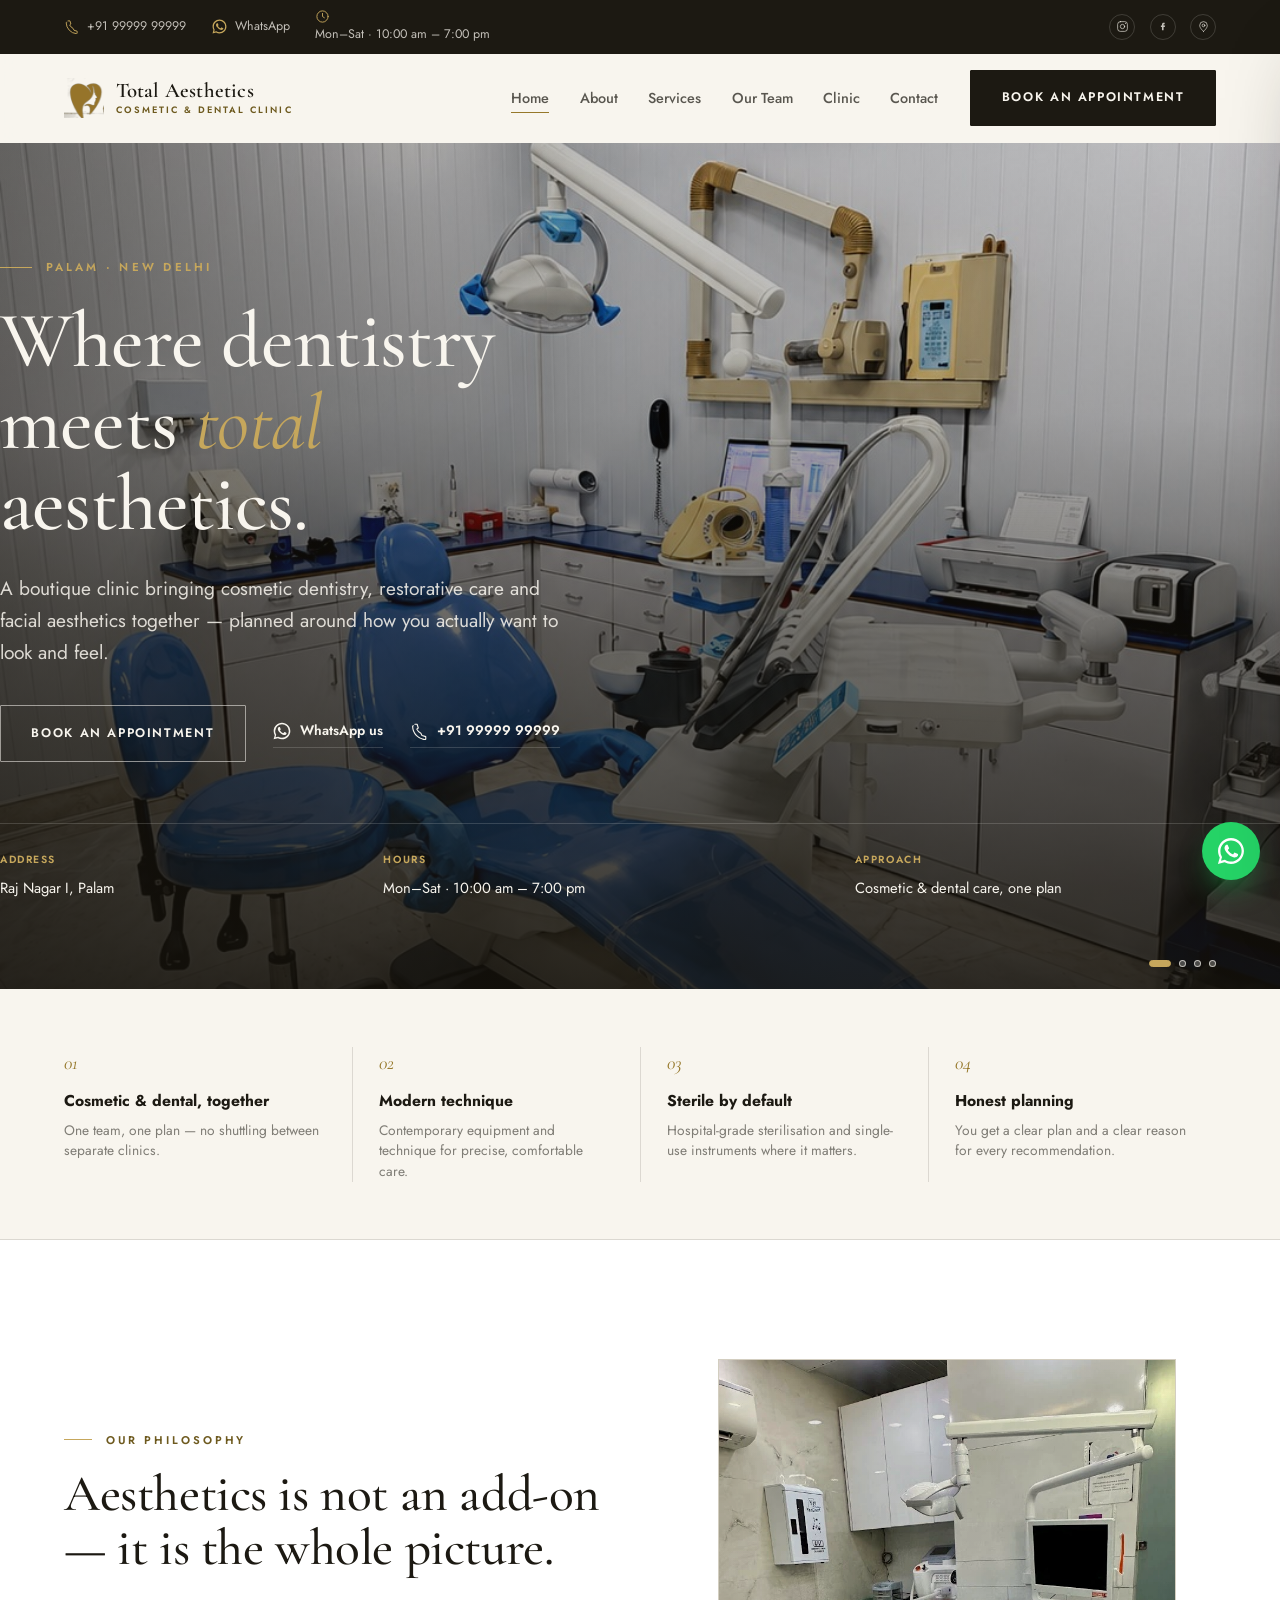
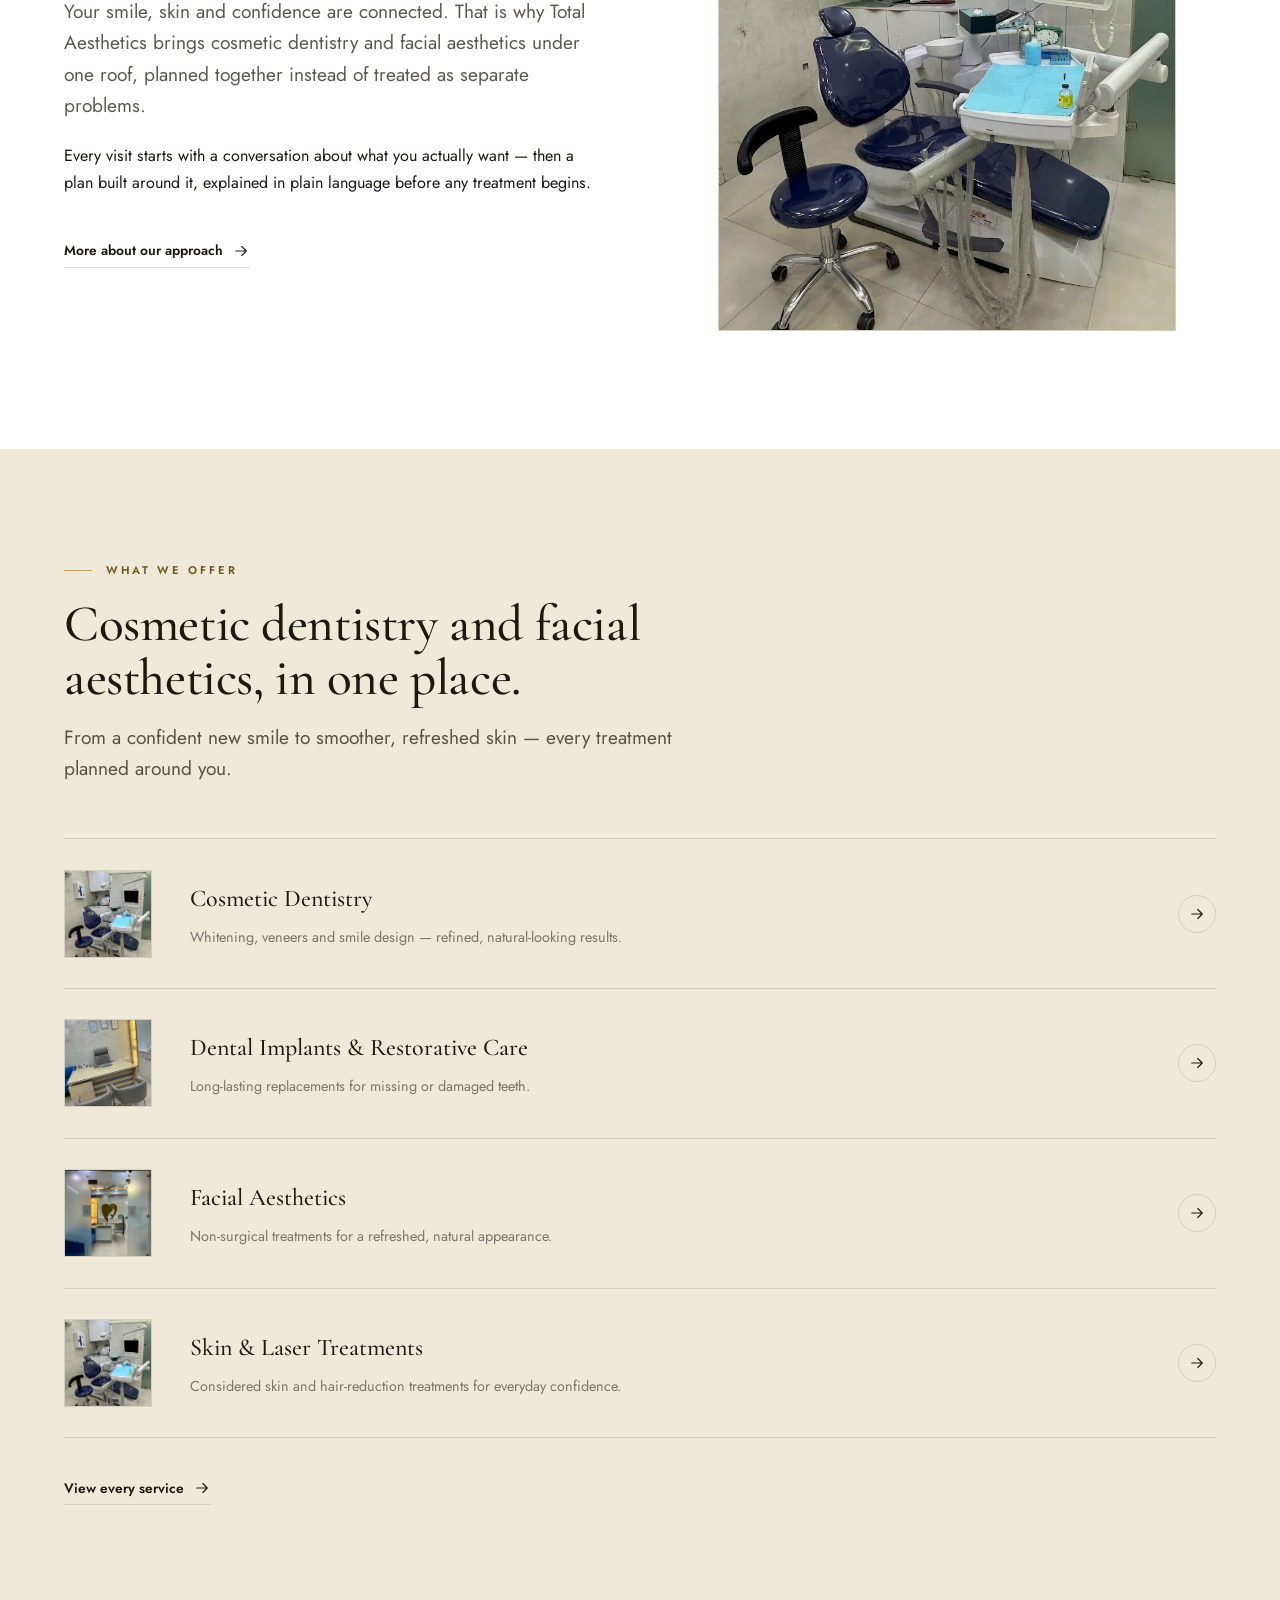
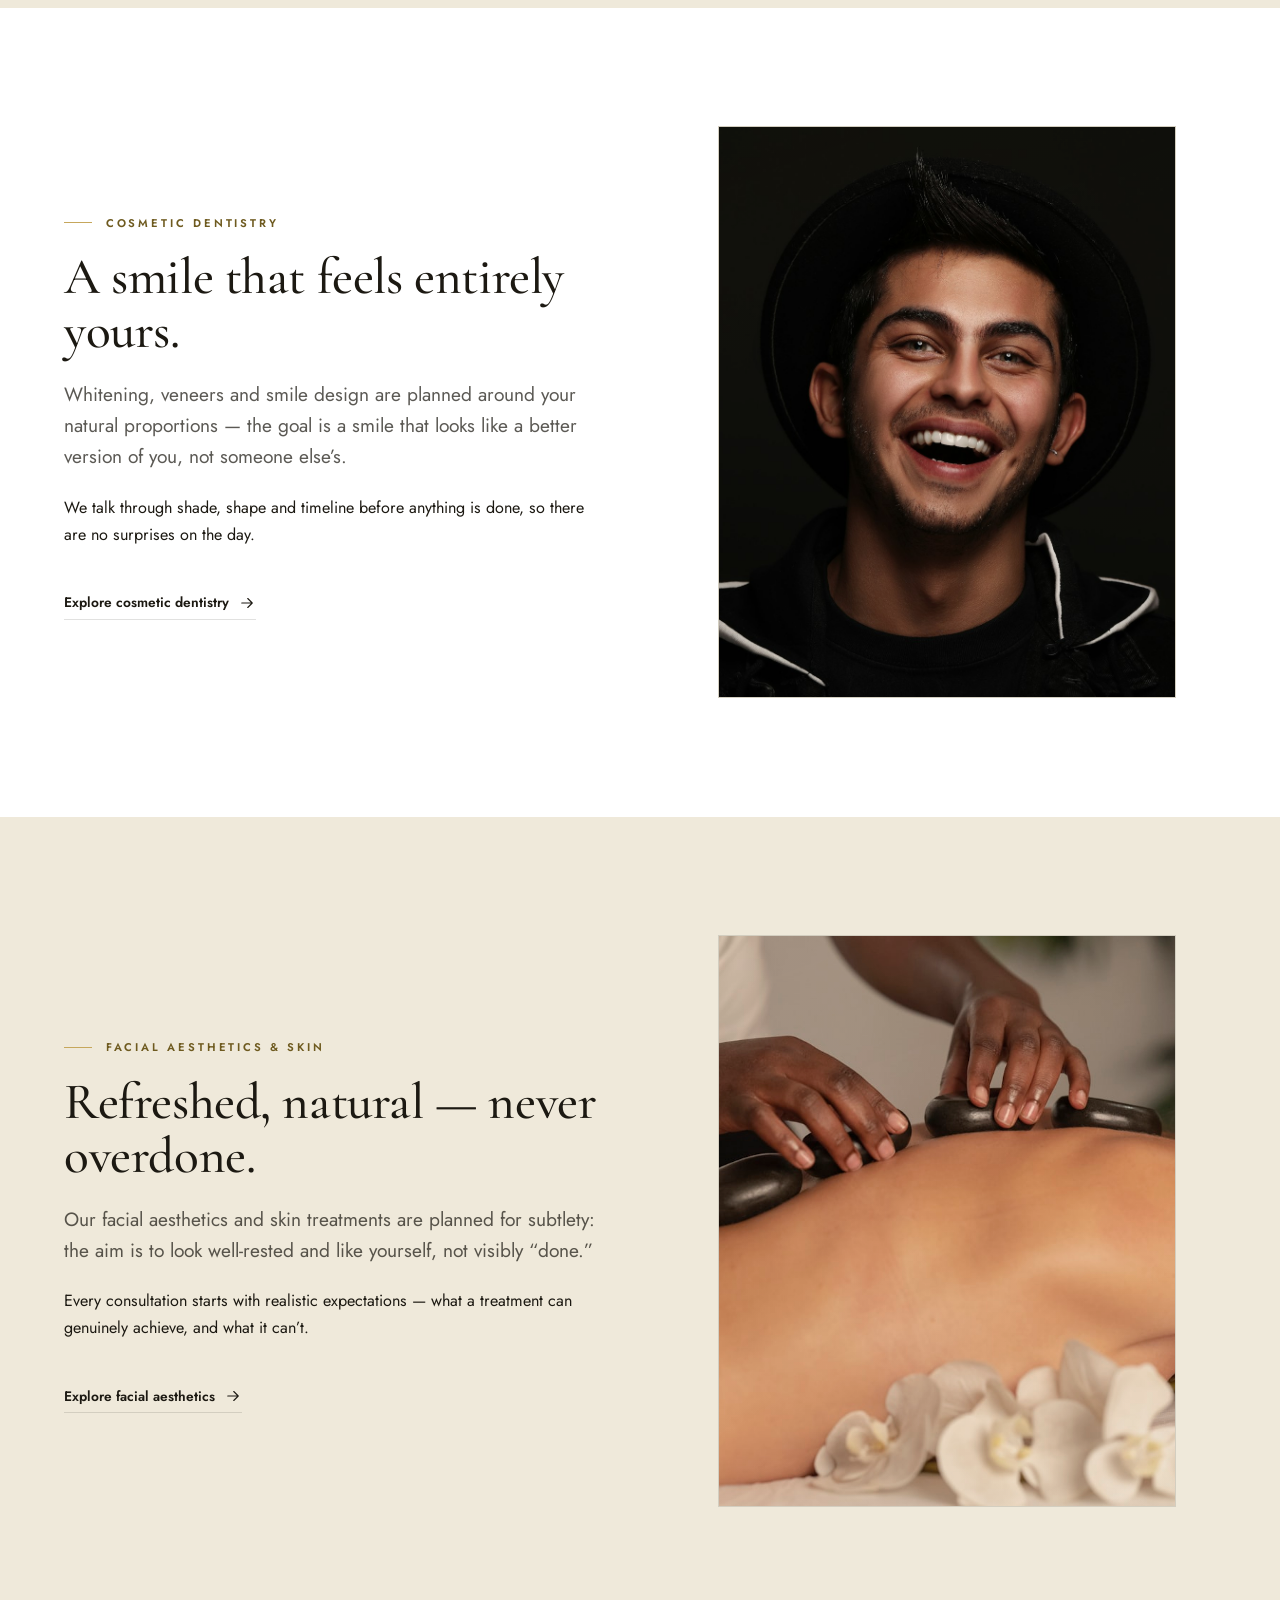
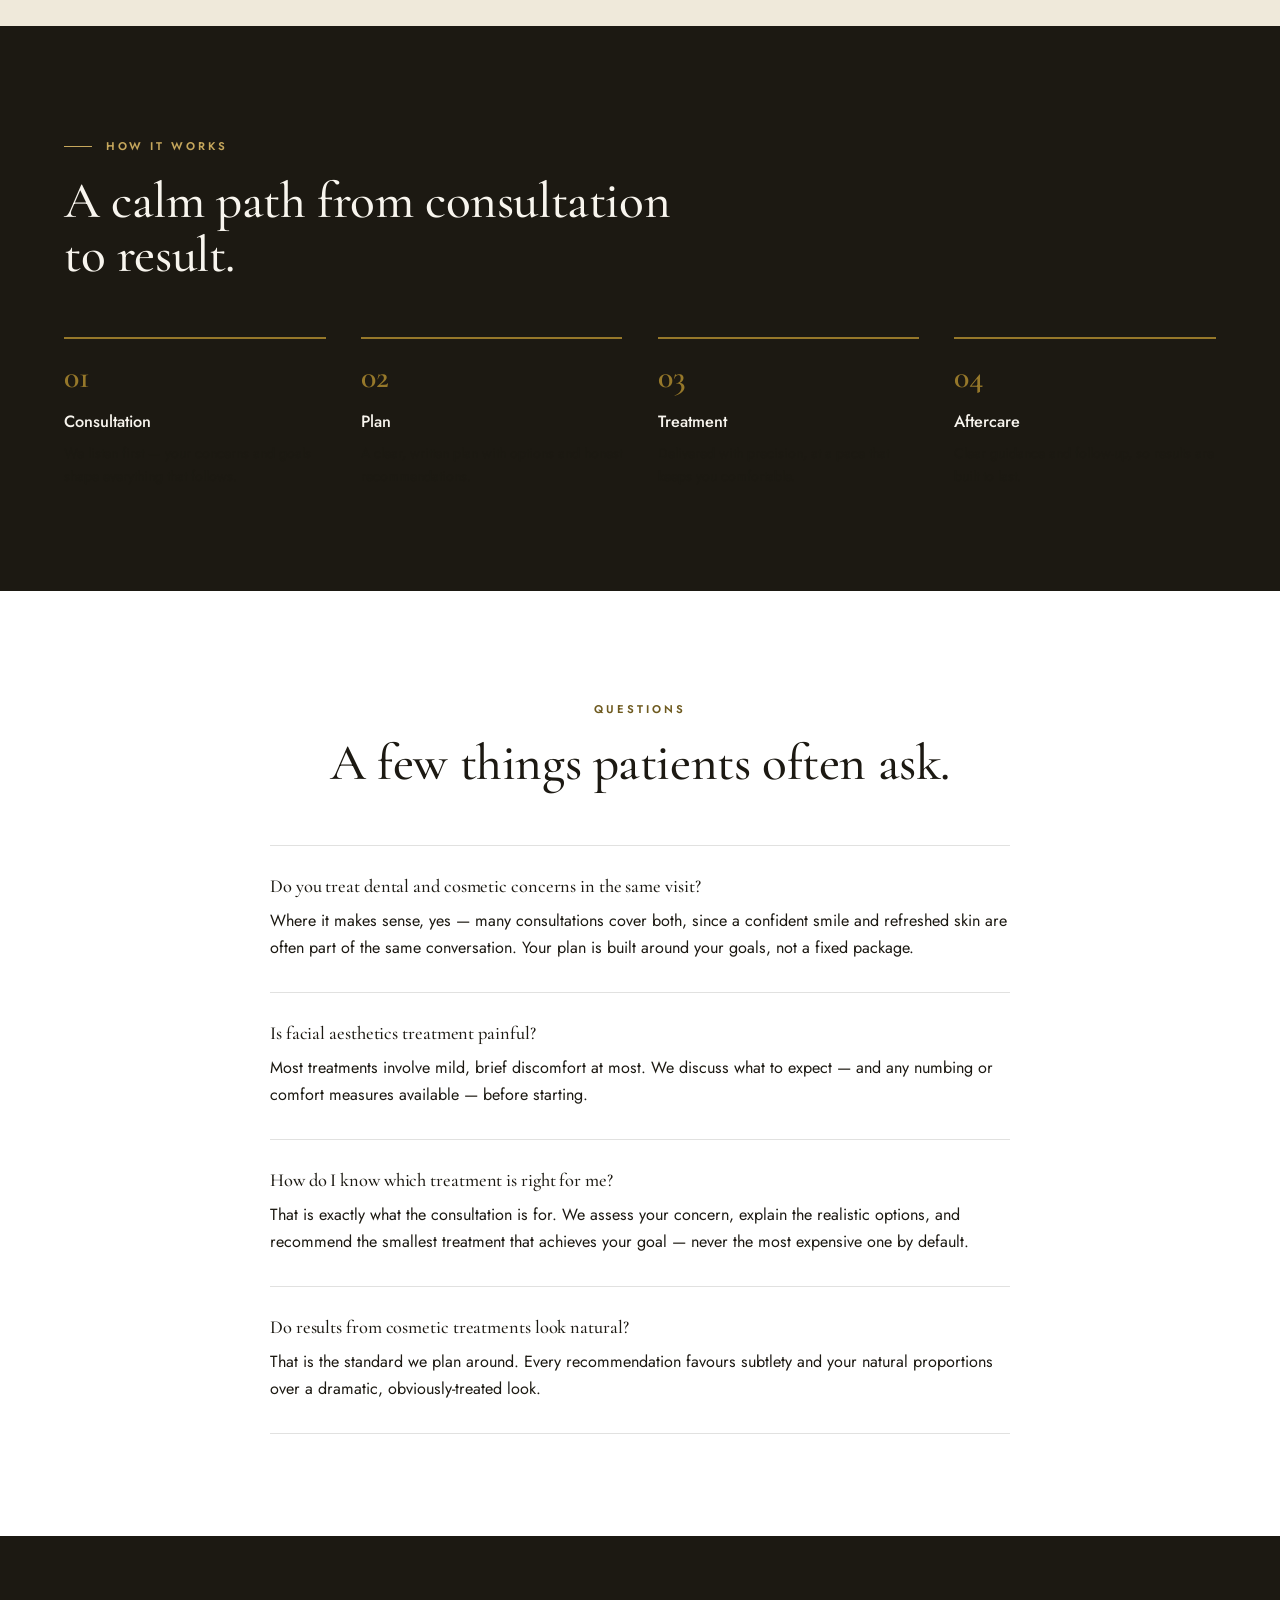
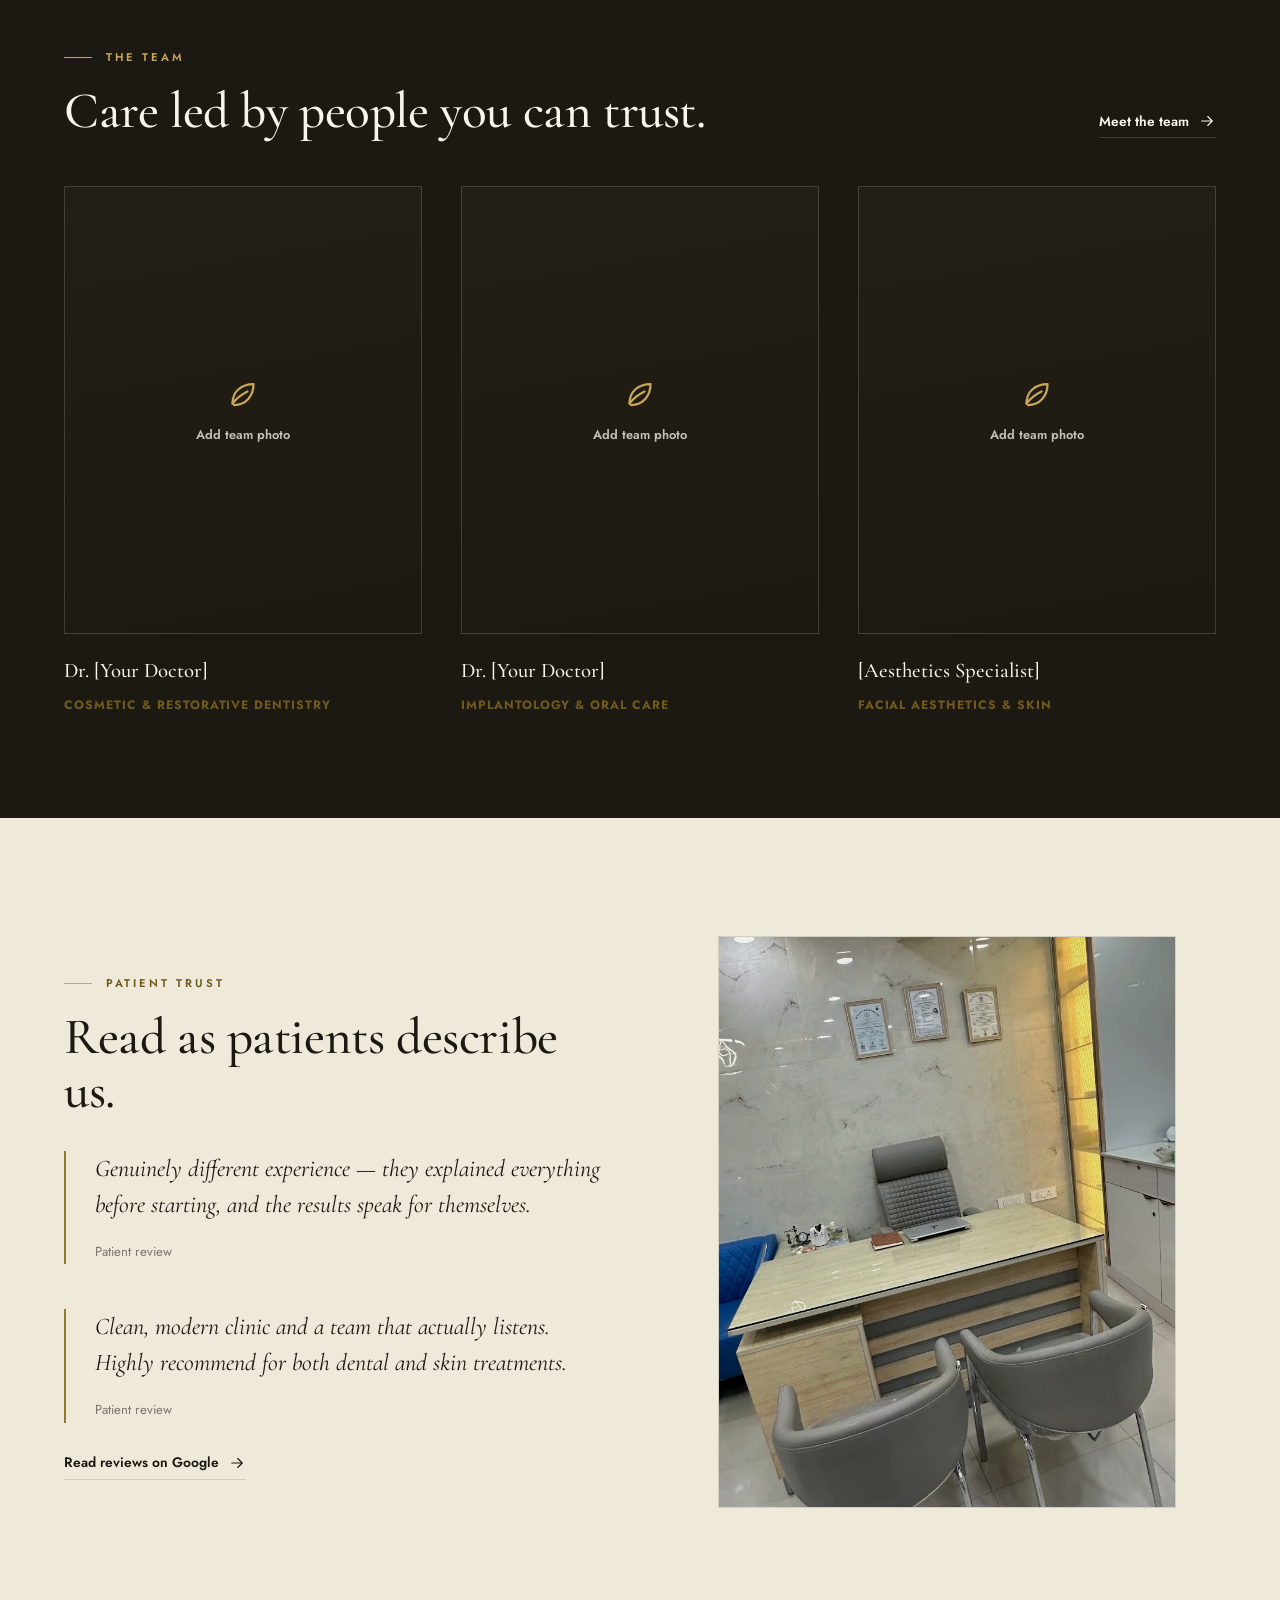
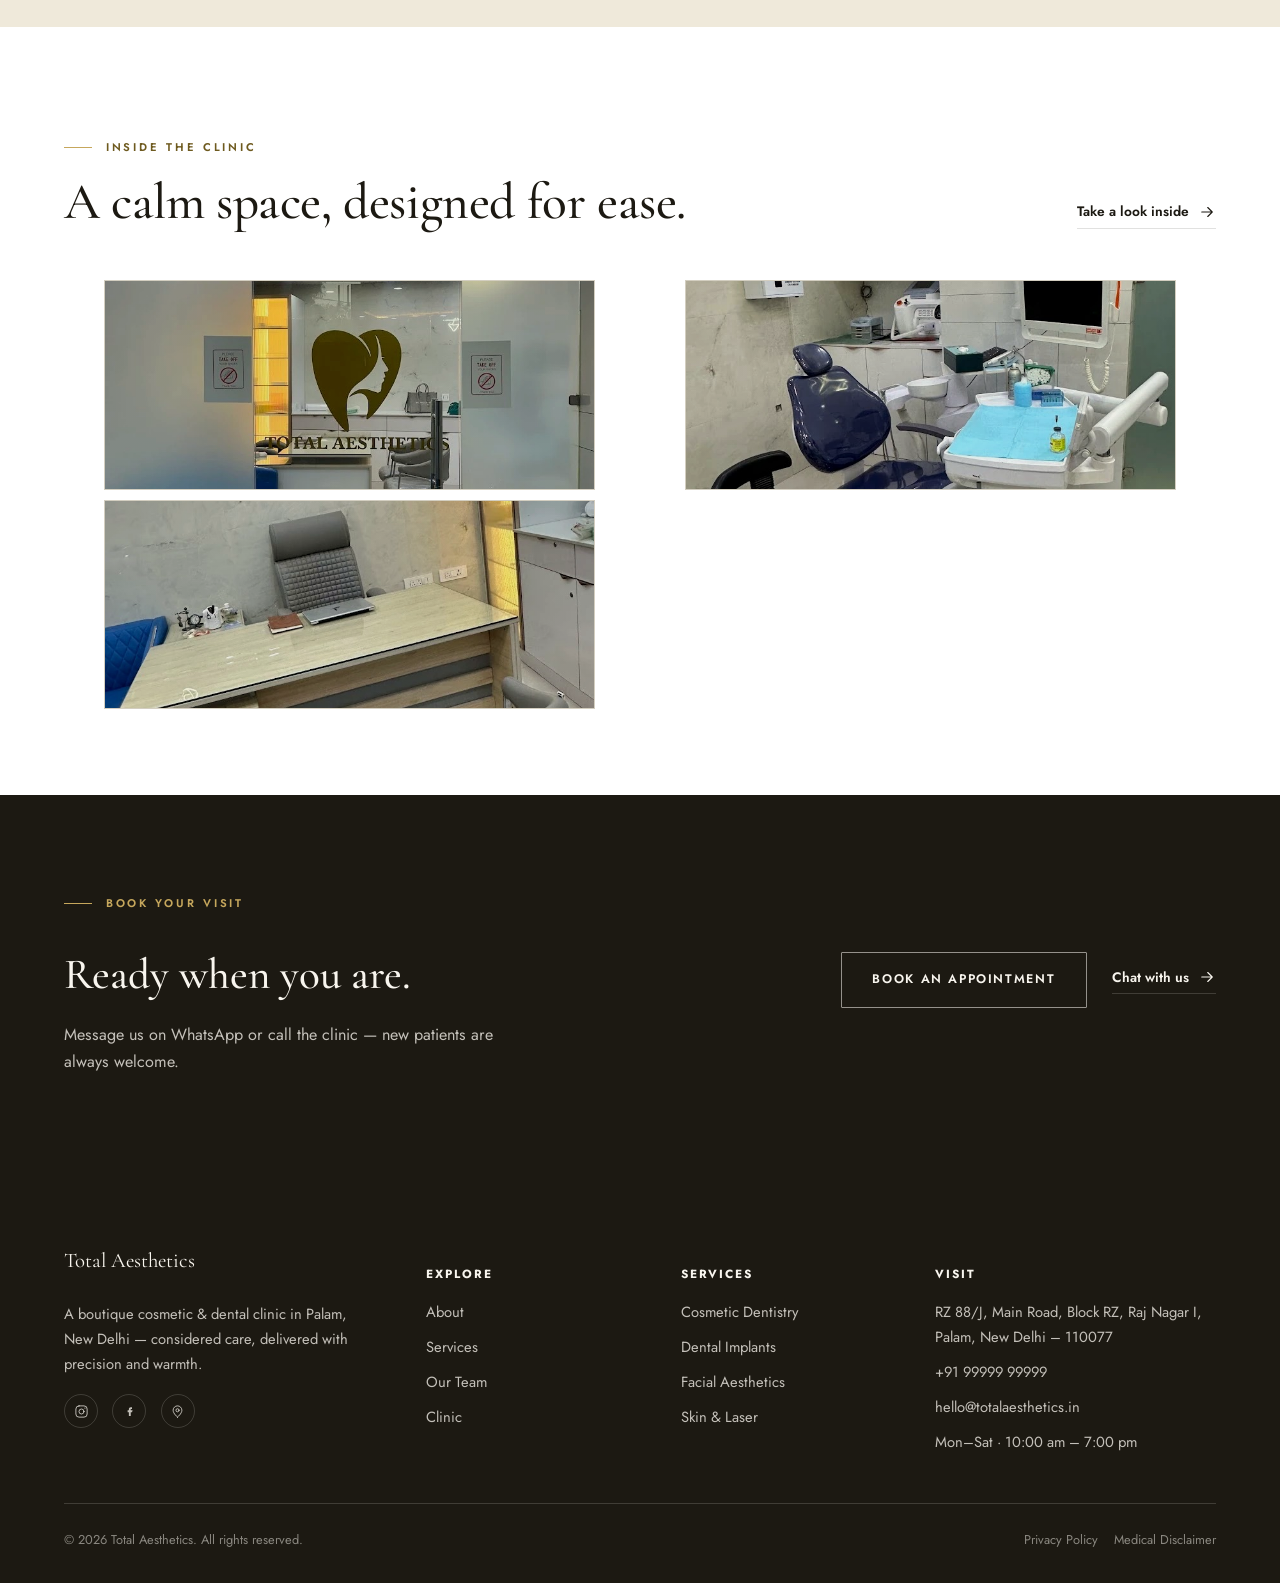
<file: index.html>
<!DOCTYPE html>
<html lang="en">
<head>
<meta charset="UTF-8">
<meta name="viewport" content="width=device-width, initial-scale=1">
<title>Cosmetic &amp; Dental Clinic in Palam, New Delhi — Total Aesthetics</title>
<meta name="description" content="Total Aesthetics — a boutique cosmetic and dental clinic in Palam, New Delhi, bringing smile and skin care together.">
<link rel="preconnect" href="https://fonts.googleapis.com"><link rel="preconnect" href="https://fonts.gstatic.com" crossorigin>
<link href="https://fonts.googleapis.com/css2?family=Cormorant+Garamond:ital,wght@0,400;0,500;0,600;1,400;1,500&family=Jost:wght@400;500;600;700&display=swap" rel="stylesheet">
<link rel="stylesheet" href="assets/css/site.css">
<link rel="icon" href="assets/img/favicon.png">

</head>
<body>
<a class="skip-link" href="#main">Skip to content</a>

<div class="topbar"><div class="wrap topbar__row">
<div class="topbar__info">
<a href="tel:+919999999999"><svg class="ic" viewBox="0 0 24 24" width="18" height="18" fill="none" stroke="currentColor" stroke-width="1.5" stroke-linecap="round" stroke-linejoin="round" aria-hidden="true"><path d="M6.5 3h3l1.5 5-2 1.5a12 12 0 0 0 5.5 5.5L16 18l5 1.5v3a1 1 0 0 1-1.1 1A18 18 0 0 1 3.5 6.1 1 1 0 0 1 4.5 5"/></svg><span>+91 99999 99999</span></a>
<a href="https://wa.me/919999999999?text=Hello%20Total%20Aesthetics%2C%20how%20can%20I%20help%20you%3F" target="_blank" rel="noopener"><svg class="ic" viewBox="0 0 24 24" width="18" height="18" fill="currentColor" aria-hidden="true"><path d="M17.47 14.38c-.29-.14-1.7-.84-1.96-.94-.26-.1-.45-.14-.64.15-.19.29-.74.94-.91 1.13-.17.19-.34.21-.62.07-.29-.14-1.21-.45-2.3-1.42-.85-.76-1.42-1.7-1.59-1.98-.17-.29-.02-.44.13-.58.13-.13.29-.34.43-.51.14-.17.19-.29.29-.48.1-.19.05-.36-.02-.51-.07-.14-.64-1.55-.88-2.12-.23-.55-.47-.48-.64-.48h-.55c-.19 0-.5.07-.76.36-.26.29-1 .98-1 2.38 0 1.4 1.02 2.76 1.17 2.95.14.19 2.01 3.08 4.88 4.32.68.29 1.21.47 1.63.6.68.22 1.31.19 1.8.12.55-.08 1.7-.69 1.94-1.36.24-.67.24-1.24.17-1.36-.07-.12-.26-.19-.55-.33z"/><path d="M12 .9C5.87.9.9 5.87.9 12c0 1.95.51 3.86 1.48 5.55L.8 23.1l5.68-1.49A11.06 11.06 0 0 0 12 23.1c6.13 0 11.1-4.97 11.1-11.1S18.13.9 12 .9zm0 20.2c-1.72 0-3.4-.46-4.87-1.34l-.35-.21-3.37.89.9-3.29-.23-.35A9.06 9.06 0 0 1 2.9 12 9.1 9.1 0 1 1 12 21.1z"/></svg><span>WhatsApp</span></a>
<span><svg class="ic" viewBox="0 0 24 24" width="18" height="18" fill="none" stroke="currentColor" stroke-width="1.5" stroke-linecap="round" stroke-linejoin="round" aria-hidden="true"><circle cx="12" cy="12" r="9"/><path d="M12 7v5l3 2"/></svg><span>Mon–Sat · 10:00 am – 7:00 pm</span></span>
</div>
<div class="topbar__soc">
<a href="https://www.instagram.com/totalaesthetics" target="_blank" rel="noopener" aria-label="Instagram"><svg class="ic" viewBox="0 0 24 24" width="15" height="15" fill="none" stroke="currentColor" stroke-width="1.5" stroke-linecap="round" stroke-linejoin="round" aria-hidden="true"><rect x="3" y="3" width="18" height="18" rx="5"/><circle cx="12" cy="12" r="4"/><circle cx="17.5" cy="6.5" r="1" fill="currentColor" stroke="none"/></svg></a>
<a href="https://www.facebook.com/totalaesthetics" target="_blank" rel="noopener" aria-label="Facebook"><svg class="ic" viewBox="0 0 24 24" width="15" height="15" fill="currentColor" aria-hidden="true"><path d="M14 8h2V5h-2c-1.7 0-3 1.3-3 3v2H9v3h2v6h3v-6h2l1-3h-3V8.5c0-.3.2-.5.5-.5z"/></svg></a>
<a href="https://www.google.com/maps/search/Total+Aesthetics+Palam+New+Delhi" target="_blank" rel="noopener" aria-label="Directions"><svg class="ic" viewBox="0 0 24 24" width="18" height="18" fill="none" stroke="currentColor" stroke-width="1.5" stroke-linecap="round" stroke-linejoin="round" aria-hidden="true"><path d="M12 21s7-5.5 7-11a7 7 0 1 0-14 0c0 5.5 7 11 7 11z"/><circle cx="12" cy="10" r="2.5"/></svg></a>
</div>
</div></div>

<header class="site-header" data-header>
<div class="wrap nav">
<a class="brand" href="index.html">
<img class="brand__mark" src="assets/img/mark_icon.png" alt="">
<span class="brand__word"><span class="brand__name">Total Aesthetics</span><span class="brand__tag">Cosmetic &amp; Dental Clinic</span></span>
</a>
<ul class="nav__menu"><li><a href="index.html" aria-current="page">Home</a></li><li><a href="about.html">About</a></li><li><a href="services.html">Services</a></li><li><a href="team.html">Our Team</a></li><li><a href="clinic.html">Clinic</a></li><li><a href="contact.html">Contact</a></li></ul>
<a class="btn nav__cta" href="https://wa.me/919999999999?text=Hello%20Total%20Aesthetics%2C%20I%20would%20like%20to%20book%20an%20appointment." target="_blank" rel="noopener">Book an Appointment</a>
<button class="nav__toggle" data-nav-toggle aria-label="Open menu" aria-expanded="false"><svg viewBox="0 0 24 24" width="18" height="18" fill="none" stroke="currentColor" stroke-width="1.6" aria-hidden="true"><path d="M3 6h18M3 12h18M3 18h18"/></svg></button>
</div>
</header>

<div class="nav-scrim" data-nav-scrim></div>
<nav class="mobile-nav" data-mobile-nav aria-label="Mobile">
<button class="mobile-nav__close" data-nav-close aria-label="Close menu"><svg viewBox="0 0 24 24" width="20" height="20" fill="none" stroke="currentColor" stroke-width="1.6" aria-hidden="true"><path d="M6 6l12 12M18 6L6 18"/></svg></button>
<ul><li><a href="index.html">Home</a></li><li><a href="about.html">About</a></li><li><a href="services.html">Services</a></li><li><a href="team.html">Our Team</a></li><li><a href="clinic.html">Clinic</a></li><li><a href="contact.html">Contact</a></li></ul>
<a class="btn" style="width:100%;justify-content:center" href="https://wa.me/919999999999?text=Hello%20Total%20Aesthetics%2C%20I%20would%20like%20to%20book%20an%20appointment." target="_blank" rel="noopener">Book an Appointment</a>
</nav>

<main id="main">
<section class="hero" data-hero-slideshow>
<div class="hero__slides">
<div class="hero__slide is-active"><img src="assets/img/treatment-room-blue.jpg" alt="Treatment room at Total Aesthetics"></div>
<div class="hero__slide"><img src="assets/img/treatment-room-services.jpg" alt="Treatment room at Total Aesthetics"></div>
<div class="hero__slide"><img src="assets/img/entrance.jpg" alt="Total Aesthetics reception, Palam"></div>
<div class="hero__slide"><img src="assets/img/consultation.jpg" alt="Consultation room at Total Aesthetics"></div>
</div>
<div class="hero__scrim"></div>
<div class="wrap hero__inner">
<div data-reveal>
<span class="hero__eyebrow">Palam &middot; New Delhi</span>
<h1 class="hero__title">Where dentistry meets <em>total</em> aesthetics.</h1>
<p class="hero__lead">A boutique clinic bringing cosmetic dentistry, restorative care and facial aesthetics together — planned around how you actually want to look and feel.</p>
<div class="hero__actions">
<a class="btn btn--cream" href="https://wa.me/919999999999?text=Hello%20Total%20Aesthetics%2C%20I%20would%20like%20to%20book%20an%20appointment." target="_blank" rel="noopener">Book an Appointment</a>
<a class="text-link text-link--light" href="https://wa.me/919999999999?text=Hello%20Total%20Aesthetics%2C%20how%20can%20I%20help%20you%3F" target="_blank" rel="noopener"><svg class="ic" viewBox="0 0 24 24" width="18" height="18" fill="currentColor" aria-hidden="true"><path d="M17.47 14.38c-.29-.14-1.7-.84-1.96-.94-.26-.1-.45-.14-.64.15-.19.29-.74.94-.91 1.13-.17.19-.34.21-.62.07-.29-.14-1.21-.45-2.3-1.42-.85-.76-1.42-1.7-1.59-1.98-.17-.29-.02-.44.13-.58.13-.13.29-.34.43-.51.14-.17.19-.29.29-.48.1-.19.05-.36-.02-.51-.07-.14-.64-1.55-.88-2.12-.23-.55-.47-.48-.64-.48h-.55c-.19 0-.5.07-.76.36-.26.29-1 .98-1 2.38 0 1.4 1.02 2.76 1.17 2.95.14.19 2.01 3.08 4.88 4.32.68.29 1.21.47 1.63.6.68.22 1.31.19 1.8.12.55-.08 1.7-.69 1.94-1.36.24-.67.24-1.24.17-1.36-.07-.12-.26-.19-.55-.33z"/><path d="M12 .9C5.87.9.9 5.87.9 12c0 1.95.51 3.86 1.48 5.55L.8 23.1l5.68-1.49A11.06 11.06 0 0 0 12 23.1c6.13 0 11.1-4.97 11.1-11.1S18.13.9 12 .9zm0 20.2c-1.72 0-3.4-.46-4.87-1.34l-.35-.21-3.37.89.9-3.29-.23-.35A9.06 9.06 0 0 1 2.9 12 9.1 9.1 0 1 1 12 21.1z"/></svg><span>WhatsApp us</span></a>
<a class="text-link text-link--light" href="tel:+919999999999"><svg class="ic" viewBox="0 0 24 24" width="18" height="18" fill="none" stroke="currentColor" stroke-width="1.5" stroke-linecap="round" stroke-linejoin="round" aria-hidden="true"><path d="M6.5 3h3l1.5 5-2 1.5a12 12 0 0 0 5.5 5.5L16 18l5 1.5v3a1 1 0 0 1-1.1 1A18 18 0 0 1 3.5 6.1 1 1 0 0 1 4.5 5"/></svg><span>+91 99999 99999</span></a>
</div>
<dl class="hero__ticket">
<div><dt>Address</dt><dd>Raj Nagar I, Palam</dd></div>
<div><dt>Hours</dt><dd>Mon–Sat · 10:00 am – 7:00 pm</dd></div>
<div><dt>Approach</dt><dd>Cosmetic &amp; dental care, one plan</dd></div>
</dl>
</div>
</div>
<div class="hero__dots" data-hero-dots></div>
</section><section class="factstrip"><div class="wrap factstrip__row stagger" data-reveal>
<div class="fact"><span class="fact__no">01</span><h3>Cosmetic &amp; dental, together</h3><p>One team, one plan — no shuttling between separate clinics.</p></div>
<div class="fact"><span class="fact__no">02</span><h3>Modern technique</h3><p>Contemporary equipment and technique for precise, comfortable care.</p></div>
<div class="fact"><span class="fact__no">03</span><h3>Sterile by default</h3><p>Hospital-grade sterilisation and single-use instruments where it matters.</p></div>
<div class="fact"><span class="fact__no">04</span><h3>Honest planning</h3><p>You get a clear plan and a clear reason for every recommendation.</p></div>
</div></section><section class="section bg-card"><div class="wrap split">
<div data-reveal>
<span class="eyebrow">Our philosophy</span>
<h2 class="display-2">Aesthetics is not an add-on — it is the whole picture.</h2>
<p class="lead" style="margin-top:1.3rem">Your smile, skin and confidence are connected. That is why Total Aesthetics brings cosmetic dentistry and facial aesthetics under one roof, planned together instead of treated as separate problems.</p>
<p class="muted" style="margin-top:1rem">Every visit starts with a conversation about what you actually want — then a plan built around it, explained in plain language before any treatment begins.</p>
<a class="text-link" style="margin-top:1.6rem" href="about.html">More about our approach<svg class="ic" viewBox="0 0 24 24" width="18" height="18" fill="none" stroke="currentColor" stroke-width="1.5" stroke-linecap="round" stroke-linejoin="round" aria-hidden="true"><path d="M5 12h14M13 6l6 6-6 6"/></svg></a>
</div>
<div class="split__media" data-reveal>
<figure class="frame frame--tall"><img src="assets/img/treatment-room.jpg" alt="Treatment room at Total Aesthetics"></figure>
</div>
</div></section><section class="section bg-band"><div class="wrap">
<div class="section-head" data-reveal><span class="eyebrow  ">What we offer</span><h2 class="display-2">Cosmetic dentistry and facial aesthetics, in one place.</h2><p class="lead" style="margin-top:1rem">From a confident new smile to smoother, refreshed skin — every treatment planned around you.</p></div>
<ul class="tlist" data-reveal>
<li><a href="services.html#cosmetic-dentistry"><span class="tlist__thumb"><img src="assets/img/treatment-room.jpg" alt=""></span><span class="tlist__body"><h3>Cosmetic Dentistry</h3><p>Whitening, veneers and smile design — refined, natural-looking results.</p></span><span class="tlist__arrow"><svg class="ic" viewBox="0 0 24 24" width="18" height="18" fill="none" stroke="currentColor" stroke-width="1.5" stroke-linecap="round" stroke-linejoin="round" aria-hidden="true"><path d="M5 12h14M13 6l6 6-6 6"/></svg></span></a></li>
<li><a href="services.html#implants"><span class="tlist__thumb"><img src="assets/img/consultation.jpg" alt=""></span><span class="tlist__body"><h3>Dental Implants &amp; Restorative Care</h3><p>Long-lasting replacements for missing or damaged teeth.</p></span><span class="tlist__arrow"><svg class="ic" viewBox="0 0 24 24" width="18" height="18" fill="none" stroke="currentColor" stroke-width="1.5" stroke-linecap="round" stroke-linejoin="round" aria-hidden="true"><path d="M5 12h14M13 6l6 6-6 6"/></svg></span></a></li>
<li><a href="services.html#facial-aesthetics"><span class="tlist__thumb"><img src="assets/img/entrance.jpg" alt=""></span><span class="tlist__body"><h3>Facial Aesthetics</h3><p>Non-surgical treatments for a refreshed, natural appearance.</p></span><span class="tlist__arrow"><svg class="ic" viewBox="0 0 24 24" width="18" height="18" fill="none" stroke="currentColor" stroke-width="1.5" stroke-linecap="round" stroke-linejoin="round" aria-hidden="true"><path d="M5 12h14M13 6l6 6-6 6"/></svg></span></a></li>
<li><a href="services.html#skin"><span class="tlist__thumb"><img src="assets/img/treatment-room.jpg" alt=""></span><span class="tlist__body"><h3>Skin &amp; Laser Treatments</h3><p>Considered skin and hair-reduction treatments for everyday confidence.</p></span><span class="tlist__arrow"><svg class="ic" viewBox="0 0 24 24" width="18" height="18" fill="none" stroke="currentColor" stroke-width="1.5" stroke-linecap="round" stroke-linejoin="round" aria-hidden="true"><path d="M5 12h14M13 6l6 6-6 6"/></svg></span></a></li>
</ul>
<p style="margin-top:2.2rem" data-reveal><a class="text-link" href="services.html">View every service<svg class="ic" viewBox="0 0 24 24" width="18" height="18" fill="none" stroke="currentColor" stroke-width="1.5" stroke-linecap="round" stroke-linejoin="round" aria-hidden="true"><path d="M5 12h14M13 6l6 6-6 6"/></svg></a></p>
</div></section><section class="section bg-card"><div class="wrap split split--rev">
<div class="split__media" data-reveal><figure class="frame frame--tall"><img src="assets/img/smile-confidence.jpg" alt="A confident smile"></figure></div>
<div data-reveal>
<span class="eyebrow">Cosmetic dentistry</span>
<h2 class="display-2">A smile that feels entirely yours.</h2>
<p class="lead" style="margin-top:1.3rem">Whitening, veneers and smile design are planned around your natural proportions — the goal is a smile that looks like a better version of you, not someone else’s.</p>
<p class="muted" style="margin-top:1rem">We talk through shade, shape and timeline before anything is done, so there are no surprises on the day.</p>
<a class="text-link" style="margin-top:1.6rem" href="services.html#cosmetic-dentistry">Explore cosmetic dentistry<svg class="ic" viewBox="0 0 24 24" width="18" height="18" fill="none" stroke="currentColor" stroke-width="1.5" stroke-linecap="round" stroke-linejoin="round" aria-hidden="true"><path d="M5 12h14M13 6l6 6-6 6"/></svg></a>
</div>
</div></section><section class="section bg-band"><div class="wrap split">
<div data-reveal>
<span class="eyebrow">Facial aesthetics &amp; skin</span>
<h2 class="display-2">Refreshed, natural — never overdone.</h2>
<p class="lead" style="margin-top:1.3rem">Our facial aesthetics and skin treatments are planned for subtlety: the aim is to look well-rested and like yourself, not visibly &ldquo;done.&rdquo;</p>
<p class="muted" style="margin-top:1rem">Every consultation starts with realistic expectations — what a treatment can genuinely achieve, and what it can’t.</p>
<a class="text-link" style="margin-top:1.6rem" href="services.html#facial-aesthetics">Explore facial aesthetics<svg class="ic" viewBox="0 0 24 24" width="18" height="18" fill="none" stroke="currentColor" stroke-width="1.5" stroke-linecap="round" stroke-linejoin="round" aria-hidden="true"><path d="M5 12h14M13 6l6 6-6 6"/></svg></a>
</div>
<div class="split__media" data-reveal><figure class="frame frame--tall"><img src="assets/img/spa-wellness.jpg" alt="A calming aesthetic treatment"></figure></div>
</div></section><section class="section bg-ink"><div class="wrap">
<div class="section-head" data-reveal><span class="eyebrow  eyebrow--light">How it works</span><h2 class="display-2">A calm path from consultation to result.</h2></div>
<div class="steps stagger" data-reveal>
<div class="step"><span class="step__no">01</span><h3>Consultation</h3><p>We listen first — your concerns and goals shape everything that follows.</p></div>
<div class="step"><span class="step__no">02</span><h3>Plan</h3><p>A clear, written plan with options and honest recommendations.</p></div>
<div class="step"><span class="step__no">03</span><h3>Treatment</h3><p>Delivered with precision, at a pace that keeps you comfortable.</p></div>
<div class="step"><span class="step__no">04</span><h3>Aftercare</h3><p>Clear guidance and follow-up, so results are built to last.</p></div>
</div>
</div></section><section class="section bg-card"><div class="wrap">
<div class="section-head is-center" data-reveal><span class="eyebrow eyebrow--center ">Questions</span><h2 class="display-2">A few things patients often ask.</h2></div>
<div style="max-width:74ch;margin-inline:auto" data-reveal><div class="ledger__item" style="border-top:1px solid var(--line);padding:clamp(1.4rem,3vw,1.9rem) 0"><h3 class="display-3" style="font-size:1.15rem">Do you treat dental and cosmetic concerns in the same visit?</h3><p class="muted" style="margin-top:.6rem">Where it makes sense, yes — many consultations cover both, since a confident smile and refreshed skin are often part of the same conversation. Your plan is built around your goals, not a fixed package.</p></div><div class="ledger__item" style="border-top:1px solid var(--line);padding:clamp(1.4rem,3vw,1.9rem) 0"><h3 class="display-3" style="font-size:1.15rem">Is facial aesthetics treatment painful?</h3><p class="muted" style="margin-top:.6rem">Most treatments involve mild, brief discomfort at most. We discuss what to expect — and any numbing or comfort measures available — before starting.</p></div><div class="ledger__item" style="border-top:1px solid var(--line);padding:clamp(1.4rem,3vw,1.9rem) 0"><h3 class="display-3" style="font-size:1.15rem">How do I know which treatment is right for me?</h3><p class="muted" style="margin-top:.6rem">That is exactly what the consultation is for. We assess your concern, explain the realistic options, and recommend the smallest treatment that achieves your goal — never the most expensive one by default.</p></div><div class="ledger__item" style="border-top:1px solid var(--line);padding:clamp(1.4rem,3vw,1.9rem) 0"><h3 class="display-3" style="font-size:1.15rem">Do results from cosmetic treatments look natural?</h3><p class="muted" style="margin-top:.6rem">That is the standard we plan around. Every recommendation favours subtlety and your natural proportions over a dramatic, obviously-treated look.</p></div><div style="border-top:1px solid var(--line)"></div></div>
</div></section><section class="section bg-ink"><div class="wrap">
<div style="display:flex;align-items:flex-end;justify-content:space-between;gap:2rem;flex-wrap:wrap;margin-bottom:clamp(2rem,4vw,3rem)" data-reveal>
<div><span class="eyebrow eyebrow--light">The team</span><h2 class="display-2" style="color:var(--cream)">Care led by people you can trust.</h2></div>
<a class="text-link text-link--light" href="team.html">Meet the team<svg class="ic" viewBox="0 0 24 24" width="18" height="18" fill="none" stroke="currentColor" stroke-width="1.5" stroke-linecap="round" stroke-linejoin="round" aria-hidden="true"><path d="M5 12h14M13 6l6 6-6 6"/></svg></a>
</div>
<div class="team-grid stagger on-dark" data-reveal>
<article class="person"><a class="person__photo" href="team.html"><span class="person__ph"><svg class="ic" viewBox="0 0 24 24" width="34" height="34" fill="none" stroke="currentColor" stroke-width="1.5" stroke-linecap="round" stroke-linejoin="round" aria-hidden="true"><path d="M5 19c0-8 6-13 14-13 0 8-5 14-13 14"/><path d="M5 19c3-4 6-6 10-8"/></svg><span>Add team photo</span></span></a><div class="person__body"><h3 class="person__name">Dr. [Your Doctor]</h3><p class="person__role">Cosmetic &amp; Restorative Dentistry</p></div></article>
<article class="person"><a class="person__photo" href="team.html"><span class="person__ph"><svg class="ic" viewBox="0 0 24 24" width="34" height="34" fill="none" stroke="currentColor" stroke-width="1.5" stroke-linecap="round" stroke-linejoin="round" aria-hidden="true"><path d="M5 19c0-8 6-13 14-13 0 8-5 14-13 14"/><path d="M5 19c3-4 6-6 10-8"/></svg><span>Add team photo</span></span></a><div class="person__body"><h3 class="person__name">Dr. [Your Doctor]</h3><p class="person__role">Implantology &amp; Oral Care</p></div></article>
<article class="person"><a class="person__photo" href="team.html"><span class="person__ph"><svg class="ic" viewBox="0 0 24 24" width="34" height="34" fill="none" stroke="currentColor" stroke-width="1.5" stroke-linecap="round" stroke-linejoin="round" aria-hidden="true"><path d="M5 19c0-8 6-13 14-13 0 8-5 14-13 14"/><path d="M5 19c3-4 6-6 10-8"/></svg><span>Add team photo</span></span></a><div class="person__body"><h3 class="person__name">[Aesthetics Specialist]</h3><p class="person__role">Facial Aesthetics &amp; Skin</p></div></article>
</div>
</div></section><section class="section bg-band"><div class="wrap split split--rev">
<div class="split__media" data-reveal><figure class="frame frame--tall"><img src="assets/img/consultation.jpg" alt="Consultation room at Total Aesthetics"></figure></div>
<div data-reveal>
<span class="eyebrow">Patient trust</span>
<h2 class="display-2">Read as patients describe us.</h2>
<div style="margin-top:2rem">
<div class="quote"><blockquote>Genuinely different experience — they explained everything before starting, and the results speak for themselves.</blockquote><cite>Patient review</cite></div>
<div class="quote"><blockquote>Clean, modern clinic and a team that actually listens. Highly recommend for both dental and skin treatments.</blockquote><cite>Patient review</cite></div>
</div>
<a class="text-link" style="margin-top:1.8rem" href="https://www.google.com/maps/search/Total+Aesthetics+Palam+New+Delhi" target="_blank" rel="noopener">Read reviews on Google<svg class="ic" viewBox="0 0 24 24" width="18" height="18" fill="none" stroke="currentColor" stroke-width="1.5" stroke-linecap="round" stroke-linejoin="round" aria-hidden="true"><path d="M5 12h14M13 6l6 6-6 6"/></svg></a>
</div>
</div></section><section class="section bg-card"><div class="wrap">
<div style="display:flex;align-items:flex-end;justify-content:space-between;gap:2rem;flex-wrap:wrap;margin-bottom:clamp(1.6rem,3vw,2.2rem)" data-reveal>
<div><span class="eyebrow">Inside the clinic</span><h2 class="display-2">A calm space, designed for ease.</h2></div>
<a class="text-link" href="clinic.html">Take a look inside<svg class="ic" viewBox="0 0 24 24" width="18" height="18" fill="none" stroke="currentColor" stroke-width="1.5" stroke-linecap="round" stroke-linejoin="round" aria-hidden="true"><path d="M5 12h14M13 6l6 6-6 6"/></svg></a>
</div>
<div class="gallery" data-reveal style="grid-auto-rows:100px">
<figure class="frame g2"><img src="assets/img/entrance.jpg" alt="Reception"></figure>
<figure class="frame g3"><img src="assets/img/treatment-room.jpg" alt="Treatment room"></figure>
<figure class="frame g3"><img src="assets/img/consultation.jpg" alt="Consultation room"></figure>
</div>
</div></section><section class="ctaband"><div class="wrap ctaband__row" data-reveal>
<div><span class="eyebrow eyebrow--light">Book your visit</span><h2>Ready when you are.</h2><p>Message us on WhatsApp or call the clinic — new patients are always welcome.</p></div>
<div class="ctaband__btns"><a class="btn btn--cream" href="https://wa.me/919999999999?text=Hello%20Total%20Aesthetics%2C%20I%20would%20like%20to%20book%20an%20appointment." target="_blank" rel="noopener">Book an Appointment</a><a class="text-link text-link--light" href="https://wa.me/919999999999?text=Hello%20Total%20Aesthetics%2C%20how%20can%20I%20help%20you%3F" target="_blank" rel="noopener">Chat with us<svg class="ic" viewBox="0 0 24 24" width="18" height="18" fill="none" stroke="currentColor" stroke-width="1.5" stroke-linecap="round" stroke-linejoin="round" aria-hidden="true"><path d="M5 12h14M13 6l6 6-6 6"/></svg></a></div>
</div></section>
</main>

<footer class="site-footer">
<div class="wrap footer-grid">
<div>
<p class="footer-brand__name">Total Aesthetics</p>
<p class="footer-brand__stmt">A boutique cosmetic &amp; dental clinic in Palam, New Delhi — considered care, delivered with precision and warmth.</p>
<div class="footer-soc">
<a href="https://www.instagram.com/totalaesthetics" target="_blank" rel="noopener" aria-label="Instagram"><svg class="ic" viewBox="0 0 24 24" width="15" height="15" fill="none" stroke="currentColor" stroke-width="1.5" stroke-linecap="round" stroke-linejoin="round" aria-hidden="true"><rect x="3" y="3" width="18" height="18" rx="5"/><circle cx="12" cy="12" r="4"/><circle cx="17.5" cy="6.5" r="1" fill="currentColor" stroke="none"/></svg></a>
<a href="https://www.facebook.com/totalaesthetics" target="_blank" rel="noopener" aria-label="Facebook"><svg class="ic" viewBox="0 0 24 24" width="15" height="15" fill="currentColor" aria-hidden="true"><path d="M14 8h2V5h-2c-1.7 0-3 1.3-3 3v2H9v3h2v6h3v-6h2l1-3h-3V8.5c0-.3.2-.5.5-.5z"/></svg></a>
<a href="https://www.google.com/maps/search/Total+Aesthetics+Palam+New+Delhi" target="_blank" rel="noopener" aria-label="Directions"><svg class="ic" viewBox="0 0 24 24" width="18" height="18" fill="none" stroke="currentColor" stroke-width="1.5" stroke-linecap="round" stroke-linejoin="round" aria-hidden="true"><path d="M12 21s7-5.5 7-11a7 7 0 1 0-14 0c0 5.5 7 11 7 11z"/><circle cx="12" cy="10" r="2.5"/></svg></a>
</div>
</div>
<div class="footer-col"><h5>Explore</h5><ul>
<li><a href="about.html">About</a></li><li><a href="services.html">Services</a></li>
<li><a href="team.html">Our Team</a></li><li><a href="clinic.html">Clinic</a></li></ul></div>
<div class="footer-col"><h5>Services</h5><ul>
<li><a href="services.html#cosmetic-dentistry">Cosmetic Dentistry</a></li><li><a href="services.html#implants">Dental Implants</a></li>
<li><a href="services.html#facial-aesthetics">Facial Aesthetics</a></li><li><a href="services.html#skin">Skin &amp; Laser</a></li></ul></div>
<div class="footer-col"><h5>Visit</h5><ul>
<li>RZ 88/J, Main Road, Block RZ, Raj Nagar I, Palam, New Delhi – 110077</li><li><a href="tel:+919999999999">+91 99999 99999</a></li>
<li><a href="mailto:hello@totalaesthetics.in">hello@totalaesthetics.in</a></li><li>Mon–Sat · 10:00 am – 7:00 pm</li></ul></div>
</div>
<div class="wrap footer-bottom">
<span>&copy; 2026 Total Aesthetics. All rights reserved.</span>
<span><a href="privacy.html">Privacy Policy</a><a href="disclaimer.html">Medical Disclaimer</a></span>
</div>
</footer>

<a class="wa-fab" href="https://wa.me/919999999999?text=Hello%20Total%20Aesthetics%2C%20how%20can%20I%20help%20you%3F" target="_blank" rel="noopener" aria-label="Chat on WhatsApp"><svg class="ic" viewBox="0 0 24 24" width="18" height="18" fill="currentColor" aria-hidden="true"><path d="M17.47 14.38c-.29-.14-1.7-.84-1.96-.94-.26-.1-.45-.14-.64.15-.19.29-.74.94-.91 1.13-.17.19-.34.21-.62.07-.29-.14-1.21-.45-2.3-1.42-.85-.76-1.42-1.7-1.59-1.98-.17-.29-.02-.44.13-.58.13-.13.29-.34.43-.51.14-.17.19-.29.29-.48.1-.19.05-.36-.02-.51-.07-.14-.64-1.55-.88-2.12-.23-.55-.47-.48-.64-.48h-.55c-.19 0-.5.07-.76.36-.26.29-1 .98-1 2.38 0 1.4 1.02 2.76 1.17 2.95.14.19 2.01 3.08 4.88 4.32.68.29 1.21.47 1.63.6.68.22 1.31.19 1.8.12.55-.08 1.7-.69 1.94-1.36.24-.67.24-1.24.17-1.36-.07-.12-.26-.19-.55-.33z"/><path d="M12 .9C5.87.9.9 5.87.9 12c0 1.95.51 3.86 1.48 5.55L.8 23.1l5.68-1.49A11.06 11.06 0 0 0 12 23.1c6.13 0 11.1-4.97 11.1-11.1S18.13.9 12 .9zm0 20.2c-1.72 0-3.4-.46-4.87-1.34l-.35-.21-3.37.89.9-3.29-.23-.35A9.06 9.06 0 0 1 2.9 12 9.1 9.1 0 1 1 12 21.1z"/></svg></a>
<nav class="mobar" aria-label="Quick contact"><div class="mobar__row">
<a href="tel:+919999999999"><svg class="ic" viewBox="0 0 24 24" width="18" height="18" fill="none" stroke="currentColor" stroke-width="1.5" stroke-linecap="round" stroke-linejoin="round" aria-hidden="true"><path d="M6.5 3h3l1.5 5-2 1.5a12 12 0 0 0 5.5 5.5L16 18l5 1.5v3a1 1 0 0 1-1.1 1A18 18 0 0 1 3.5 6.1 1 1 0 0 1 4.5 5"/></svg><span>Call</span></a>
<a href="https://wa.me/919999999999?text=Hello%20Total%20Aesthetics%2C%20how%20can%20I%20help%20you%3F" target="_blank" rel="noopener"><svg class="ic" viewBox="0 0 24 24" width="18" height="18" fill="currentColor" aria-hidden="true"><path d="M17.47 14.38c-.29-.14-1.7-.84-1.96-.94-.26-.1-.45-.14-.64.15-.19.29-.74.94-.91 1.13-.17.19-.34.21-.62.07-.29-.14-1.21-.45-2.3-1.42-.85-.76-1.42-1.7-1.59-1.98-.17-.29-.02-.44.13-.58.13-.13.29-.34.43-.51.14-.17.19-.29.29-.48.1-.19.05-.36-.02-.51-.07-.14-.64-1.55-.88-2.12-.23-.55-.47-.48-.64-.48h-.55c-.19 0-.5.07-.76.36-.26.29-1 .98-1 2.38 0 1.4 1.02 2.76 1.17 2.95.14.19 2.01 3.08 4.88 4.32.68.29 1.21.47 1.63.6.68.22 1.31.19 1.8.12.55-.08 1.7-.69 1.94-1.36.24-.67.24-1.24.17-1.36-.07-.12-.26-.19-.55-.33z"/><path d="M12 .9C5.87.9.9 5.87.9 12c0 1.95.51 3.86 1.48 5.55L.8 23.1l5.68-1.49A11.06 11.06 0 0 0 12 23.1c6.13 0 11.1-4.97 11.1-11.1S18.13.9 12 .9zm0 20.2c-1.72 0-3.4-.46-4.87-1.34l-.35-.21-3.37.89.9-3.29-.23-.35A9.06 9.06 0 0 1 2.9 12 9.1 9.1 0 1 1 12 21.1z"/></svg><span>Chat</span></a>
<a class="is-primary" href="https://wa.me/919999999999?text=Hello%20Total%20Aesthetics%2C%20I%20would%20like%20to%20book%20an%20appointment." target="_blank" rel="noopener"><svg class="ic" viewBox="0 0 24 24" width="18" height="18" fill="none" stroke="currentColor" stroke-width="1.5" stroke-linecap="round" stroke-linejoin="round" aria-hidden="true"><path d="M5 12h14M13 6l6 6-6 6"/></svg><span>Book</span></a>
</div></nav>

<script src="assets/js/site.js"></script>
</body>
</html>
</file>
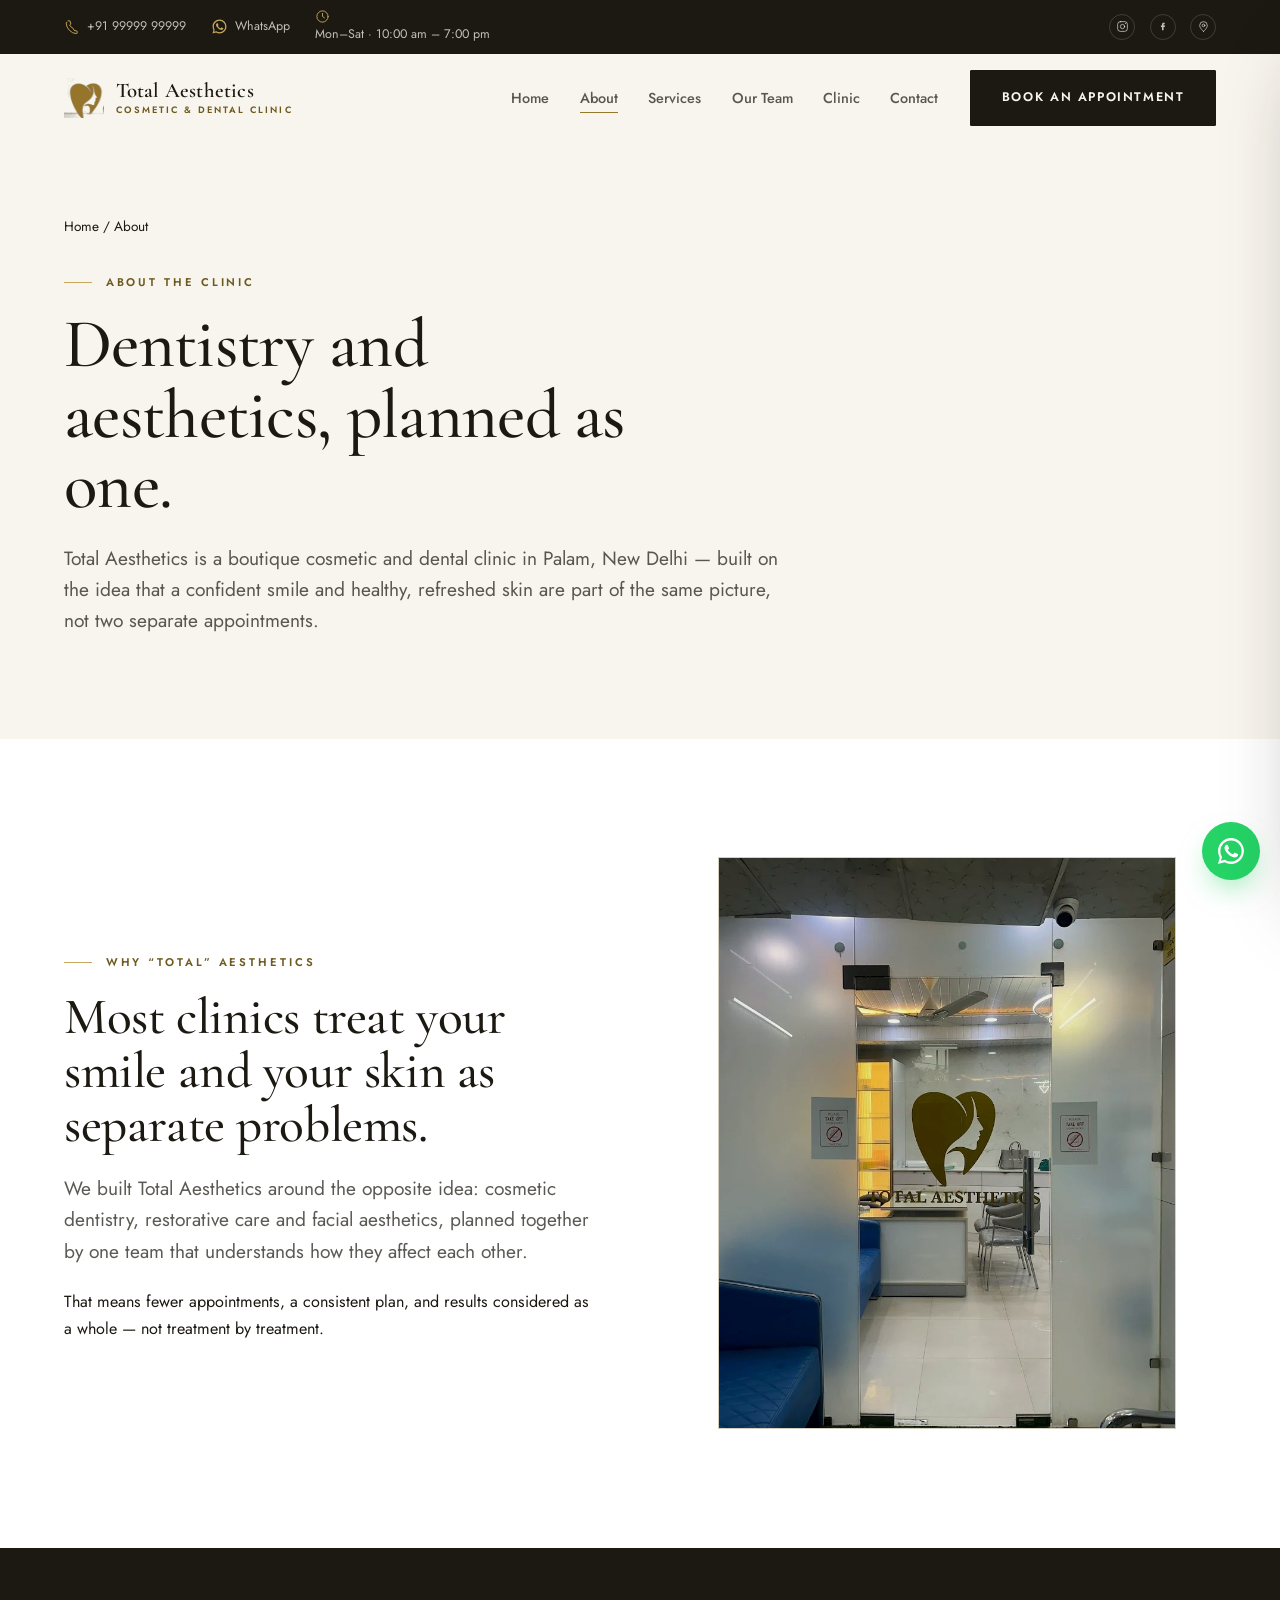
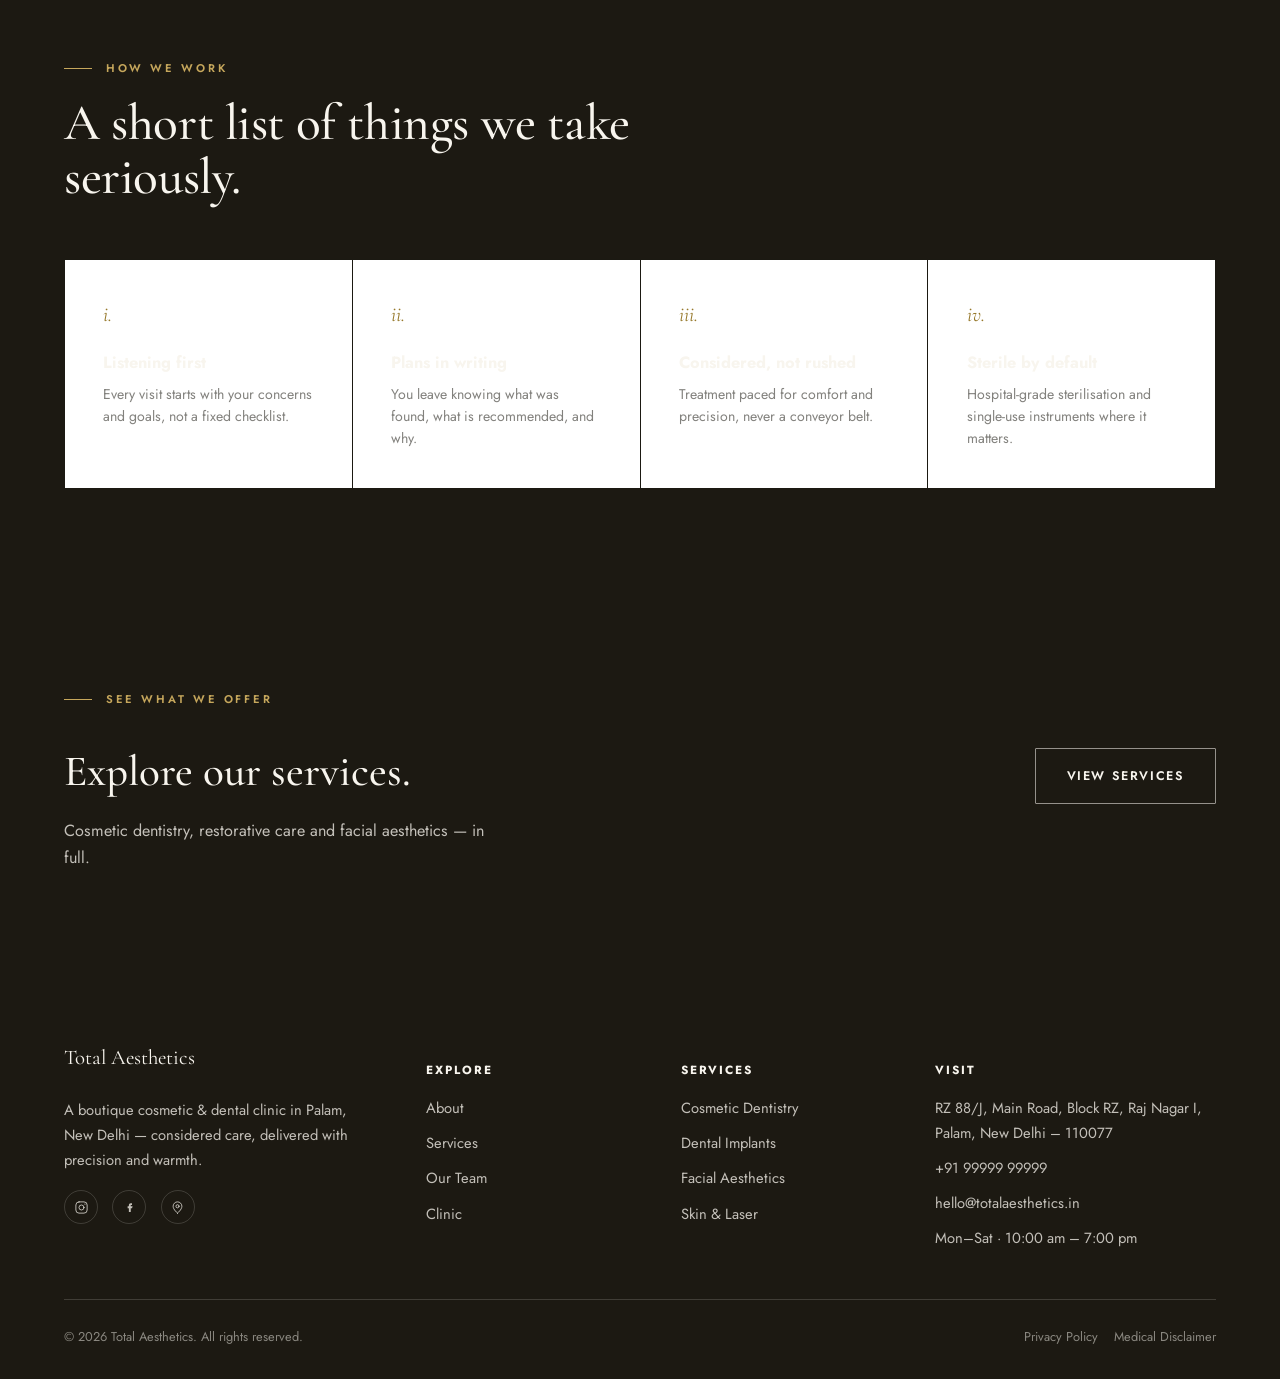
<file: about.html>
<!DOCTYPE html>
<html lang="en">
<head>
<meta charset="UTF-8">
<meta name="viewport" content="width=device-width, initial-scale=1">
<title>About — Total Aesthetics</title>
<meta name="description" content="The philosophy behind Total Aesthetics, Palam, New Delhi.">
<link rel="preconnect" href="https://fonts.googleapis.com"><link rel="preconnect" href="https://fonts.gstatic.com" crossorigin>
<link href="https://fonts.googleapis.com/css2?family=Cormorant+Garamond:ital,wght@0,400;0,500;0,600;1,400;1,500&family=Jost:wght@400;500;600;700&display=swap" rel="stylesheet">
<link rel="stylesheet" href="assets/css/site.css">
<link rel="icon" href="assets/img/favicon.png">

</head>
<body>
<a class="skip-link" href="#main">Skip to content</a>

<div class="topbar"><div class="wrap topbar__row">
<div class="topbar__info">
<a href="tel:+919999999999"><svg class="ic" viewBox="0 0 24 24" width="18" height="18" fill="none" stroke="currentColor" stroke-width="1.5" stroke-linecap="round" stroke-linejoin="round" aria-hidden="true"><path d="M6.5 3h3l1.5 5-2 1.5a12 12 0 0 0 5.5 5.5L16 18l5 1.5v3a1 1 0 0 1-1.1 1A18 18 0 0 1 3.5 6.1 1 1 0 0 1 4.5 5"/></svg><span>+91 99999 99999</span></a>
<a href="https://wa.me/919999999999?text=Hello%20Total%20Aesthetics%2C%20how%20can%20I%20help%20you%3F" target="_blank" rel="noopener"><svg class="ic" viewBox="0 0 24 24" width="18" height="18" fill="currentColor" aria-hidden="true"><path d="M17.47 14.38c-.29-.14-1.7-.84-1.96-.94-.26-.1-.45-.14-.64.15-.19.29-.74.94-.91 1.13-.17.19-.34.21-.62.07-.29-.14-1.21-.45-2.3-1.42-.85-.76-1.42-1.7-1.59-1.98-.17-.29-.02-.44.13-.58.13-.13.29-.34.43-.51.14-.17.19-.29.29-.48.1-.19.05-.36-.02-.51-.07-.14-.64-1.55-.88-2.12-.23-.55-.47-.48-.64-.48h-.55c-.19 0-.5.07-.76.36-.26.29-1 .98-1 2.38 0 1.4 1.02 2.76 1.17 2.95.14.19 2.01 3.08 4.88 4.32.68.29 1.21.47 1.63.6.68.22 1.31.19 1.8.12.55-.08 1.7-.69 1.94-1.36.24-.67.24-1.24.17-1.36-.07-.12-.26-.19-.55-.33z"/><path d="M12 .9C5.87.9.9 5.87.9 12c0 1.95.51 3.86 1.48 5.55L.8 23.1l5.68-1.49A11.06 11.06 0 0 0 12 23.1c6.13 0 11.1-4.97 11.1-11.1S18.13.9 12 .9zm0 20.2c-1.72 0-3.4-.46-4.87-1.34l-.35-.21-3.37.89.9-3.29-.23-.35A9.06 9.06 0 0 1 2.9 12 9.1 9.1 0 1 1 12 21.1z"/></svg><span>WhatsApp</span></a>
<span><svg class="ic" viewBox="0 0 24 24" width="18" height="18" fill="none" stroke="currentColor" stroke-width="1.5" stroke-linecap="round" stroke-linejoin="round" aria-hidden="true"><circle cx="12" cy="12" r="9"/><path d="M12 7v5l3 2"/></svg><span>Mon–Sat · 10:00 am – 7:00 pm</span></span>
</div>
<div class="topbar__soc">
<a href="https://www.instagram.com/totalaesthetics" target="_blank" rel="noopener" aria-label="Instagram"><svg class="ic" viewBox="0 0 24 24" width="15" height="15" fill="none" stroke="currentColor" stroke-width="1.5" stroke-linecap="round" stroke-linejoin="round" aria-hidden="true"><rect x="3" y="3" width="18" height="18" rx="5"/><circle cx="12" cy="12" r="4"/><circle cx="17.5" cy="6.5" r="1" fill="currentColor" stroke="none"/></svg></a>
<a href="https://www.facebook.com/totalaesthetics" target="_blank" rel="noopener" aria-label="Facebook"><svg class="ic" viewBox="0 0 24 24" width="15" height="15" fill="currentColor" aria-hidden="true"><path d="M14 8h2V5h-2c-1.7 0-3 1.3-3 3v2H9v3h2v6h3v-6h2l1-3h-3V8.5c0-.3.2-.5.5-.5z"/></svg></a>
<a href="https://www.google.com/maps/search/Total+Aesthetics+Palam+New+Delhi" target="_blank" rel="noopener" aria-label="Directions"><svg class="ic" viewBox="0 0 24 24" width="18" height="18" fill="none" stroke="currentColor" stroke-width="1.5" stroke-linecap="round" stroke-linejoin="round" aria-hidden="true"><path d="M12 21s7-5.5 7-11a7 7 0 1 0-14 0c0 5.5 7 11 7 11z"/><circle cx="12" cy="10" r="2.5"/></svg></a>
</div>
</div></div>

<header class="site-header" data-header>
<div class="wrap nav">
<a class="brand" href="index.html">
<img class="brand__mark" src="assets/img/mark_icon.png" alt="">
<span class="brand__word"><span class="brand__name">Total Aesthetics</span><span class="brand__tag">Cosmetic &amp; Dental Clinic</span></span>
</a>
<ul class="nav__menu"><li><a href="index.html">Home</a></li><li><a href="about.html" aria-current="page">About</a></li><li><a href="services.html">Services</a></li><li><a href="team.html">Our Team</a></li><li><a href="clinic.html">Clinic</a></li><li><a href="contact.html">Contact</a></li></ul>
<a class="btn nav__cta" href="https://wa.me/919999999999?text=Hello%20Total%20Aesthetics%2C%20I%20would%20like%20to%20book%20an%20appointment." target="_blank" rel="noopener">Book an Appointment</a>
<button class="nav__toggle" data-nav-toggle aria-label="Open menu" aria-expanded="false"><svg viewBox="0 0 24 24" width="18" height="18" fill="none" stroke="currentColor" stroke-width="1.6" aria-hidden="true"><path d="M3 6h18M3 12h18M3 18h18"/></svg></button>
</div>
</header>

<div class="nav-scrim" data-nav-scrim></div>
<nav class="mobile-nav" data-mobile-nav aria-label="Mobile">
<button class="mobile-nav__close" data-nav-close aria-label="Close menu"><svg viewBox="0 0 24 24" width="20" height="20" fill="none" stroke="currentColor" stroke-width="1.6" aria-hidden="true"><path d="M6 6l12 12M18 6L6 18"/></svg></button>
<ul><li><a href="index.html">Home</a></li><li><a href="about.html">About</a></li><li><a href="services.html">Services</a></li><li><a href="team.html">Our Team</a></li><li><a href="clinic.html">Clinic</a></li><li><a href="contact.html">Contact</a></li></ul>
<a class="btn" style="width:100%;justify-content:center" href="https://wa.me/919999999999?text=Hello%20Total%20Aesthetics%2C%20I%20would%20like%20to%20book%20an%20appointment." target="_blank" rel="noopener">Book an Appointment</a>
</nav>

<main id="main">
<section class="section" style="padding-top:clamp(3rem,6vw,4.5rem)"><div class="wrap">
<nav aria-label="Breadcrumb" class="muted" style="font-size:.85rem;margin-bottom:1.6rem"><a href="index.html">Home</a> / About</nav>
<span class="eyebrow">About the clinic</span>
<h1 class="display-1" style="max-width:17ch">Dentistry and aesthetics, planned as one.</h1>
<p class="lead" style="margin-top:1.4rem;max-width:60ch">Total Aesthetics is a boutique cosmetic and dental clinic in Palam, New Delhi — built on the idea that a confident smile and healthy, refreshed skin are part of the same picture, not two separate appointments.</p>
</div></section><section class="section bg-card"><div class="wrap split split--rev">
<div class="split__media" data-reveal><figure class="frame frame--tall"><img src="assets/img/entrance.jpg" alt="Total Aesthetics reception"></figure></div>
<div data-reveal>
<span class="eyebrow">Why &ldquo;total&rdquo; aesthetics</span>
<h2 class="display-2">Most clinics treat your smile and your skin as separate problems.</h2>
<p class="lead" style="margin-top:1.3rem">We built Total Aesthetics around the opposite idea: cosmetic dentistry, restorative care and facial aesthetics, planned together by one team that understands how they affect each other.</p>
<p class="muted" style="margin-top:1rem">That means fewer appointments, a consistent plan, and results considered as a whole — not treatment by treatment.</p>
</div>
</div></section><section class="section bg-ink"><div class="wrap">
<div class="section-head" data-reveal><span class="eyebrow  eyebrow--light">How we work</span><h2 class="display-2">A short list of things we take seriously.</h2></div>
<div class="feat-grid stagger" data-reveal>
<div class="feat"><span class="feat__no">i.</span><h3>Listening first</h3><p>Every visit starts with your concerns and goals, not a fixed checklist.</p></div>
<div class="feat"><span class="feat__no">ii.</span><h3>Plans in writing</h3><p>You leave knowing what was found, what is recommended, and why.</p></div>
<div class="feat"><span class="feat__no">iii.</span><h3>Considered, not rushed</h3><p>Treatment paced for comfort and precision, never a conveyor belt.</p></div>
<div class="feat"><span class="feat__no">iv.</span><h3>Sterile by default</h3><p>Hospital-grade sterilisation and single-use instruments where it matters.</p></div>
</div>
</div></section><section class="ctaband"><div class="wrap ctaband__row" data-reveal>
<div><span class="eyebrow eyebrow--light">See what we offer</span><h2>Explore our services.</h2><p>Cosmetic dentistry, restorative care and facial aesthetics — in full.</p></div>
<div class="ctaband__btns"><a class="btn btn--cream" href="services.html">View Services</a></div>
</div></section>
</main>

<footer class="site-footer">
<div class="wrap footer-grid">
<div>
<p class="footer-brand__name">Total Aesthetics</p>
<p class="footer-brand__stmt">A boutique cosmetic &amp; dental clinic in Palam, New Delhi — considered care, delivered with precision and warmth.</p>
<div class="footer-soc">
<a href="https://www.instagram.com/totalaesthetics" target="_blank" rel="noopener" aria-label="Instagram"><svg class="ic" viewBox="0 0 24 24" width="15" height="15" fill="none" stroke="currentColor" stroke-width="1.5" stroke-linecap="round" stroke-linejoin="round" aria-hidden="true"><rect x="3" y="3" width="18" height="18" rx="5"/><circle cx="12" cy="12" r="4"/><circle cx="17.5" cy="6.5" r="1" fill="currentColor" stroke="none"/></svg></a>
<a href="https://www.facebook.com/totalaesthetics" target="_blank" rel="noopener" aria-label="Facebook"><svg class="ic" viewBox="0 0 24 24" width="15" height="15" fill="currentColor" aria-hidden="true"><path d="M14 8h2V5h-2c-1.7 0-3 1.3-3 3v2H9v3h2v6h3v-6h2l1-3h-3V8.5c0-.3.2-.5.5-.5z"/></svg></a>
<a href="https://www.google.com/maps/search/Total+Aesthetics+Palam+New+Delhi" target="_blank" rel="noopener" aria-label="Directions"><svg class="ic" viewBox="0 0 24 24" width="18" height="18" fill="none" stroke="currentColor" stroke-width="1.5" stroke-linecap="round" stroke-linejoin="round" aria-hidden="true"><path d="M12 21s7-5.5 7-11a7 7 0 1 0-14 0c0 5.5 7 11 7 11z"/><circle cx="12" cy="10" r="2.5"/></svg></a>
</div>
</div>
<div class="footer-col"><h5>Explore</h5><ul>
<li><a href="about.html">About</a></li><li><a href="services.html">Services</a></li>
<li><a href="team.html">Our Team</a></li><li><a href="clinic.html">Clinic</a></li></ul></div>
<div class="footer-col"><h5>Services</h5><ul>
<li><a href="services.html#cosmetic-dentistry">Cosmetic Dentistry</a></li><li><a href="services.html#implants">Dental Implants</a></li>
<li><a href="services.html#facial-aesthetics">Facial Aesthetics</a></li><li><a href="services.html#skin">Skin &amp; Laser</a></li></ul></div>
<div class="footer-col"><h5>Visit</h5><ul>
<li>RZ 88/J, Main Road, Block RZ, Raj Nagar I, Palam, New Delhi – 110077</li><li><a href="tel:+919999999999">+91 99999 99999</a></li>
<li><a href="mailto:hello@totalaesthetics.in">hello@totalaesthetics.in</a></li><li>Mon–Sat · 10:00 am – 7:00 pm</li></ul></div>
</div>
<div class="wrap footer-bottom">
<span>&copy; 2026 Total Aesthetics. All rights reserved.</span>
<span><a href="privacy.html">Privacy Policy</a><a href="disclaimer.html">Medical Disclaimer</a></span>
</div>
</footer>

<a class="wa-fab" href="https://wa.me/919999999999?text=Hello%20Total%20Aesthetics%2C%20how%20can%20I%20help%20you%3F" target="_blank" rel="noopener" aria-label="Chat on WhatsApp"><svg class="ic" viewBox="0 0 24 24" width="18" height="18" fill="currentColor" aria-hidden="true"><path d="M17.47 14.38c-.29-.14-1.7-.84-1.96-.94-.26-.1-.45-.14-.64.15-.19.29-.74.94-.91 1.13-.17.19-.34.21-.62.07-.29-.14-1.21-.45-2.3-1.42-.85-.76-1.42-1.7-1.59-1.98-.17-.29-.02-.44.13-.58.13-.13.29-.34.43-.51.14-.17.19-.29.29-.48.1-.19.05-.36-.02-.51-.07-.14-.64-1.55-.88-2.12-.23-.55-.47-.48-.64-.48h-.55c-.19 0-.5.07-.76.36-.26.29-1 .98-1 2.38 0 1.4 1.02 2.76 1.17 2.95.14.19 2.01 3.08 4.88 4.32.68.29 1.21.47 1.63.6.68.22 1.31.19 1.8.12.55-.08 1.7-.69 1.94-1.36.24-.67.24-1.24.17-1.36-.07-.12-.26-.19-.55-.33z"/><path d="M12 .9C5.87.9.9 5.87.9 12c0 1.95.51 3.86 1.48 5.55L.8 23.1l5.68-1.49A11.06 11.06 0 0 0 12 23.1c6.13 0 11.1-4.97 11.1-11.1S18.13.9 12 .9zm0 20.2c-1.72 0-3.4-.46-4.87-1.34l-.35-.21-3.37.89.9-3.29-.23-.35A9.06 9.06 0 0 1 2.9 12 9.1 9.1 0 1 1 12 21.1z"/></svg></a>
<nav class="mobar" aria-label="Quick contact"><div class="mobar__row">
<a href="tel:+919999999999"><svg class="ic" viewBox="0 0 24 24" width="18" height="18" fill="none" stroke="currentColor" stroke-width="1.5" stroke-linecap="round" stroke-linejoin="round" aria-hidden="true"><path d="M6.5 3h3l1.5 5-2 1.5a12 12 0 0 0 5.5 5.5L16 18l5 1.5v3a1 1 0 0 1-1.1 1A18 18 0 0 1 3.5 6.1 1 1 0 0 1 4.5 5"/></svg><span>Call</span></a>
<a href="https://wa.me/919999999999?text=Hello%20Total%20Aesthetics%2C%20how%20can%20I%20help%20you%3F" target="_blank" rel="noopener"><svg class="ic" viewBox="0 0 24 24" width="18" height="18" fill="currentColor" aria-hidden="true"><path d="M17.47 14.38c-.29-.14-1.7-.84-1.96-.94-.26-.1-.45-.14-.64.15-.19.29-.74.94-.91 1.13-.17.19-.34.21-.62.07-.29-.14-1.21-.45-2.3-1.42-.85-.76-1.42-1.7-1.59-1.98-.17-.29-.02-.44.13-.58.13-.13.29-.34.43-.51.14-.17.19-.29.29-.48.1-.19.05-.36-.02-.51-.07-.14-.64-1.55-.88-2.12-.23-.55-.47-.48-.64-.48h-.55c-.19 0-.5.07-.76.36-.26.29-1 .98-1 2.38 0 1.4 1.02 2.76 1.17 2.95.14.19 2.01 3.08 4.88 4.32.68.29 1.21.47 1.63.6.68.22 1.31.19 1.8.12.55-.08 1.7-.69 1.94-1.36.24-.67.24-1.24.17-1.36-.07-.12-.26-.19-.55-.33z"/><path d="M12 .9C5.87.9.9 5.87.9 12c0 1.95.51 3.86 1.48 5.55L.8 23.1l5.68-1.49A11.06 11.06 0 0 0 12 23.1c6.13 0 11.1-4.97 11.1-11.1S18.13.9 12 .9zm0 20.2c-1.72 0-3.4-.46-4.87-1.34l-.35-.21-3.37.89.9-3.29-.23-.35A9.06 9.06 0 0 1 2.9 12 9.1 9.1 0 1 1 12 21.1z"/></svg><span>Chat</span></a>
<a class="is-primary" href="https://wa.me/919999999999?text=Hello%20Total%20Aesthetics%2C%20I%20would%20like%20to%20book%20an%20appointment." target="_blank" rel="noopener"><svg class="ic" viewBox="0 0 24 24" width="18" height="18" fill="none" stroke="currentColor" stroke-width="1.5" stroke-linecap="round" stroke-linejoin="round" aria-hidden="true"><path d="M5 12h14M13 6l6 6-6 6"/></svg><span>Book</span></a>
</div></nav>

<script src="assets/js/site.js"></script>
</body>
</html>
</file>
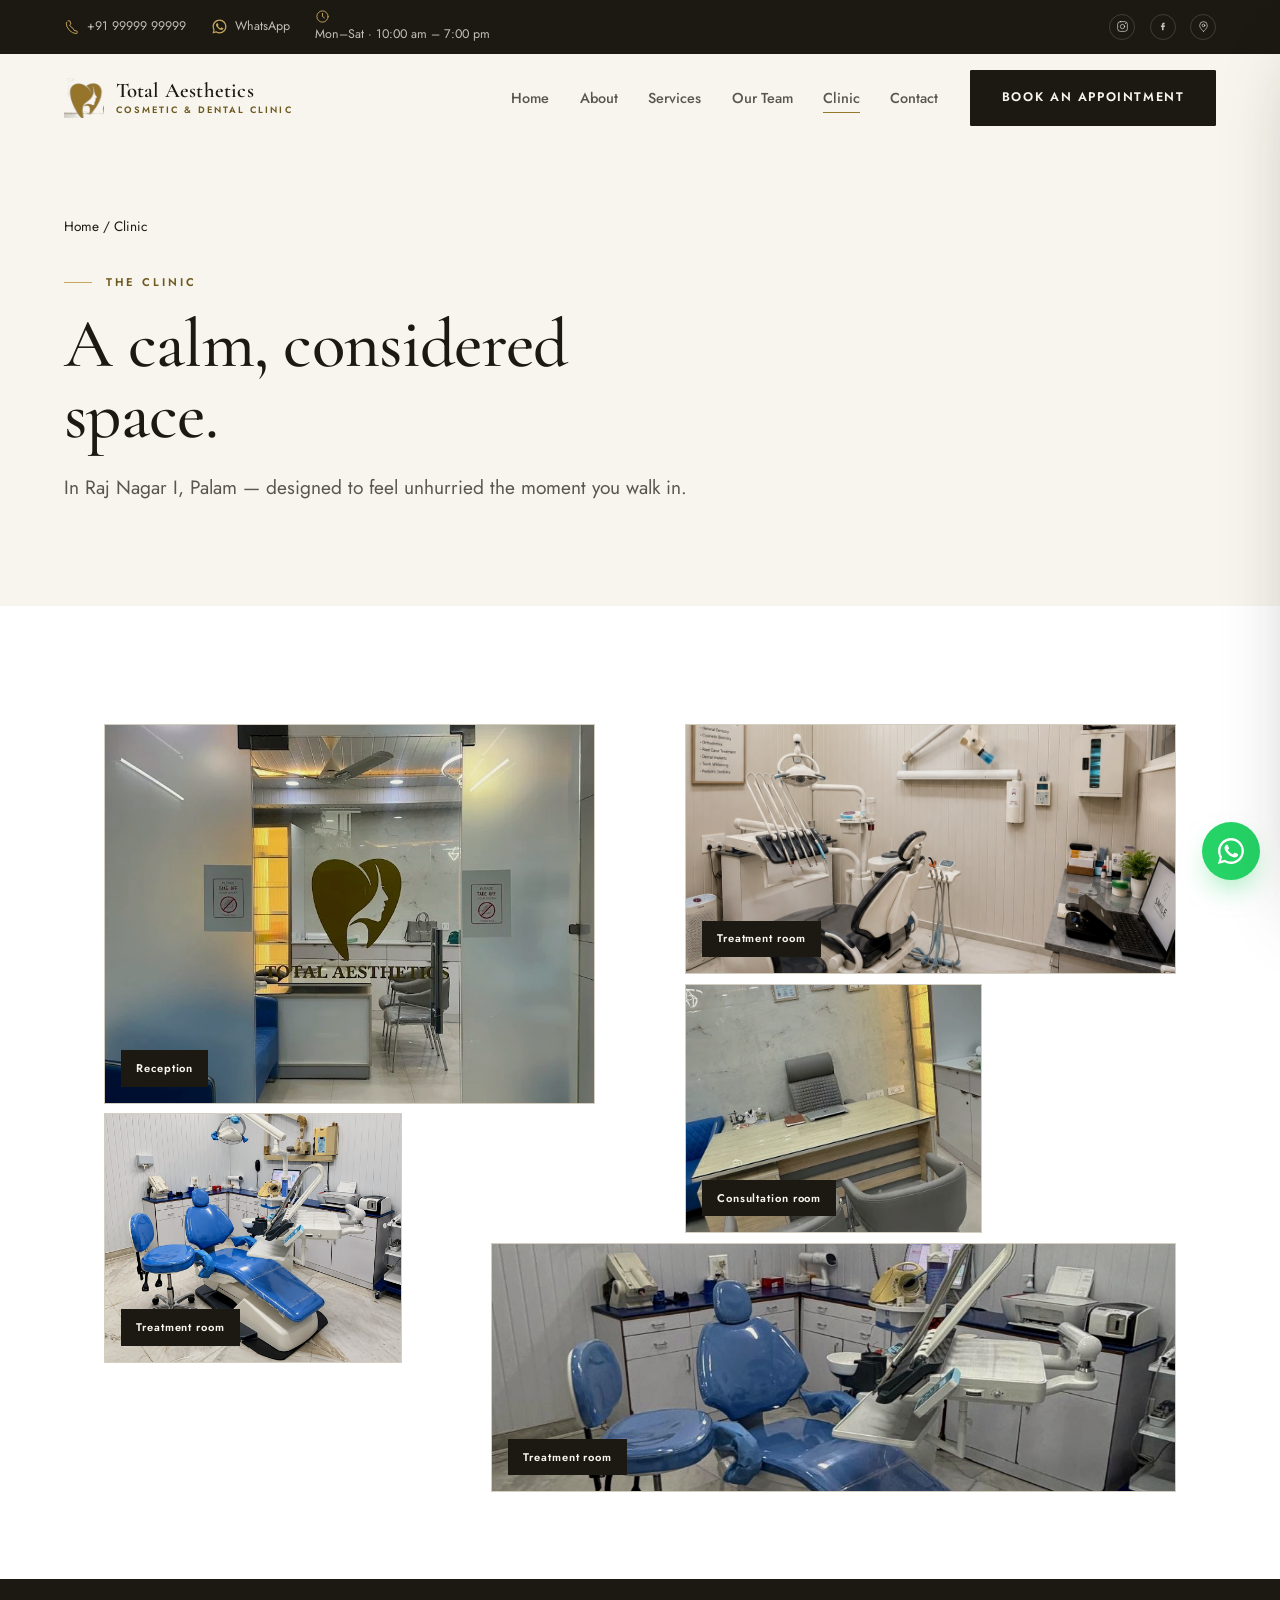
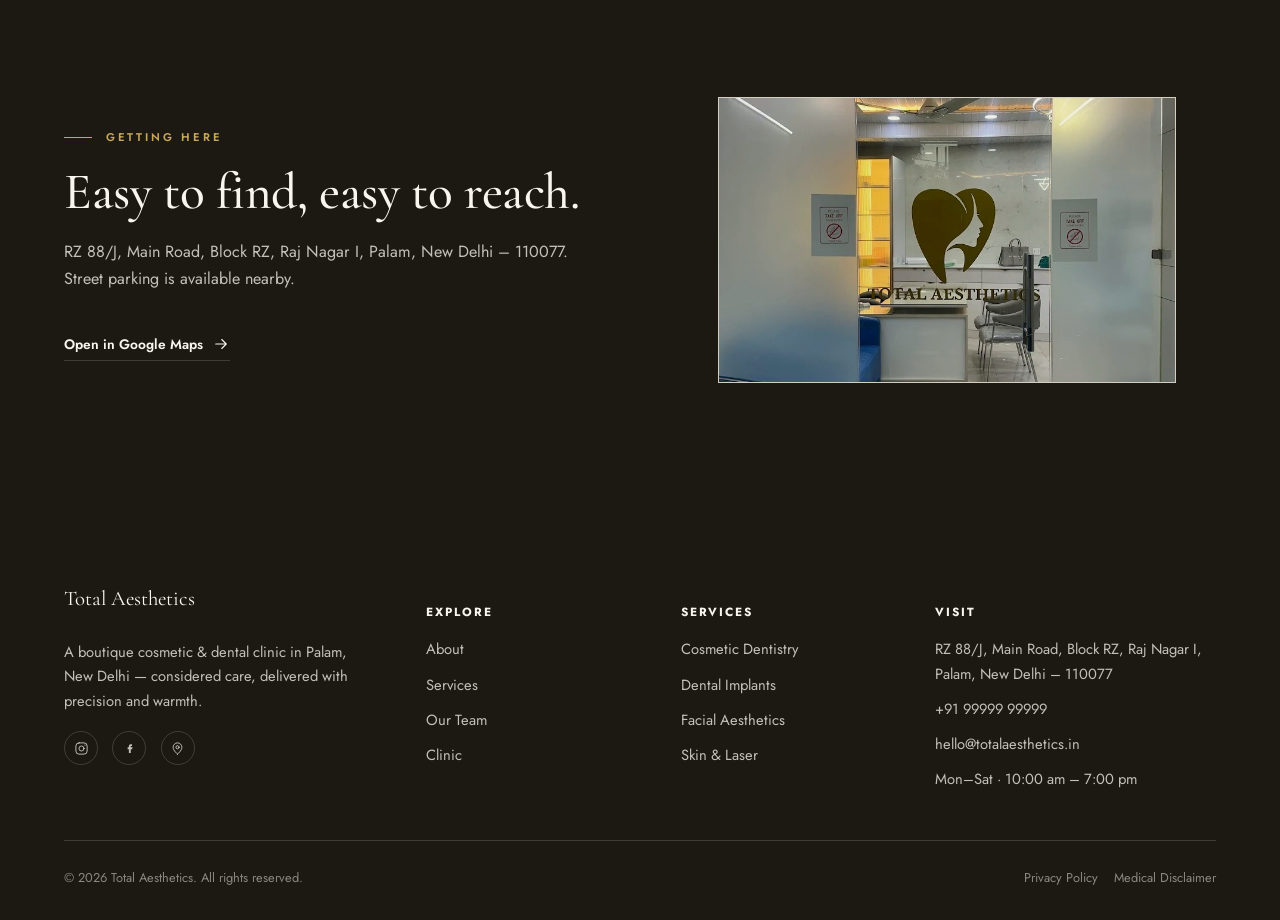
<file: clinic.html>
<!DOCTYPE html>
<html lang="en">
<head>
<meta charset="UTF-8">
<meta name="viewport" content="width=device-width, initial-scale=1">
<title>Clinic — Total Aesthetics</title>
<meta name="description" content="Inside Total Aesthetics, Palam, New Delhi.">
<link rel="preconnect" href="https://fonts.googleapis.com"><link rel="preconnect" href="https://fonts.gstatic.com" crossorigin>
<link href="https://fonts.googleapis.com/css2?family=Cormorant+Garamond:ital,wght@0,400;0,500;0,600;1,400;1,500&family=Jost:wght@400;500;600;700&display=swap" rel="stylesheet">
<link rel="stylesheet" href="assets/css/site.css">
<link rel="icon" href="assets/img/favicon.png">

</head>
<body>
<a class="skip-link" href="#main">Skip to content</a>

<div class="topbar"><div class="wrap topbar__row">
<div class="topbar__info">
<a href="tel:+919999999999"><svg class="ic" viewBox="0 0 24 24" width="18" height="18" fill="none" stroke="currentColor" stroke-width="1.5" stroke-linecap="round" stroke-linejoin="round" aria-hidden="true"><path d="M6.5 3h3l1.5 5-2 1.5a12 12 0 0 0 5.5 5.5L16 18l5 1.5v3a1 1 0 0 1-1.1 1A18 18 0 0 1 3.5 6.1 1 1 0 0 1 4.5 5"/></svg><span>+91 99999 99999</span></a>
<a href="https://wa.me/919999999999?text=Hello%20Total%20Aesthetics%2C%20how%20can%20I%20help%20you%3F" target="_blank" rel="noopener"><svg class="ic" viewBox="0 0 24 24" width="18" height="18" fill="currentColor" aria-hidden="true"><path d="M17.47 14.38c-.29-.14-1.7-.84-1.96-.94-.26-.1-.45-.14-.64.15-.19.29-.74.94-.91 1.13-.17.19-.34.21-.62.07-.29-.14-1.21-.45-2.3-1.42-.85-.76-1.42-1.7-1.59-1.98-.17-.29-.02-.44.13-.58.13-.13.29-.34.43-.51.14-.17.19-.29.29-.48.1-.19.05-.36-.02-.51-.07-.14-.64-1.55-.88-2.12-.23-.55-.47-.48-.64-.48h-.55c-.19 0-.5.07-.76.36-.26.29-1 .98-1 2.38 0 1.4 1.02 2.76 1.17 2.95.14.19 2.01 3.08 4.88 4.32.68.29 1.21.47 1.63.6.68.22 1.31.19 1.8.12.55-.08 1.7-.69 1.94-1.36.24-.67.24-1.24.17-1.36-.07-.12-.26-.19-.55-.33z"/><path d="M12 .9C5.87.9.9 5.87.9 12c0 1.95.51 3.86 1.48 5.55L.8 23.1l5.68-1.49A11.06 11.06 0 0 0 12 23.1c6.13 0 11.1-4.97 11.1-11.1S18.13.9 12 .9zm0 20.2c-1.72 0-3.4-.46-4.87-1.34l-.35-.21-3.37.89.9-3.29-.23-.35A9.06 9.06 0 0 1 2.9 12 9.1 9.1 0 1 1 12 21.1z"/></svg><span>WhatsApp</span></a>
<span><svg class="ic" viewBox="0 0 24 24" width="18" height="18" fill="none" stroke="currentColor" stroke-width="1.5" stroke-linecap="round" stroke-linejoin="round" aria-hidden="true"><circle cx="12" cy="12" r="9"/><path d="M12 7v5l3 2"/></svg><span>Mon–Sat · 10:00 am – 7:00 pm</span></span>
</div>
<div class="topbar__soc">
<a href="https://www.instagram.com/totalaesthetics" target="_blank" rel="noopener" aria-label="Instagram"><svg class="ic" viewBox="0 0 24 24" width="15" height="15" fill="none" stroke="currentColor" stroke-width="1.5" stroke-linecap="round" stroke-linejoin="round" aria-hidden="true"><rect x="3" y="3" width="18" height="18" rx="5"/><circle cx="12" cy="12" r="4"/><circle cx="17.5" cy="6.5" r="1" fill="currentColor" stroke="none"/></svg></a>
<a href="https://www.facebook.com/totalaesthetics" target="_blank" rel="noopener" aria-label="Facebook"><svg class="ic" viewBox="0 0 24 24" width="15" height="15" fill="currentColor" aria-hidden="true"><path d="M14 8h2V5h-2c-1.7 0-3 1.3-3 3v2H9v3h2v6h3v-6h2l1-3h-3V8.5c0-.3.2-.5.5-.5z"/></svg></a>
<a href="https://www.google.com/maps/search/Total+Aesthetics+Palam+New+Delhi" target="_blank" rel="noopener" aria-label="Directions"><svg class="ic" viewBox="0 0 24 24" width="18" height="18" fill="none" stroke="currentColor" stroke-width="1.5" stroke-linecap="round" stroke-linejoin="round" aria-hidden="true"><path d="M12 21s7-5.5 7-11a7 7 0 1 0-14 0c0 5.5 7 11 7 11z"/><circle cx="12" cy="10" r="2.5"/></svg></a>
</div>
</div></div>

<header class="site-header" data-header>
<div class="wrap nav">
<a class="brand" href="index.html">
<img class="brand__mark" src="assets/img/mark_icon.png" alt="">
<span class="brand__word"><span class="brand__name">Total Aesthetics</span><span class="brand__tag">Cosmetic &amp; Dental Clinic</span></span>
</a>
<ul class="nav__menu"><li><a href="index.html">Home</a></li><li><a href="about.html">About</a></li><li><a href="services.html">Services</a></li><li><a href="team.html">Our Team</a></li><li><a href="clinic.html" aria-current="page">Clinic</a></li><li><a href="contact.html">Contact</a></li></ul>
<a class="btn nav__cta" href="https://wa.me/919999999999?text=Hello%20Total%20Aesthetics%2C%20I%20would%20like%20to%20book%20an%20appointment." target="_blank" rel="noopener">Book an Appointment</a>
<button class="nav__toggle" data-nav-toggle aria-label="Open menu" aria-expanded="false"><svg viewBox="0 0 24 24" width="18" height="18" fill="none" stroke="currentColor" stroke-width="1.6" aria-hidden="true"><path d="M3 6h18M3 12h18M3 18h18"/></svg></button>
</div>
</header>

<div class="nav-scrim" data-nav-scrim></div>
<nav class="mobile-nav" data-mobile-nav aria-label="Mobile">
<button class="mobile-nav__close" data-nav-close aria-label="Close menu"><svg viewBox="0 0 24 24" width="20" height="20" fill="none" stroke="currentColor" stroke-width="1.6" aria-hidden="true"><path d="M6 6l12 12M18 6L6 18"/></svg></button>
<ul><li><a href="index.html">Home</a></li><li><a href="about.html">About</a></li><li><a href="services.html">Services</a></li><li><a href="team.html">Our Team</a></li><li><a href="clinic.html">Clinic</a></li><li><a href="contact.html">Contact</a></li></ul>
<a class="btn" style="width:100%;justify-content:center" href="https://wa.me/919999999999?text=Hello%20Total%20Aesthetics%2C%20I%20would%20like%20to%20book%20an%20appointment." target="_blank" rel="noopener">Book an Appointment</a>
</nav>

<main id="main">
<section class="section" style="padding-top:clamp(3rem,6vw,4.5rem)"><div class="wrap">
<nav aria-label="Breadcrumb" class="muted" style="font-size:.85rem;margin-bottom:1.6rem"><a href="index.html">Home</a> / Clinic</nav>
<span class="eyebrow">The clinic</span>
<h1 class="display-1" style="max-width:16ch">A calm, considered space.</h1>
<p class="lead" style="margin-top:1.4rem;max-width:60ch">In Raj Nagar I, Palam — designed to feel unhurried the moment you walk in.</p>
</div></section><section class="section bg-card"><div class="wrap">
<div class="gallery" data-reveal>
<figure class="frame g1"><img src="assets/img/entrance.jpg" alt="Reception"><span class="frame__tag">Reception</span></figure>
<figure class="frame g2"><img src="assets/img/treatment-room-services.jpg" alt="Treatment room"><span class="frame__tag">Treatment room</span></figure>
<figure class="frame g4"><img src="assets/img/consultation.jpg" alt="Consultation room"><span class="frame__tag">Consultation room</span></figure>
<figure class="frame g4"><img src="assets/img/treatment-room-blue.jpg" alt="Treatment room"><span class="frame__tag">Treatment room</span></figure>
<figure class="frame g5"><img src="assets/img/treatment-room-blue-2.jpg" alt="Treatment room"><span class="frame__tag">Treatment room</span></figure>
</div>
</div></section><section class="section bg-ink"><div class="wrap split">
<div data-reveal><span class="eyebrow eyebrow--light">Getting here</span><h2 class="display-2" style="color:var(--cream)">Easy to find, easy to reach.</h2><p class="mut" style="margin-top:1.2rem">RZ 88/J, Main Road, Block RZ, Raj Nagar I, Palam, New Delhi – 110077. Street parking is available nearby.</p><a class="text-link text-link--light" style="margin-top:1.4rem" href="https://www.google.com/maps/search/Total+Aesthetics+Palam+New+Delhi" target="_blank" rel="noopener">Open in Google Maps<svg class="ic" viewBox="0 0 24 24" width="18" height="18" fill="none" stroke="currentColor" stroke-width="1.5" stroke-linecap="round" stroke-linejoin="round" aria-hidden="true"><path d="M5 12h14M13 6l6 6-6 6"/></svg></a></div>
<div class="split__media" data-reveal><figure class="frame frame--wide"><img src="assets/img/entrance.jpg" alt="Total Aesthetics entrance"></figure></div>
</div></section>
</main>

<footer class="site-footer">
<div class="wrap footer-grid">
<div>
<p class="footer-brand__name">Total Aesthetics</p>
<p class="footer-brand__stmt">A boutique cosmetic &amp; dental clinic in Palam, New Delhi — considered care, delivered with precision and warmth.</p>
<div class="footer-soc">
<a href="https://www.instagram.com/totalaesthetics" target="_blank" rel="noopener" aria-label="Instagram"><svg class="ic" viewBox="0 0 24 24" width="15" height="15" fill="none" stroke="currentColor" stroke-width="1.5" stroke-linecap="round" stroke-linejoin="round" aria-hidden="true"><rect x="3" y="3" width="18" height="18" rx="5"/><circle cx="12" cy="12" r="4"/><circle cx="17.5" cy="6.5" r="1" fill="currentColor" stroke="none"/></svg></a>
<a href="https://www.facebook.com/totalaesthetics" target="_blank" rel="noopener" aria-label="Facebook"><svg class="ic" viewBox="0 0 24 24" width="15" height="15" fill="currentColor" aria-hidden="true"><path d="M14 8h2V5h-2c-1.7 0-3 1.3-3 3v2H9v3h2v6h3v-6h2l1-3h-3V8.5c0-.3.2-.5.5-.5z"/></svg></a>
<a href="https://www.google.com/maps/search/Total+Aesthetics+Palam+New+Delhi" target="_blank" rel="noopener" aria-label="Directions"><svg class="ic" viewBox="0 0 24 24" width="18" height="18" fill="none" stroke="currentColor" stroke-width="1.5" stroke-linecap="round" stroke-linejoin="round" aria-hidden="true"><path d="M12 21s7-5.5 7-11a7 7 0 1 0-14 0c0 5.5 7 11 7 11z"/><circle cx="12" cy="10" r="2.5"/></svg></a>
</div>
</div>
<div class="footer-col"><h5>Explore</h5><ul>
<li><a href="about.html">About</a></li><li><a href="services.html">Services</a></li>
<li><a href="team.html">Our Team</a></li><li><a href="clinic.html">Clinic</a></li></ul></div>
<div class="footer-col"><h5>Services</h5><ul>
<li><a href="services.html#cosmetic-dentistry">Cosmetic Dentistry</a></li><li><a href="services.html#implants">Dental Implants</a></li>
<li><a href="services.html#facial-aesthetics">Facial Aesthetics</a></li><li><a href="services.html#skin">Skin &amp; Laser</a></li></ul></div>
<div class="footer-col"><h5>Visit</h5><ul>
<li>RZ 88/J, Main Road, Block RZ, Raj Nagar I, Palam, New Delhi – 110077</li><li><a href="tel:+919999999999">+91 99999 99999</a></li>
<li><a href="mailto:hello@totalaesthetics.in">hello@totalaesthetics.in</a></li><li>Mon–Sat · 10:00 am – 7:00 pm</li></ul></div>
</div>
<div class="wrap footer-bottom">
<span>&copy; 2026 Total Aesthetics. All rights reserved.</span>
<span><a href="privacy.html">Privacy Policy</a><a href="disclaimer.html">Medical Disclaimer</a></span>
</div>
</footer>

<a class="wa-fab" href="https://wa.me/919999999999?text=Hello%20Total%20Aesthetics%2C%20how%20can%20I%20help%20you%3F" target="_blank" rel="noopener" aria-label="Chat on WhatsApp"><svg class="ic" viewBox="0 0 24 24" width="18" height="18" fill="currentColor" aria-hidden="true"><path d="M17.47 14.38c-.29-.14-1.7-.84-1.96-.94-.26-.1-.45-.14-.64.15-.19.29-.74.94-.91 1.13-.17.19-.34.21-.62.07-.29-.14-1.21-.45-2.3-1.42-.85-.76-1.42-1.7-1.59-1.98-.17-.29-.02-.44.13-.58.13-.13.29-.34.43-.51.14-.17.19-.29.29-.48.1-.19.05-.36-.02-.51-.07-.14-.64-1.55-.88-2.12-.23-.55-.47-.48-.64-.48h-.55c-.19 0-.5.07-.76.36-.26.29-1 .98-1 2.38 0 1.4 1.02 2.76 1.17 2.95.14.19 2.01 3.08 4.88 4.32.68.29 1.21.47 1.63.6.68.22 1.31.19 1.8.12.55-.08 1.7-.69 1.94-1.36.24-.67.24-1.24.17-1.36-.07-.12-.26-.19-.55-.33z"/><path d="M12 .9C5.87.9.9 5.87.9 12c0 1.95.51 3.86 1.48 5.55L.8 23.1l5.68-1.49A11.06 11.06 0 0 0 12 23.1c6.13 0 11.1-4.97 11.1-11.1S18.13.9 12 .9zm0 20.2c-1.72 0-3.4-.46-4.87-1.34l-.35-.21-3.37.89.9-3.29-.23-.35A9.06 9.06 0 0 1 2.9 12 9.1 9.1 0 1 1 12 21.1z"/></svg></a>
<nav class="mobar" aria-label="Quick contact"><div class="mobar__row">
<a href="tel:+919999999999"><svg class="ic" viewBox="0 0 24 24" width="18" height="18" fill="none" stroke="currentColor" stroke-width="1.5" stroke-linecap="round" stroke-linejoin="round" aria-hidden="true"><path d="M6.5 3h3l1.5 5-2 1.5a12 12 0 0 0 5.5 5.5L16 18l5 1.5v3a1 1 0 0 1-1.1 1A18 18 0 0 1 3.5 6.1 1 1 0 0 1 4.5 5"/></svg><span>Call</span></a>
<a href="https://wa.me/919999999999?text=Hello%20Total%20Aesthetics%2C%20how%20can%20I%20help%20you%3F" target="_blank" rel="noopener"><svg class="ic" viewBox="0 0 24 24" width="18" height="18" fill="currentColor" aria-hidden="true"><path d="M17.47 14.38c-.29-.14-1.7-.84-1.96-.94-.26-.1-.45-.14-.64.15-.19.29-.74.94-.91 1.13-.17.19-.34.21-.62.07-.29-.14-1.21-.45-2.3-1.42-.85-.76-1.42-1.7-1.59-1.98-.17-.29-.02-.44.13-.58.13-.13.29-.34.43-.51.14-.17.19-.29.29-.48.1-.19.05-.36-.02-.51-.07-.14-.64-1.55-.88-2.12-.23-.55-.47-.48-.64-.48h-.55c-.19 0-.5.07-.76.36-.26.29-1 .98-1 2.38 0 1.4 1.02 2.76 1.17 2.95.14.19 2.01 3.08 4.88 4.32.68.29 1.21.47 1.63.6.68.22 1.31.19 1.8.12.55-.08 1.7-.69 1.94-1.36.24-.67.24-1.24.17-1.36-.07-.12-.26-.19-.55-.33z"/><path d="M12 .9C5.87.9.9 5.87.9 12c0 1.95.51 3.86 1.48 5.55L.8 23.1l5.68-1.49A11.06 11.06 0 0 0 12 23.1c6.13 0 11.1-4.97 11.1-11.1S18.13.9 12 .9zm0 20.2c-1.72 0-3.4-.46-4.87-1.34l-.35-.21-3.37.89.9-3.29-.23-.35A9.06 9.06 0 0 1 2.9 12 9.1 9.1 0 1 1 12 21.1z"/></svg><span>Chat</span></a>
<a class="is-primary" href="https://wa.me/919999999999?text=Hello%20Total%20Aesthetics%2C%20I%20would%20like%20to%20book%20an%20appointment." target="_blank" rel="noopener"><svg class="ic" viewBox="0 0 24 24" width="18" height="18" fill="none" stroke="currentColor" stroke-width="1.5" stroke-linecap="round" stroke-linejoin="round" aria-hidden="true"><path d="M5 12h14M13 6l6 6-6 6"/></svg><span>Book</span></a>
</div></nav>

<script src="assets/js/site.js"></script>
</body>
</html>
</file>
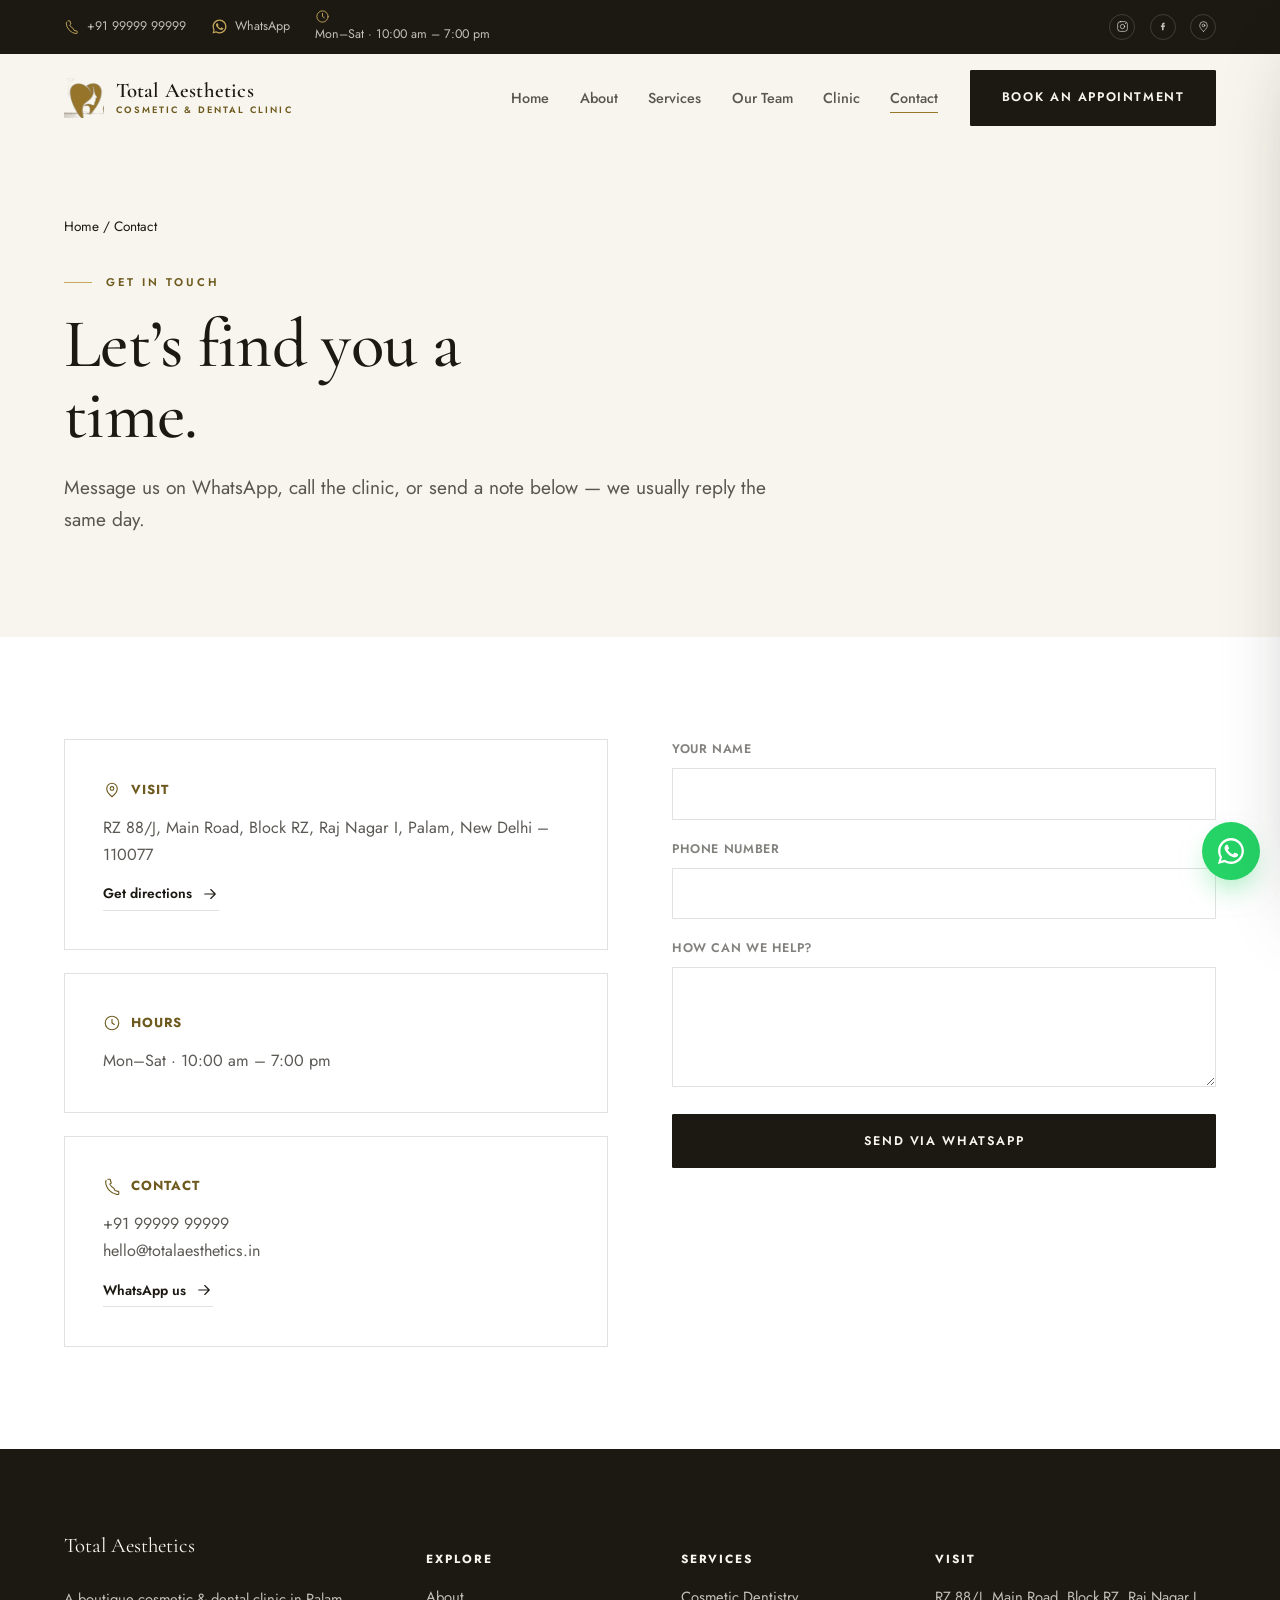
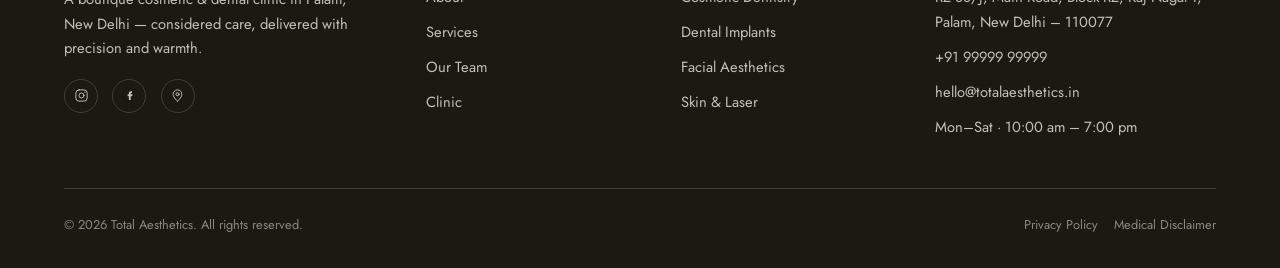
<file: contact.html>
<!DOCTYPE html>
<html lang="en">
<head>
<meta charset="UTF-8">
<meta name="viewport" content="width=device-width, initial-scale=1">
<title>Contact — Total Aesthetics</title>
<meta name="description" content="Contact Total Aesthetics, Palam, New Delhi.">
<link rel="preconnect" href="https://fonts.googleapis.com"><link rel="preconnect" href="https://fonts.gstatic.com" crossorigin>
<link href="https://fonts.googleapis.com/css2?family=Cormorant+Garamond:ital,wght@0,400;0,500;0,600;1,400;1,500&family=Jost:wght@400;500;600;700&display=swap" rel="stylesheet">
<link rel="stylesheet" href="assets/css/site.css">
<link rel="icon" href="assets/img/favicon.png">

</head>
<body>
<a class="skip-link" href="#main">Skip to content</a>

<div class="topbar"><div class="wrap topbar__row">
<div class="topbar__info">
<a href="tel:+919999999999"><svg class="ic" viewBox="0 0 24 24" width="18" height="18" fill="none" stroke="currentColor" stroke-width="1.5" stroke-linecap="round" stroke-linejoin="round" aria-hidden="true"><path d="M6.5 3h3l1.5 5-2 1.5a12 12 0 0 0 5.5 5.5L16 18l5 1.5v3a1 1 0 0 1-1.1 1A18 18 0 0 1 3.5 6.1 1 1 0 0 1 4.5 5"/></svg><span>+91 99999 99999</span></a>
<a href="https://wa.me/919999999999?text=Hello%20Total%20Aesthetics%2C%20how%20can%20I%20help%20you%3F" target="_blank" rel="noopener"><svg class="ic" viewBox="0 0 24 24" width="18" height="18" fill="currentColor" aria-hidden="true"><path d="M17.47 14.38c-.29-.14-1.7-.84-1.96-.94-.26-.1-.45-.14-.64.15-.19.29-.74.94-.91 1.13-.17.19-.34.21-.62.07-.29-.14-1.21-.45-2.3-1.42-.85-.76-1.42-1.7-1.59-1.98-.17-.29-.02-.44.13-.58.13-.13.29-.34.43-.51.14-.17.19-.29.29-.48.1-.19.05-.36-.02-.51-.07-.14-.64-1.55-.88-2.12-.23-.55-.47-.48-.64-.48h-.55c-.19 0-.5.07-.76.36-.26.29-1 .98-1 2.38 0 1.4 1.02 2.76 1.17 2.95.14.19 2.01 3.08 4.88 4.32.68.29 1.21.47 1.63.6.68.22 1.31.19 1.8.12.55-.08 1.7-.69 1.94-1.36.24-.67.24-1.24.17-1.36-.07-.12-.26-.19-.55-.33z"/><path d="M12 .9C5.87.9.9 5.87.9 12c0 1.95.51 3.86 1.48 5.55L.8 23.1l5.68-1.49A11.06 11.06 0 0 0 12 23.1c6.13 0 11.1-4.97 11.1-11.1S18.13.9 12 .9zm0 20.2c-1.72 0-3.4-.46-4.87-1.34l-.35-.21-3.37.89.9-3.29-.23-.35A9.06 9.06 0 0 1 2.9 12 9.1 9.1 0 1 1 12 21.1z"/></svg><span>WhatsApp</span></a>
<span><svg class="ic" viewBox="0 0 24 24" width="18" height="18" fill="none" stroke="currentColor" stroke-width="1.5" stroke-linecap="round" stroke-linejoin="round" aria-hidden="true"><circle cx="12" cy="12" r="9"/><path d="M12 7v5l3 2"/></svg><span>Mon–Sat · 10:00 am – 7:00 pm</span></span>
</div>
<div class="topbar__soc">
<a href="https://www.instagram.com/totalaesthetics" target="_blank" rel="noopener" aria-label="Instagram"><svg class="ic" viewBox="0 0 24 24" width="15" height="15" fill="none" stroke="currentColor" stroke-width="1.5" stroke-linecap="round" stroke-linejoin="round" aria-hidden="true"><rect x="3" y="3" width="18" height="18" rx="5"/><circle cx="12" cy="12" r="4"/><circle cx="17.5" cy="6.5" r="1" fill="currentColor" stroke="none"/></svg></a>
<a href="https://www.facebook.com/totalaesthetics" target="_blank" rel="noopener" aria-label="Facebook"><svg class="ic" viewBox="0 0 24 24" width="15" height="15" fill="currentColor" aria-hidden="true"><path d="M14 8h2V5h-2c-1.7 0-3 1.3-3 3v2H9v3h2v6h3v-6h2l1-3h-3V8.5c0-.3.2-.5.5-.5z"/></svg></a>
<a href="https://www.google.com/maps/search/Total+Aesthetics+Palam+New+Delhi" target="_blank" rel="noopener" aria-label="Directions"><svg class="ic" viewBox="0 0 24 24" width="18" height="18" fill="none" stroke="currentColor" stroke-width="1.5" stroke-linecap="round" stroke-linejoin="round" aria-hidden="true"><path d="M12 21s7-5.5 7-11a7 7 0 1 0-14 0c0 5.5 7 11 7 11z"/><circle cx="12" cy="10" r="2.5"/></svg></a>
</div>
</div></div>

<header class="site-header" data-header>
<div class="wrap nav">
<a class="brand" href="index.html">
<img class="brand__mark" src="assets/img/mark_icon.png" alt="">
<span class="brand__word"><span class="brand__name">Total Aesthetics</span><span class="brand__tag">Cosmetic &amp; Dental Clinic</span></span>
</a>
<ul class="nav__menu"><li><a href="index.html">Home</a></li><li><a href="about.html">About</a></li><li><a href="services.html">Services</a></li><li><a href="team.html">Our Team</a></li><li><a href="clinic.html">Clinic</a></li><li><a href="contact.html" aria-current="page">Contact</a></li></ul>
<a class="btn nav__cta" href="https://wa.me/919999999999?text=Hello%20Total%20Aesthetics%2C%20I%20would%20like%20to%20book%20an%20appointment." target="_blank" rel="noopener">Book an Appointment</a>
<button class="nav__toggle" data-nav-toggle aria-label="Open menu" aria-expanded="false"><svg viewBox="0 0 24 24" width="18" height="18" fill="none" stroke="currentColor" stroke-width="1.6" aria-hidden="true"><path d="M3 6h18M3 12h18M3 18h18"/></svg></button>
</div>
</header>

<div class="nav-scrim" data-nav-scrim></div>
<nav class="mobile-nav" data-mobile-nav aria-label="Mobile">
<button class="mobile-nav__close" data-nav-close aria-label="Close menu"><svg viewBox="0 0 24 24" width="20" height="20" fill="none" stroke="currentColor" stroke-width="1.6" aria-hidden="true"><path d="M6 6l12 12M18 6L6 18"/></svg></button>
<ul><li><a href="index.html">Home</a></li><li><a href="about.html">About</a></li><li><a href="services.html">Services</a></li><li><a href="team.html">Our Team</a></li><li><a href="clinic.html">Clinic</a></li><li><a href="contact.html">Contact</a></li></ul>
<a class="btn" style="width:100%;justify-content:center" href="https://wa.me/919999999999?text=Hello%20Total%20Aesthetics%2C%20I%20would%20like%20to%20book%20an%20appointment." target="_blank" rel="noopener">Book an Appointment</a>
</nav>

<main id="main">
<section class="section" style="padding-top:clamp(3rem,6vw,4.5rem)"><div class="wrap">
<nav aria-label="Breadcrumb" class="muted" style="font-size:.85rem;margin-bottom:1.6rem"><a href="index.html">Home</a> / Contact</nav>
<span class="eyebrow">Get in touch</span>
<h1 class="display-1" style="max-width:16ch">Let&rsquo;s find you a time.</h1>
<p class="lead" style="margin-top:1.4rem;max-width:60ch">Message us on WhatsApp, call the clinic, or send a note below — we usually reply the same day.</p>
</div></section><section class="section bg-card"><div class="wrap contact-grid">
<div data-reveal>
<div class="contact-card"><h3><svg class="ic" viewBox="0 0 24 24" width="18" height="18" fill="none" stroke="currentColor" stroke-width="1.5" stroke-linecap="round" stroke-linejoin="round" aria-hidden="true"><path d="M12 21s7-5.5 7-11a7 7 0 1 0-14 0c0 5.5 7 11 7 11z"/><circle cx="12" cy="10" r="2.5"/></svg>Visit</h3><p>RZ 88/J, Main Road, Block RZ, Raj Nagar I, Palam, New Delhi – 110077</p><a class="text-link" href="https://www.google.com/maps/search/Total+Aesthetics+Palam+New+Delhi" target="_blank" rel="noopener">Get directions<svg class="ic" viewBox="0 0 24 24" width="18" height="18" fill="none" stroke="currentColor" stroke-width="1.5" stroke-linecap="round" stroke-linejoin="round" aria-hidden="true"><path d="M5 12h14M13 6l6 6-6 6"/></svg></a></div>
<div class="contact-card"><h3><svg class="ic" viewBox="0 0 24 24" width="18" height="18" fill="none" stroke="currentColor" stroke-width="1.5" stroke-linecap="round" stroke-linejoin="round" aria-hidden="true"><circle cx="12" cy="12" r="9"/><path d="M12 7v5l3 2"/></svg>Hours</h3><p>Mon–Sat · 10:00 am – 7:00 pm</p></div>
<div class="contact-card"><h3><svg class="ic" viewBox="0 0 24 24" width="18" height="18" fill="none" stroke="currentColor" stroke-width="1.5" stroke-linecap="round" stroke-linejoin="round" aria-hidden="true"><path d="M6.5 3h3l1.5 5-2 1.5a12 12 0 0 0 5.5 5.5L16 18l5 1.5v3a1 1 0 0 1-1.1 1A18 18 0 0 1 3.5 6.1 1 1 0 0 1 4.5 5"/></svg>Contact</h3><p><a href="tel:+919999999999">+91 99999 99999</a><br><a href="mailto:hello@totalaesthetics.in">hello@totalaesthetics.in</a></p><a class="text-link" href="https://wa.me/919999999999?text=Hello%20Total%20Aesthetics%2C%20I%20would%20like%20to%20book%20an%20appointment." target="_blank" rel="noopener">WhatsApp us<svg class="ic" viewBox="0 0 24 24" width="18" height="18" fill="none" stroke="currentColor" stroke-width="1.5" stroke-linecap="round" stroke-linejoin="round" aria-hidden="true"><path d="M5 12h14M13 6l6 6-6 6"/></svg></a></div>
</div>
<div data-reveal>
<form data-wa-form>
<div class="formfield"><label for="cf-name">Your name</label><input id="cf-name" name="name" type="text" required></div>
<div class="formfield"><label for="cf-phone">Phone number</label><input id="cf-phone" name="phone" type="tel"></div>
<div class="formfield"><label for="cf-msg">How can we help?</label><textarea id="cf-msg" name="message" required></textarea></div>
<button class="btn" type="submit" style="width:100%;justify-content:center">Send via WhatsApp</button>
<p class="form__msg"></p>
</form>
</div>
</div></section>
</main>

<footer class="site-footer">
<div class="wrap footer-grid">
<div>
<p class="footer-brand__name">Total Aesthetics</p>
<p class="footer-brand__stmt">A boutique cosmetic &amp; dental clinic in Palam, New Delhi — considered care, delivered with precision and warmth.</p>
<div class="footer-soc">
<a href="https://www.instagram.com/totalaesthetics" target="_blank" rel="noopener" aria-label="Instagram"><svg class="ic" viewBox="0 0 24 24" width="15" height="15" fill="none" stroke="currentColor" stroke-width="1.5" stroke-linecap="round" stroke-linejoin="round" aria-hidden="true"><rect x="3" y="3" width="18" height="18" rx="5"/><circle cx="12" cy="12" r="4"/><circle cx="17.5" cy="6.5" r="1" fill="currentColor" stroke="none"/></svg></a>
<a href="https://www.facebook.com/totalaesthetics" target="_blank" rel="noopener" aria-label="Facebook"><svg class="ic" viewBox="0 0 24 24" width="15" height="15" fill="currentColor" aria-hidden="true"><path d="M14 8h2V5h-2c-1.7 0-3 1.3-3 3v2H9v3h2v6h3v-6h2l1-3h-3V8.5c0-.3.2-.5.5-.5z"/></svg></a>
<a href="https://www.google.com/maps/search/Total+Aesthetics+Palam+New+Delhi" target="_blank" rel="noopener" aria-label="Directions"><svg class="ic" viewBox="0 0 24 24" width="18" height="18" fill="none" stroke="currentColor" stroke-width="1.5" stroke-linecap="round" stroke-linejoin="round" aria-hidden="true"><path d="M12 21s7-5.5 7-11a7 7 0 1 0-14 0c0 5.5 7 11 7 11z"/><circle cx="12" cy="10" r="2.5"/></svg></a>
</div>
</div>
<div class="footer-col"><h5>Explore</h5><ul>
<li><a href="about.html">About</a></li><li><a href="services.html">Services</a></li>
<li><a href="team.html">Our Team</a></li><li><a href="clinic.html">Clinic</a></li></ul></div>
<div class="footer-col"><h5>Services</h5><ul>
<li><a href="services.html#cosmetic-dentistry">Cosmetic Dentistry</a></li><li><a href="services.html#implants">Dental Implants</a></li>
<li><a href="services.html#facial-aesthetics">Facial Aesthetics</a></li><li><a href="services.html#skin">Skin &amp; Laser</a></li></ul></div>
<div class="footer-col"><h5>Visit</h5><ul>
<li>RZ 88/J, Main Road, Block RZ, Raj Nagar I, Palam, New Delhi – 110077</li><li><a href="tel:+919999999999">+91 99999 99999</a></li>
<li><a href="mailto:hello@totalaesthetics.in">hello@totalaesthetics.in</a></li><li>Mon–Sat · 10:00 am – 7:00 pm</li></ul></div>
</div>
<div class="wrap footer-bottom">
<span>&copy; 2026 Total Aesthetics. All rights reserved.</span>
<span><a href="privacy.html">Privacy Policy</a><a href="disclaimer.html">Medical Disclaimer</a></span>
</div>
</footer>

<a class="wa-fab" href="https://wa.me/919999999999?text=Hello%20Total%20Aesthetics%2C%20how%20can%20I%20help%20you%3F" target="_blank" rel="noopener" aria-label="Chat on WhatsApp"><svg class="ic" viewBox="0 0 24 24" width="18" height="18" fill="currentColor" aria-hidden="true"><path d="M17.47 14.38c-.29-.14-1.7-.84-1.96-.94-.26-.1-.45-.14-.64.15-.19.29-.74.94-.91 1.13-.17.19-.34.21-.62.07-.29-.14-1.21-.45-2.3-1.42-.85-.76-1.42-1.7-1.59-1.98-.17-.29-.02-.44.13-.58.13-.13.29-.34.43-.51.14-.17.19-.29.29-.48.1-.19.05-.36-.02-.51-.07-.14-.64-1.55-.88-2.12-.23-.55-.47-.48-.64-.48h-.55c-.19 0-.5.07-.76.36-.26.29-1 .98-1 2.38 0 1.4 1.02 2.76 1.17 2.95.14.19 2.01 3.08 4.88 4.32.68.29 1.21.47 1.63.6.68.22 1.31.19 1.8.12.55-.08 1.7-.69 1.94-1.36.24-.67.24-1.24.17-1.36-.07-.12-.26-.19-.55-.33z"/><path d="M12 .9C5.87.9.9 5.87.9 12c0 1.95.51 3.86 1.48 5.55L.8 23.1l5.68-1.49A11.06 11.06 0 0 0 12 23.1c6.13 0 11.1-4.97 11.1-11.1S18.13.9 12 .9zm0 20.2c-1.72 0-3.4-.46-4.87-1.34l-.35-.21-3.37.89.9-3.29-.23-.35A9.06 9.06 0 0 1 2.9 12 9.1 9.1 0 1 1 12 21.1z"/></svg></a>
<nav class="mobar" aria-label="Quick contact"><div class="mobar__row">
<a href="tel:+919999999999"><svg class="ic" viewBox="0 0 24 24" width="18" height="18" fill="none" stroke="currentColor" stroke-width="1.5" stroke-linecap="round" stroke-linejoin="round" aria-hidden="true"><path d="M6.5 3h3l1.5 5-2 1.5a12 12 0 0 0 5.5 5.5L16 18l5 1.5v3a1 1 0 0 1-1.1 1A18 18 0 0 1 3.5 6.1 1 1 0 0 1 4.5 5"/></svg><span>Call</span></a>
<a href="https://wa.me/919999999999?text=Hello%20Total%20Aesthetics%2C%20how%20can%20I%20help%20you%3F" target="_blank" rel="noopener"><svg class="ic" viewBox="0 0 24 24" width="18" height="18" fill="currentColor" aria-hidden="true"><path d="M17.47 14.38c-.29-.14-1.7-.84-1.96-.94-.26-.1-.45-.14-.64.15-.19.29-.74.94-.91 1.13-.17.19-.34.21-.62.07-.29-.14-1.21-.45-2.3-1.42-.85-.76-1.42-1.7-1.59-1.98-.17-.29-.02-.44.13-.58.13-.13.29-.34.43-.51.14-.17.19-.29.29-.48.1-.19.05-.36-.02-.51-.07-.14-.64-1.55-.88-2.12-.23-.55-.47-.48-.64-.48h-.55c-.19 0-.5.07-.76.36-.26.29-1 .98-1 2.38 0 1.4 1.02 2.76 1.17 2.95.14.19 2.01 3.08 4.88 4.32.68.29 1.21.47 1.63.6.68.22 1.31.19 1.8.12.55-.08 1.7-.69 1.94-1.36.24-.67.24-1.24.17-1.36-.07-.12-.26-.19-.55-.33z"/><path d="M12 .9C5.87.9.9 5.87.9 12c0 1.95.51 3.86 1.48 5.55L.8 23.1l5.68-1.49A11.06 11.06 0 0 0 12 23.1c6.13 0 11.1-4.97 11.1-11.1S18.13.9 12 .9zm0 20.2c-1.72 0-3.4-.46-4.87-1.34l-.35-.21-3.37.89.9-3.29-.23-.35A9.06 9.06 0 0 1 2.9 12 9.1 9.1 0 1 1 12 21.1z"/></svg><span>Chat</span></a>
<a class="is-primary" href="https://wa.me/919999999999?text=Hello%20Total%20Aesthetics%2C%20I%20would%20like%20to%20book%20an%20appointment." target="_blank" rel="noopener"><svg class="ic" viewBox="0 0 24 24" width="18" height="18" fill="none" stroke="currentColor" stroke-width="1.5" stroke-linecap="round" stroke-linejoin="round" aria-hidden="true"><path d="M5 12h14M13 6l6 6-6 6"/></svg><span>Book</span></a>
</div></nav>

<script src="assets/js/site.js"></script>
</body>
</html>
</file>
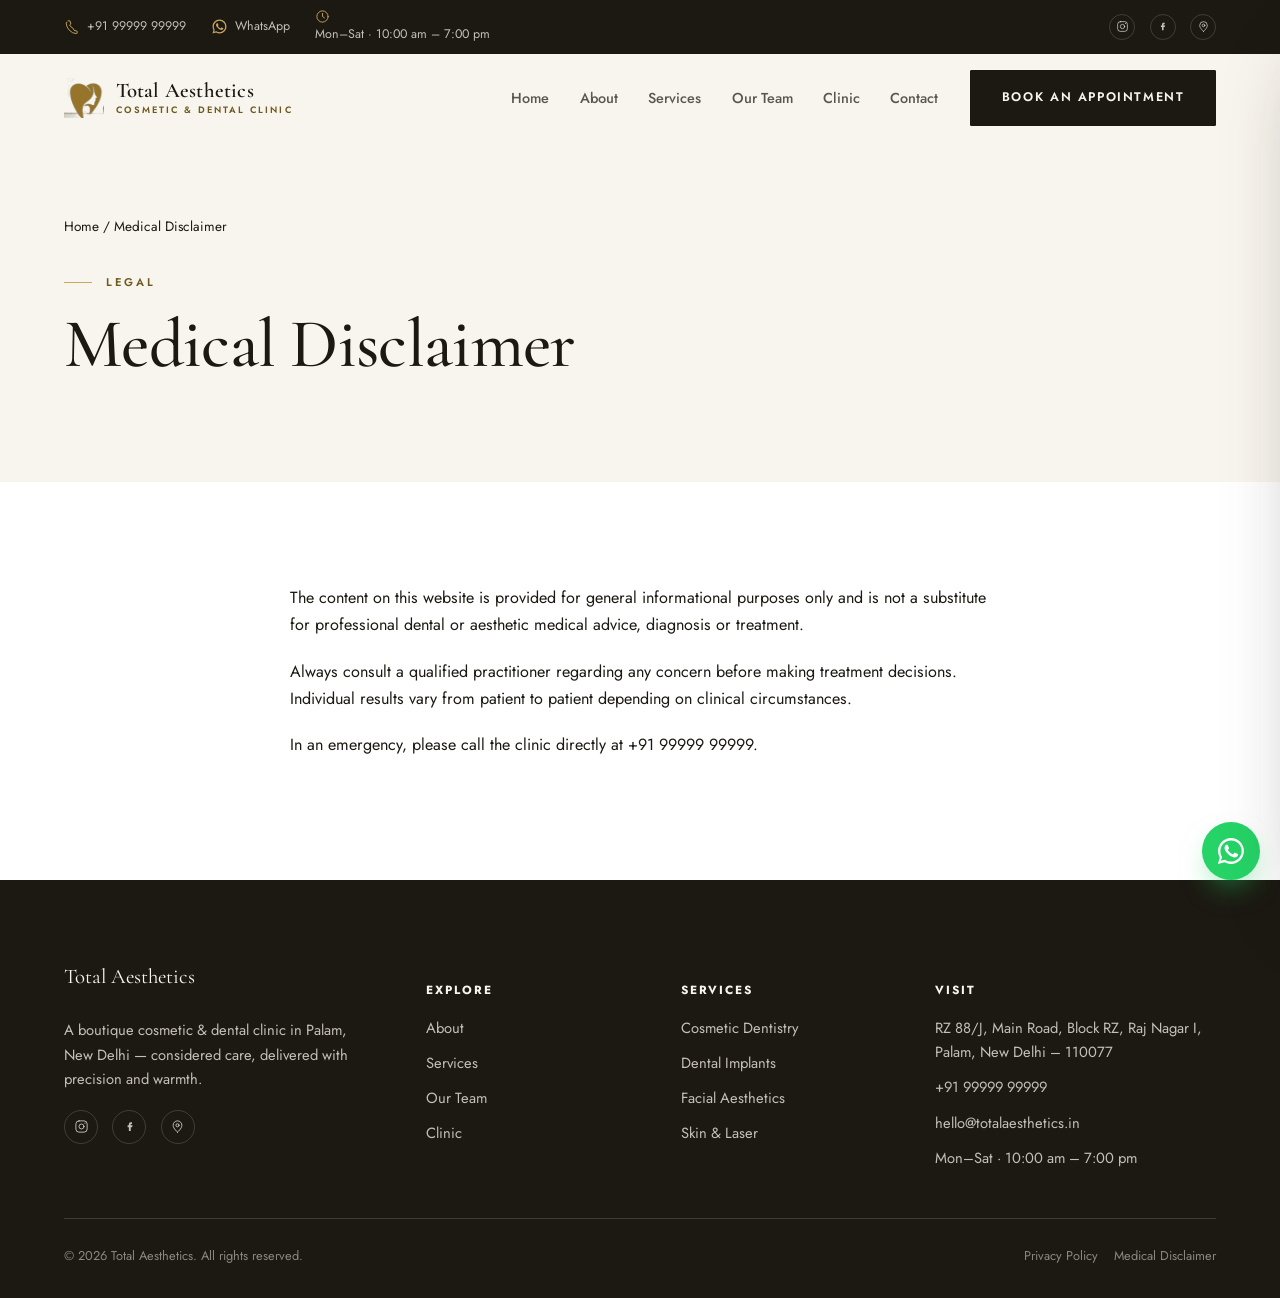
<file: disclaimer.html>
<!DOCTYPE html>
<html lang="en">
<head>
<meta charset="UTF-8">
<meta name="viewport" content="width=device-width, initial-scale=1">
<title>Medical Disclaimer — Total Aesthetics</title>
<meta name="description" content="Medical Disclaimer — Total Aesthetics.">
<link rel="preconnect" href="https://fonts.googleapis.com"><link rel="preconnect" href="https://fonts.gstatic.com" crossorigin>
<link href="https://fonts.googleapis.com/css2?family=Cormorant+Garamond:ital,wght@0,400;0,500;0,600;1,400;1,500&family=Jost:wght@400;500;600;700&display=swap" rel="stylesheet">
<link rel="stylesheet" href="assets/css/site.css">
<link rel="icon" href="assets/img/favicon.png">

</head>
<body>
<a class="skip-link" href="#main">Skip to content</a>

<div class="topbar"><div class="wrap topbar__row">
<div class="topbar__info">
<a href="tel:+919999999999"><svg class="ic" viewBox="0 0 24 24" width="18" height="18" fill="none" stroke="currentColor" stroke-width="1.5" stroke-linecap="round" stroke-linejoin="round" aria-hidden="true"><path d="M6.5 3h3l1.5 5-2 1.5a12 12 0 0 0 5.5 5.5L16 18l5 1.5v3a1 1 0 0 1-1.1 1A18 18 0 0 1 3.5 6.1 1 1 0 0 1 4.5 5"/></svg><span>+91 99999 99999</span></a>
<a href="https://wa.me/919999999999?text=Hello%20Total%20Aesthetics%2C%20how%20can%20I%20help%20you%3F" target="_blank" rel="noopener"><svg class="ic" viewBox="0 0 24 24" width="18" height="18" fill="currentColor" aria-hidden="true"><path d="M17.47 14.38c-.29-.14-1.7-.84-1.96-.94-.26-.1-.45-.14-.64.15-.19.29-.74.94-.91 1.13-.17.19-.34.21-.62.07-.29-.14-1.21-.45-2.3-1.42-.85-.76-1.42-1.7-1.59-1.98-.17-.29-.02-.44.13-.58.13-.13.29-.34.43-.51.14-.17.19-.29.29-.48.1-.19.05-.36-.02-.51-.07-.14-.64-1.55-.88-2.12-.23-.55-.47-.48-.64-.48h-.55c-.19 0-.5.07-.76.36-.26.29-1 .98-1 2.38 0 1.4 1.02 2.76 1.17 2.95.14.19 2.01 3.08 4.88 4.32.68.29 1.21.47 1.63.6.68.22 1.31.19 1.8.12.55-.08 1.7-.69 1.94-1.36.24-.67.24-1.24.17-1.36-.07-.12-.26-.19-.55-.33z"/><path d="M12 .9C5.87.9.9 5.87.9 12c0 1.95.51 3.86 1.48 5.55L.8 23.1l5.68-1.49A11.06 11.06 0 0 0 12 23.1c6.13 0 11.1-4.97 11.1-11.1S18.13.9 12 .9zm0 20.2c-1.72 0-3.4-.46-4.87-1.34l-.35-.21-3.37.89.9-3.29-.23-.35A9.06 9.06 0 0 1 2.9 12 9.1 9.1 0 1 1 12 21.1z"/></svg><span>WhatsApp</span></a>
<span><svg class="ic" viewBox="0 0 24 24" width="18" height="18" fill="none" stroke="currentColor" stroke-width="1.5" stroke-linecap="round" stroke-linejoin="round" aria-hidden="true"><circle cx="12" cy="12" r="9"/><path d="M12 7v5l3 2"/></svg><span>Mon–Sat · 10:00 am – 7:00 pm</span></span>
</div>
<div class="topbar__soc">
<a href="https://www.instagram.com/totalaesthetics" target="_blank" rel="noopener" aria-label="Instagram"><svg class="ic" viewBox="0 0 24 24" width="15" height="15" fill="none" stroke="currentColor" stroke-width="1.5" stroke-linecap="round" stroke-linejoin="round" aria-hidden="true"><rect x="3" y="3" width="18" height="18" rx="5"/><circle cx="12" cy="12" r="4"/><circle cx="17.5" cy="6.5" r="1" fill="currentColor" stroke="none"/></svg></a>
<a href="https://www.facebook.com/totalaesthetics" target="_blank" rel="noopener" aria-label="Facebook"><svg class="ic" viewBox="0 0 24 24" width="15" height="15" fill="currentColor" aria-hidden="true"><path d="M14 8h2V5h-2c-1.7 0-3 1.3-3 3v2H9v3h2v6h3v-6h2l1-3h-3V8.5c0-.3.2-.5.5-.5z"/></svg></a>
<a href="https://www.google.com/maps/search/Total+Aesthetics+Palam+New+Delhi" target="_blank" rel="noopener" aria-label="Directions"><svg class="ic" viewBox="0 0 24 24" width="18" height="18" fill="none" stroke="currentColor" stroke-width="1.5" stroke-linecap="round" stroke-linejoin="round" aria-hidden="true"><path d="M12 21s7-5.5 7-11a7 7 0 1 0-14 0c0 5.5 7 11 7 11z"/><circle cx="12" cy="10" r="2.5"/></svg></a>
</div>
</div></div>

<header class="site-header" data-header>
<div class="wrap nav">
<a class="brand" href="index.html">
<img class="brand__mark" src="assets/img/mark_icon.png" alt="">
<span class="brand__word"><span class="brand__name">Total Aesthetics</span><span class="brand__tag">Cosmetic &amp; Dental Clinic</span></span>
</a>
<ul class="nav__menu"><li><a href="index.html">Home</a></li><li><a href="about.html">About</a></li><li><a href="services.html">Services</a></li><li><a href="team.html">Our Team</a></li><li><a href="clinic.html">Clinic</a></li><li><a href="contact.html">Contact</a></li></ul>
<a class="btn nav__cta" href="https://wa.me/919999999999?text=Hello%20Total%20Aesthetics%2C%20I%20would%20like%20to%20book%20an%20appointment." target="_blank" rel="noopener">Book an Appointment</a>
<button class="nav__toggle" data-nav-toggle aria-label="Open menu" aria-expanded="false"><svg viewBox="0 0 24 24" width="18" height="18" fill="none" stroke="currentColor" stroke-width="1.6" aria-hidden="true"><path d="M3 6h18M3 12h18M3 18h18"/></svg></button>
</div>
</header>

<div class="nav-scrim" data-nav-scrim></div>
<nav class="mobile-nav" data-mobile-nav aria-label="Mobile">
<button class="mobile-nav__close" data-nav-close aria-label="Close menu"><svg viewBox="0 0 24 24" width="20" height="20" fill="none" stroke="currentColor" stroke-width="1.6" aria-hidden="true"><path d="M6 6l12 12M18 6L6 18"/></svg></button>
<ul><li><a href="index.html">Home</a></li><li><a href="about.html">About</a></li><li><a href="services.html">Services</a></li><li><a href="team.html">Our Team</a></li><li><a href="clinic.html">Clinic</a></li><li><a href="contact.html">Contact</a></li></ul>
<a class="btn" style="width:100%;justify-content:center" href="https://wa.me/919999999999?text=Hello%20Total%20Aesthetics%2C%20I%20would%20like%20to%20book%20an%20appointment." target="_blank" rel="noopener">Book an Appointment</a>
</nav>

<main id="main">
<section class="section" style="padding-top:clamp(3rem,6vw,4.5rem)"><div class="wrap">
<nav aria-label="Breadcrumb" class="muted" style="font-size:.85rem;margin-bottom:1.6rem"><a href="index.html">Home</a> / Medical Disclaimer</nav>
<span class="eyebrow">Legal</span>
<h1 class="display-1" style="max-width:18ch">Medical Disclaimer</h1>
</div></section><section class="section bg-card"><div class="wrap" style="max-width:70ch"><p class="muted" style="margin-bottom:1.2rem">The content on this website is provided for general informational purposes only and is not a substitute for professional dental or aesthetic medical advice, diagnosis or treatment.</p><p class="muted" style="margin-bottom:1.2rem">Always consult a qualified practitioner regarding any concern before making treatment decisions. Individual results vary from patient to patient depending on clinical circumstances.</p><p class="muted" style="margin-bottom:1.2rem">In an emergency, please call the clinic directly at +91 99999 99999.</p></div></section>
</main>

<footer class="site-footer">
<div class="wrap footer-grid">
<div>
<p class="footer-brand__name">Total Aesthetics</p>
<p class="footer-brand__stmt">A boutique cosmetic &amp; dental clinic in Palam, New Delhi — considered care, delivered with precision and warmth.</p>
<div class="footer-soc">
<a href="https://www.instagram.com/totalaesthetics" target="_blank" rel="noopener" aria-label="Instagram"><svg class="ic" viewBox="0 0 24 24" width="15" height="15" fill="none" stroke="currentColor" stroke-width="1.5" stroke-linecap="round" stroke-linejoin="round" aria-hidden="true"><rect x="3" y="3" width="18" height="18" rx="5"/><circle cx="12" cy="12" r="4"/><circle cx="17.5" cy="6.5" r="1" fill="currentColor" stroke="none"/></svg></a>
<a href="https://www.facebook.com/totalaesthetics" target="_blank" rel="noopener" aria-label="Facebook"><svg class="ic" viewBox="0 0 24 24" width="15" height="15" fill="currentColor" aria-hidden="true"><path d="M14 8h2V5h-2c-1.7 0-3 1.3-3 3v2H9v3h2v6h3v-6h2l1-3h-3V8.5c0-.3.2-.5.5-.5z"/></svg></a>
<a href="https://www.google.com/maps/search/Total+Aesthetics+Palam+New+Delhi" target="_blank" rel="noopener" aria-label="Directions"><svg class="ic" viewBox="0 0 24 24" width="18" height="18" fill="none" stroke="currentColor" stroke-width="1.5" stroke-linecap="round" stroke-linejoin="round" aria-hidden="true"><path d="M12 21s7-5.5 7-11a7 7 0 1 0-14 0c0 5.5 7 11 7 11z"/><circle cx="12" cy="10" r="2.5"/></svg></a>
</div>
</div>
<div class="footer-col"><h5>Explore</h5><ul>
<li><a href="about.html">About</a></li><li><a href="services.html">Services</a></li>
<li><a href="team.html">Our Team</a></li><li><a href="clinic.html">Clinic</a></li></ul></div>
<div class="footer-col"><h5>Services</h5><ul>
<li><a href="services.html#cosmetic-dentistry">Cosmetic Dentistry</a></li><li><a href="services.html#implants">Dental Implants</a></li>
<li><a href="services.html#facial-aesthetics">Facial Aesthetics</a></li><li><a href="services.html#skin">Skin &amp; Laser</a></li></ul></div>
<div class="footer-col"><h5>Visit</h5><ul>
<li>RZ 88/J, Main Road, Block RZ, Raj Nagar I, Palam, New Delhi – 110077</li><li><a href="tel:+919999999999">+91 99999 99999</a></li>
<li><a href="mailto:hello@totalaesthetics.in">hello@totalaesthetics.in</a></li><li>Mon–Sat · 10:00 am – 7:00 pm</li></ul></div>
</div>
<div class="wrap footer-bottom">
<span>&copy; 2026 Total Aesthetics. All rights reserved.</span>
<span><a href="privacy.html">Privacy Policy</a><a href="disclaimer.html">Medical Disclaimer</a></span>
</div>
</footer>

<a class="wa-fab" href="https://wa.me/919999999999?text=Hello%20Total%20Aesthetics%2C%20how%20can%20I%20help%20you%3F" target="_blank" rel="noopener" aria-label="Chat on WhatsApp"><svg class="ic" viewBox="0 0 24 24" width="18" height="18" fill="currentColor" aria-hidden="true"><path d="M17.47 14.38c-.29-.14-1.7-.84-1.96-.94-.26-.1-.45-.14-.64.15-.19.29-.74.94-.91 1.13-.17.19-.34.21-.62.07-.29-.14-1.21-.45-2.3-1.42-.85-.76-1.42-1.7-1.59-1.98-.17-.29-.02-.44.13-.58.13-.13.29-.34.43-.51.14-.17.19-.29.29-.48.1-.19.05-.36-.02-.51-.07-.14-.64-1.55-.88-2.12-.23-.55-.47-.48-.64-.48h-.55c-.19 0-.5.07-.76.36-.26.29-1 .98-1 2.38 0 1.4 1.02 2.76 1.17 2.95.14.19 2.01 3.08 4.88 4.32.68.29 1.21.47 1.63.6.68.22 1.31.19 1.8.12.55-.08 1.7-.69 1.94-1.36.24-.67.24-1.24.17-1.36-.07-.12-.26-.19-.55-.33z"/><path d="M12 .9C5.87.9.9 5.87.9 12c0 1.95.51 3.86 1.48 5.55L.8 23.1l5.68-1.49A11.06 11.06 0 0 0 12 23.1c6.13 0 11.1-4.97 11.1-11.1S18.13.9 12 .9zm0 20.2c-1.72 0-3.4-.46-4.87-1.34l-.35-.21-3.37.89.9-3.29-.23-.35A9.06 9.06 0 0 1 2.9 12 9.1 9.1 0 1 1 12 21.1z"/></svg></a>
<nav class="mobar" aria-label="Quick contact"><div class="mobar__row">
<a href="tel:+919999999999"><svg class="ic" viewBox="0 0 24 24" width="18" height="18" fill="none" stroke="currentColor" stroke-width="1.5" stroke-linecap="round" stroke-linejoin="round" aria-hidden="true"><path d="M6.5 3h3l1.5 5-2 1.5a12 12 0 0 0 5.5 5.5L16 18l5 1.5v3a1 1 0 0 1-1.1 1A18 18 0 0 1 3.5 6.1 1 1 0 0 1 4.5 5"/></svg><span>Call</span></a>
<a href="https://wa.me/919999999999?text=Hello%20Total%20Aesthetics%2C%20how%20can%20I%20help%20you%3F" target="_blank" rel="noopener"><svg class="ic" viewBox="0 0 24 24" width="18" height="18" fill="currentColor" aria-hidden="true"><path d="M17.47 14.38c-.29-.14-1.7-.84-1.96-.94-.26-.1-.45-.14-.64.15-.19.29-.74.94-.91 1.13-.17.19-.34.21-.62.07-.29-.14-1.21-.45-2.3-1.42-.85-.76-1.42-1.7-1.59-1.98-.17-.29-.02-.44.13-.58.13-.13.29-.34.43-.51.14-.17.19-.29.29-.48.1-.19.05-.36-.02-.51-.07-.14-.64-1.55-.88-2.12-.23-.55-.47-.48-.64-.48h-.55c-.19 0-.5.07-.76.36-.26.29-1 .98-1 2.38 0 1.4 1.02 2.76 1.17 2.95.14.19 2.01 3.08 4.88 4.32.68.29 1.21.47 1.63.6.68.22 1.31.19 1.8.12.55-.08 1.7-.69 1.94-1.36.24-.67.24-1.24.17-1.36-.07-.12-.26-.19-.55-.33z"/><path d="M12 .9C5.87.9.9 5.87.9 12c0 1.95.51 3.86 1.48 5.55L.8 23.1l5.68-1.49A11.06 11.06 0 0 0 12 23.1c6.13 0 11.1-4.97 11.1-11.1S18.13.9 12 .9zm0 20.2c-1.72 0-3.4-.46-4.87-1.34l-.35-.21-3.37.89.9-3.29-.23-.35A9.06 9.06 0 0 1 2.9 12 9.1 9.1 0 1 1 12 21.1z"/></svg><span>Chat</span></a>
<a class="is-primary" href="https://wa.me/919999999999?text=Hello%20Total%20Aesthetics%2C%20I%20would%20like%20to%20book%20an%20appointment." target="_blank" rel="noopener"><svg class="ic" viewBox="0 0 24 24" width="18" height="18" fill="none" stroke="currentColor" stroke-width="1.5" stroke-linecap="round" stroke-linejoin="round" aria-hidden="true"><path d="M5 12h14M13 6l6 6-6 6"/></svg><span>Book</span></a>
</div></nav>

<script src="assets/js/site.js"></script>
</body>
</html>
</file>
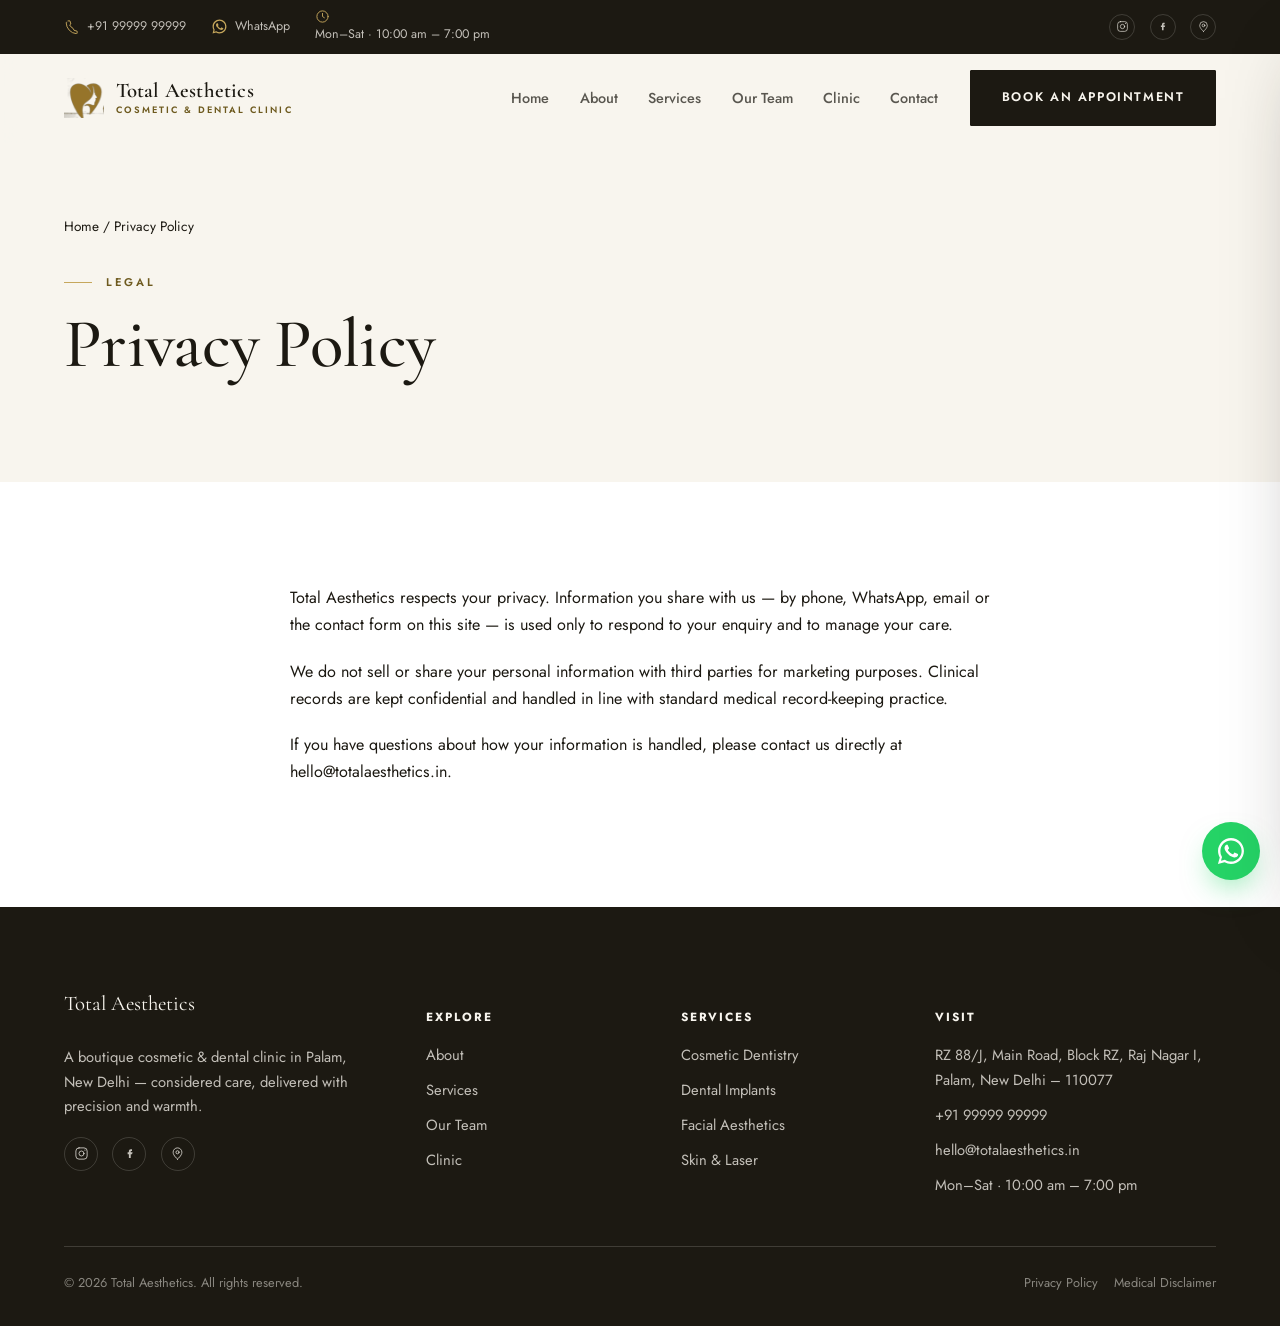
<file: privacy.html>
<!DOCTYPE html>
<html lang="en">
<head>
<meta charset="UTF-8">
<meta name="viewport" content="width=device-width, initial-scale=1">
<title>Privacy Policy — Total Aesthetics</title>
<meta name="description" content="Privacy Policy — Total Aesthetics.">
<link rel="preconnect" href="https://fonts.googleapis.com"><link rel="preconnect" href="https://fonts.gstatic.com" crossorigin>
<link href="https://fonts.googleapis.com/css2?family=Cormorant+Garamond:ital,wght@0,400;0,500;0,600;1,400;1,500&family=Jost:wght@400;500;600;700&display=swap" rel="stylesheet">
<link rel="stylesheet" href="assets/css/site.css">
<link rel="icon" href="assets/img/favicon.png">

</head>
<body>
<a class="skip-link" href="#main">Skip to content</a>

<div class="topbar"><div class="wrap topbar__row">
<div class="topbar__info">
<a href="tel:+919999999999"><svg class="ic" viewBox="0 0 24 24" width="18" height="18" fill="none" stroke="currentColor" stroke-width="1.5" stroke-linecap="round" stroke-linejoin="round" aria-hidden="true"><path d="M6.5 3h3l1.5 5-2 1.5a12 12 0 0 0 5.5 5.5L16 18l5 1.5v3a1 1 0 0 1-1.1 1A18 18 0 0 1 3.5 6.1 1 1 0 0 1 4.5 5"/></svg><span>+91 99999 99999</span></a>
<a href="https://wa.me/919999999999?text=Hello%20Total%20Aesthetics%2C%20how%20can%20I%20help%20you%3F" target="_blank" rel="noopener"><svg class="ic" viewBox="0 0 24 24" width="18" height="18" fill="currentColor" aria-hidden="true"><path d="M17.47 14.38c-.29-.14-1.7-.84-1.96-.94-.26-.1-.45-.14-.64.15-.19.29-.74.94-.91 1.13-.17.19-.34.21-.62.07-.29-.14-1.21-.45-2.3-1.42-.85-.76-1.42-1.7-1.59-1.98-.17-.29-.02-.44.13-.58.13-.13.29-.34.43-.51.14-.17.19-.29.29-.48.1-.19.05-.36-.02-.51-.07-.14-.64-1.55-.88-2.12-.23-.55-.47-.48-.64-.48h-.55c-.19 0-.5.07-.76.36-.26.29-1 .98-1 2.38 0 1.4 1.02 2.76 1.17 2.95.14.19 2.01 3.08 4.88 4.32.68.29 1.21.47 1.63.6.68.22 1.31.19 1.8.12.55-.08 1.7-.69 1.94-1.36.24-.67.24-1.24.17-1.36-.07-.12-.26-.19-.55-.33z"/><path d="M12 .9C5.87.9.9 5.87.9 12c0 1.95.51 3.86 1.48 5.55L.8 23.1l5.68-1.49A11.06 11.06 0 0 0 12 23.1c6.13 0 11.1-4.97 11.1-11.1S18.13.9 12 .9zm0 20.2c-1.72 0-3.4-.46-4.87-1.34l-.35-.21-3.37.89.9-3.29-.23-.35A9.06 9.06 0 0 1 2.9 12 9.1 9.1 0 1 1 12 21.1z"/></svg><span>WhatsApp</span></a>
<span><svg class="ic" viewBox="0 0 24 24" width="18" height="18" fill="none" stroke="currentColor" stroke-width="1.5" stroke-linecap="round" stroke-linejoin="round" aria-hidden="true"><circle cx="12" cy="12" r="9"/><path d="M12 7v5l3 2"/></svg><span>Mon–Sat · 10:00 am – 7:00 pm</span></span>
</div>
<div class="topbar__soc">
<a href="https://www.instagram.com/totalaesthetics" target="_blank" rel="noopener" aria-label="Instagram"><svg class="ic" viewBox="0 0 24 24" width="15" height="15" fill="none" stroke="currentColor" stroke-width="1.5" stroke-linecap="round" stroke-linejoin="round" aria-hidden="true"><rect x="3" y="3" width="18" height="18" rx="5"/><circle cx="12" cy="12" r="4"/><circle cx="17.5" cy="6.5" r="1" fill="currentColor" stroke="none"/></svg></a>
<a href="https://www.facebook.com/totalaesthetics" target="_blank" rel="noopener" aria-label="Facebook"><svg class="ic" viewBox="0 0 24 24" width="15" height="15" fill="currentColor" aria-hidden="true"><path d="M14 8h2V5h-2c-1.7 0-3 1.3-3 3v2H9v3h2v6h3v-6h2l1-3h-3V8.5c0-.3.2-.5.5-.5z"/></svg></a>
<a href="https://www.google.com/maps/search/Total+Aesthetics+Palam+New+Delhi" target="_blank" rel="noopener" aria-label="Directions"><svg class="ic" viewBox="0 0 24 24" width="18" height="18" fill="none" stroke="currentColor" stroke-width="1.5" stroke-linecap="round" stroke-linejoin="round" aria-hidden="true"><path d="M12 21s7-5.5 7-11a7 7 0 1 0-14 0c0 5.5 7 11 7 11z"/><circle cx="12" cy="10" r="2.5"/></svg></a>
</div>
</div></div>

<header class="site-header" data-header>
<div class="wrap nav">
<a class="brand" href="index.html">
<img class="brand__mark" src="assets/img/mark_icon.png" alt="">
<span class="brand__word"><span class="brand__name">Total Aesthetics</span><span class="brand__tag">Cosmetic &amp; Dental Clinic</span></span>
</a>
<ul class="nav__menu"><li><a href="index.html">Home</a></li><li><a href="about.html">About</a></li><li><a href="services.html">Services</a></li><li><a href="team.html">Our Team</a></li><li><a href="clinic.html">Clinic</a></li><li><a href="contact.html">Contact</a></li></ul>
<a class="btn nav__cta" href="https://wa.me/919999999999?text=Hello%20Total%20Aesthetics%2C%20I%20would%20like%20to%20book%20an%20appointment." target="_blank" rel="noopener">Book an Appointment</a>
<button class="nav__toggle" data-nav-toggle aria-label="Open menu" aria-expanded="false"><svg viewBox="0 0 24 24" width="18" height="18" fill="none" stroke="currentColor" stroke-width="1.6" aria-hidden="true"><path d="M3 6h18M3 12h18M3 18h18"/></svg></button>
</div>
</header>

<div class="nav-scrim" data-nav-scrim></div>
<nav class="mobile-nav" data-mobile-nav aria-label="Mobile">
<button class="mobile-nav__close" data-nav-close aria-label="Close menu"><svg viewBox="0 0 24 24" width="20" height="20" fill="none" stroke="currentColor" stroke-width="1.6" aria-hidden="true"><path d="M6 6l12 12M18 6L6 18"/></svg></button>
<ul><li><a href="index.html">Home</a></li><li><a href="about.html">About</a></li><li><a href="services.html">Services</a></li><li><a href="team.html">Our Team</a></li><li><a href="clinic.html">Clinic</a></li><li><a href="contact.html">Contact</a></li></ul>
<a class="btn" style="width:100%;justify-content:center" href="https://wa.me/919999999999?text=Hello%20Total%20Aesthetics%2C%20I%20would%20like%20to%20book%20an%20appointment." target="_blank" rel="noopener">Book an Appointment</a>
</nav>

<main id="main">
<section class="section" style="padding-top:clamp(3rem,6vw,4.5rem)"><div class="wrap">
<nav aria-label="Breadcrumb" class="muted" style="font-size:.85rem;margin-bottom:1.6rem"><a href="index.html">Home</a> / Privacy Policy</nav>
<span class="eyebrow">Legal</span>
<h1 class="display-1" style="max-width:18ch">Privacy Policy</h1>
</div></section><section class="section bg-card"><div class="wrap" style="max-width:70ch"><p class="muted" style="margin-bottom:1.2rem">Total Aesthetics respects your privacy. Information you share with us — by phone, WhatsApp, email or the contact form on this site — is used only to respond to your enquiry and to manage your care.</p><p class="muted" style="margin-bottom:1.2rem">We do not sell or share your personal information with third parties for marketing purposes. Clinical records are kept confidential and handled in line with standard medical record-keeping practice.</p><p class="muted" style="margin-bottom:1.2rem">If you have questions about how your information is handled, please contact us directly at hello@totalaesthetics.in.</p></div></section>
</main>

<footer class="site-footer">
<div class="wrap footer-grid">
<div>
<p class="footer-brand__name">Total Aesthetics</p>
<p class="footer-brand__stmt">A boutique cosmetic &amp; dental clinic in Palam, New Delhi — considered care, delivered with precision and warmth.</p>
<div class="footer-soc">
<a href="https://www.instagram.com/totalaesthetics" target="_blank" rel="noopener" aria-label="Instagram"><svg class="ic" viewBox="0 0 24 24" width="15" height="15" fill="none" stroke="currentColor" stroke-width="1.5" stroke-linecap="round" stroke-linejoin="round" aria-hidden="true"><rect x="3" y="3" width="18" height="18" rx="5"/><circle cx="12" cy="12" r="4"/><circle cx="17.5" cy="6.5" r="1" fill="currentColor" stroke="none"/></svg></a>
<a href="https://www.facebook.com/totalaesthetics" target="_blank" rel="noopener" aria-label="Facebook"><svg class="ic" viewBox="0 0 24 24" width="15" height="15" fill="currentColor" aria-hidden="true"><path d="M14 8h2V5h-2c-1.7 0-3 1.3-3 3v2H9v3h2v6h3v-6h2l1-3h-3V8.5c0-.3.2-.5.5-.5z"/></svg></a>
<a href="https://www.google.com/maps/search/Total+Aesthetics+Palam+New+Delhi" target="_blank" rel="noopener" aria-label="Directions"><svg class="ic" viewBox="0 0 24 24" width="18" height="18" fill="none" stroke="currentColor" stroke-width="1.5" stroke-linecap="round" stroke-linejoin="round" aria-hidden="true"><path d="M12 21s7-5.5 7-11a7 7 0 1 0-14 0c0 5.5 7 11 7 11z"/><circle cx="12" cy="10" r="2.5"/></svg></a>
</div>
</div>
<div class="footer-col"><h5>Explore</h5><ul>
<li><a href="about.html">About</a></li><li><a href="services.html">Services</a></li>
<li><a href="team.html">Our Team</a></li><li><a href="clinic.html">Clinic</a></li></ul></div>
<div class="footer-col"><h5>Services</h5><ul>
<li><a href="services.html#cosmetic-dentistry">Cosmetic Dentistry</a></li><li><a href="services.html#implants">Dental Implants</a></li>
<li><a href="services.html#facial-aesthetics">Facial Aesthetics</a></li><li><a href="services.html#skin">Skin &amp; Laser</a></li></ul></div>
<div class="footer-col"><h5>Visit</h5><ul>
<li>RZ 88/J, Main Road, Block RZ, Raj Nagar I, Palam, New Delhi – 110077</li><li><a href="tel:+919999999999">+91 99999 99999</a></li>
<li><a href="mailto:hello@totalaesthetics.in">hello@totalaesthetics.in</a></li><li>Mon–Sat · 10:00 am – 7:00 pm</li></ul></div>
</div>
<div class="wrap footer-bottom">
<span>&copy; 2026 Total Aesthetics. All rights reserved.</span>
<span><a href="privacy.html">Privacy Policy</a><a href="disclaimer.html">Medical Disclaimer</a></span>
</div>
</footer>

<a class="wa-fab" href="https://wa.me/919999999999?text=Hello%20Total%20Aesthetics%2C%20how%20can%20I%20help%20you%3F" target="_blank" rel="noopener" aria-label="Chat on WhatsApp"><svg class="ic" viewBox="0 0 24 24" width="18" height="18" fill="currentColor" aria-hidden="true"><path d="M17.47 14.38c-.29-.14-1.7-.84-1.96-.94-.26-.1-.45-.14-.64.15-.19.29-.74.94-.91 1.13-.17.19-.34.21-.62.07-.29-.14-1.21-.45-2.3-1.42-.85-.76-1.42-1.7-1.59-1.98-.17-.29-.02-.44.13-.58.13-.13.29-.34.43-.51.14-.17.19-.29.29-.48.1-.19.05-.36-.02-.51-.07-.14-.64-1.55-.88-2.12-.23-.55-.47-.48-.64-.48h-.55c-.19 0-.5.07-.76.36-.26.29-1 .98-1 2.38 0 1.4 1.02 2.76 1.17 2.95.14.19 2.01 3.08 4.88 4.32.68.29 1.21.47 1.63.6.68.22 1.31.19 1.8.12.55-.08 1.7-.69 1.94-1.36.24-.67.24-1.24.17-1.36-.07-.12-.26-.19-.55-.33z"/><path d="M12 .9C5.87.9.9 5.87.9 12c0 1.95.51 3.86 1.48 5.55L.8 23.1l5.68-1.49A11.06 11.06 0 0 0 12 23.1c6.13 0 11.1-4.97 11.1-11.1S18.13.9 12 .9zm0 20.2c-1.72 0-3.4-.46-4.87-1.34l-.35-.21-3.37.89.9-3.29-.23-.35A9.06 9.06 0 0 1 2.9 12 9.1 9.1 0 1 1 12 21.1z"/></svg></a>
<nav class="mobar" aria-label="Quick contact"><div class="mobar__row">
<a href="tel:+919999999999"><svg class="ic" viewBox="0 0 24 24" width="18" height="18" fill="none" stroke="currentColor" stroke-width="1.5" stroke-linecap="round" stroke-linejoin="round" aria-hidden="true"><path d="M6.5 3h3l1.5 5-2 1.5a12 12 0 0 0 5.5 5.5L16 18l5 1.5v3a1 1 0 0 1-1.1 1A18 18 0 0 1 3.5 6.1 1 1 0 0 1 4.5 5"/></svg><span>Call</span></a>
<a href="https://wa.me/919999999999?text=Hello%20Total%20Aesthetics%2C%20how%20can%20I%20help%20you%3F" target="_blank" rel="noopener"><svg class="ic" viewBox="0 0 24 24" width="18" height="18" fill="currentColor" aria-hidden="true"><path d="M17.47 14.38c-.29-.14-1.7-.84-1.96-.94-.26-.1-.45-.14-.64.15-.19.29-.74.94-.91 1.13-.17.19-.34.21-.62.07-.29-.14-1.21-.45-2.3-1.42-.85-.76-1.42-1.7-1.59-1.98-.17-.29-.02-.44.13-.58.13-.13.29-.34.43-.51.14-.17.19-.29.29-.48.1-.19.05-.36-.02-.51-.07-.14-.64-1.55-.88-2.12-.23-.55-.47-.48-.64-.48h-.55c-.19 0-.5.07-.76.36-.26.29-1 .98-1 2.38 0 1.4 1.02 2.76 1.17 2.95.14.19 2.01 3.08 4.88 4.32.68.29 1.21.47 1.63.6.68.22 1.31.19 1.8.12.55-.08 1.7-.69 1.94-1.36.24-.67.24-1.24.17-1.36-.07-.12-.26-.19-.55-.33z"/><path d="M12 .9C5.87.9.9 5.87.9 12c0 1.95.51 3.86 1.48 5.55L.8 23.1l5.68-1.49A11.06 11.06 0 0 0 12 23.1c6.13 0 11.1-4.97 11.1-11.1S18.13.9 12 .9zm0 20.2c-1.72 0-3.4-.46-4.87-1.34l-.35-.21-3.37.89.9-3.29-.23-.35A9.06 9.06 0 0 1 2.9 12 9.1 9.1 0 1 1 12 21.1z"/></svg><span>Chat</span></a>
<a class="is-primary" href="https://wa.me/919999999999?text=Hello%20Total%20Aesthetics%2C%20I%20would%20like%20to%20book%20an%20appointment." target="_blank" rel="noopener"><svg class="ic" viewBox="0 0 24 24" width="18" height="18" fill="none" stroke="currentColor" stroke-width="1.5" stroke-linecap="round" stroke-linejoin="round" aria-hidden="true"><path d="M5 12h14M13 6l6 6-6 6"/></svg><span>Book</span></a>
</div></nav>

<script src="assets/js/site.js"></script>
</body>
</html>
</file>
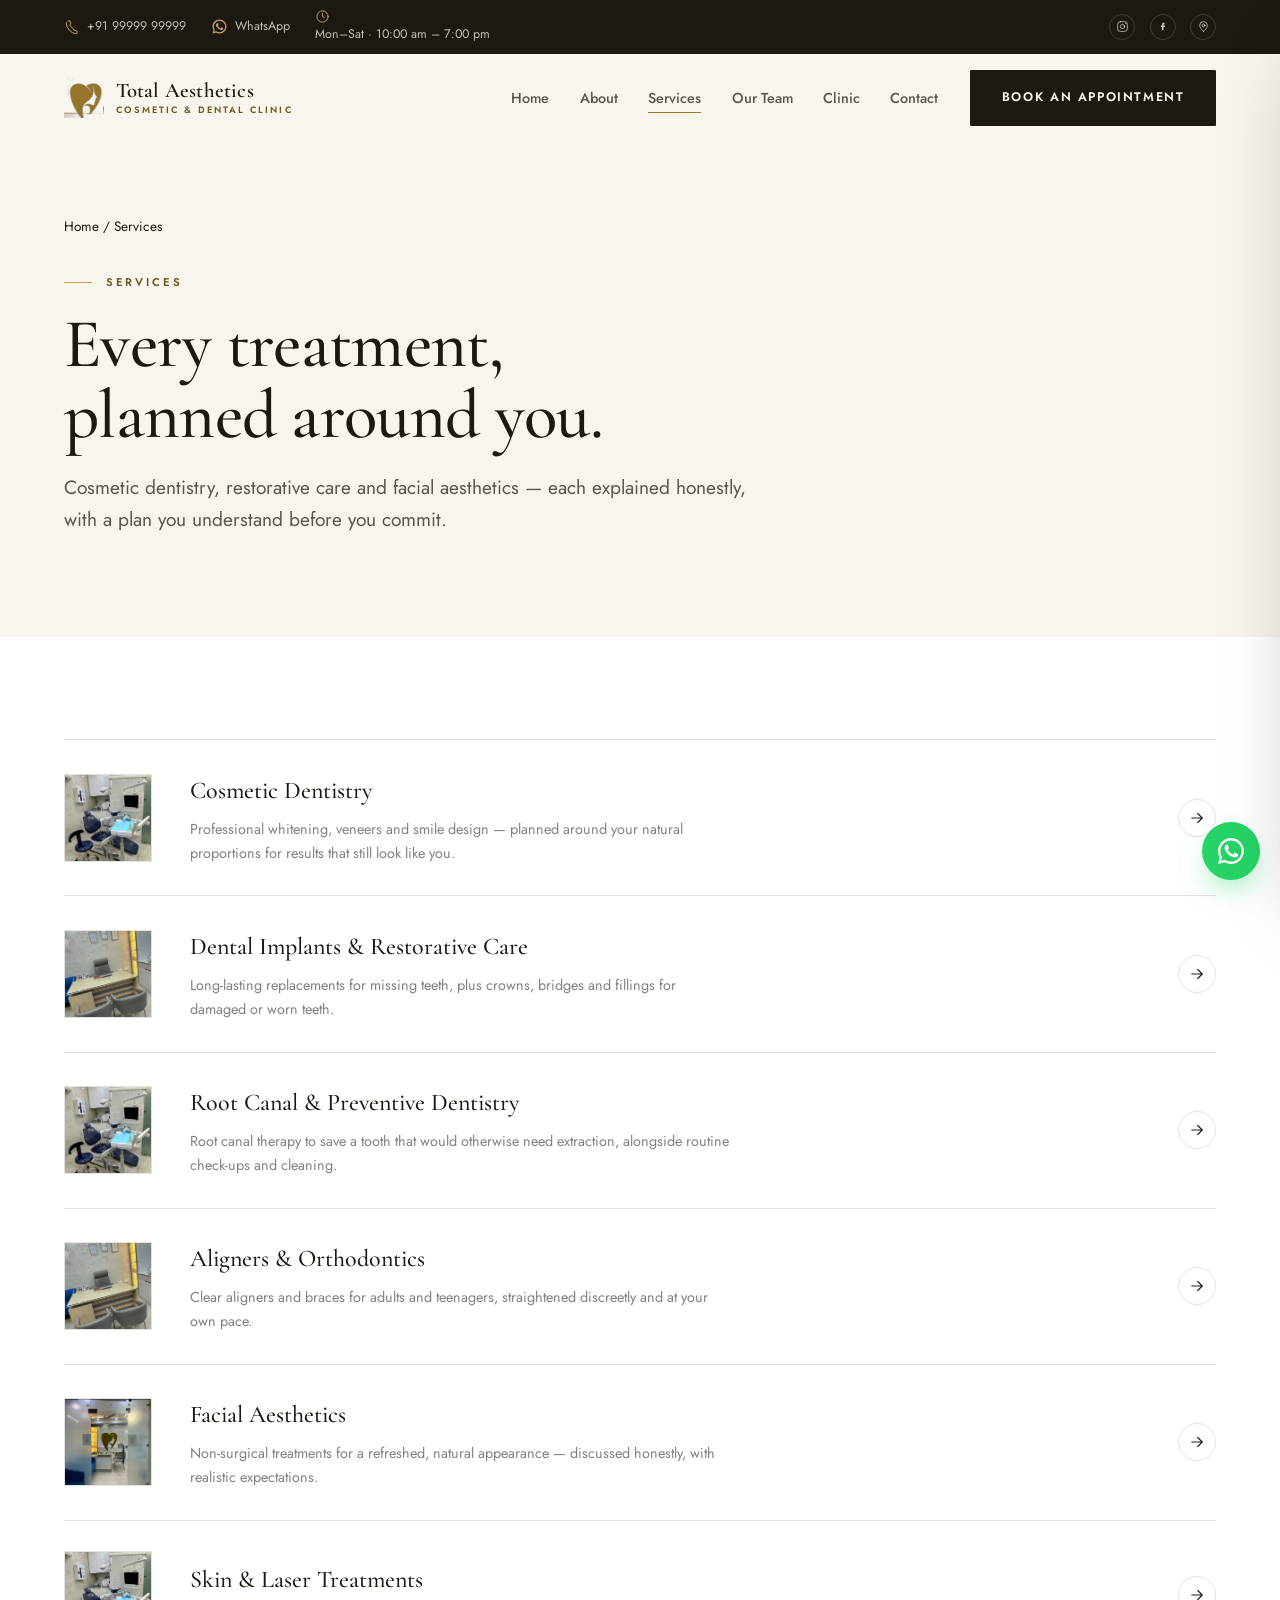
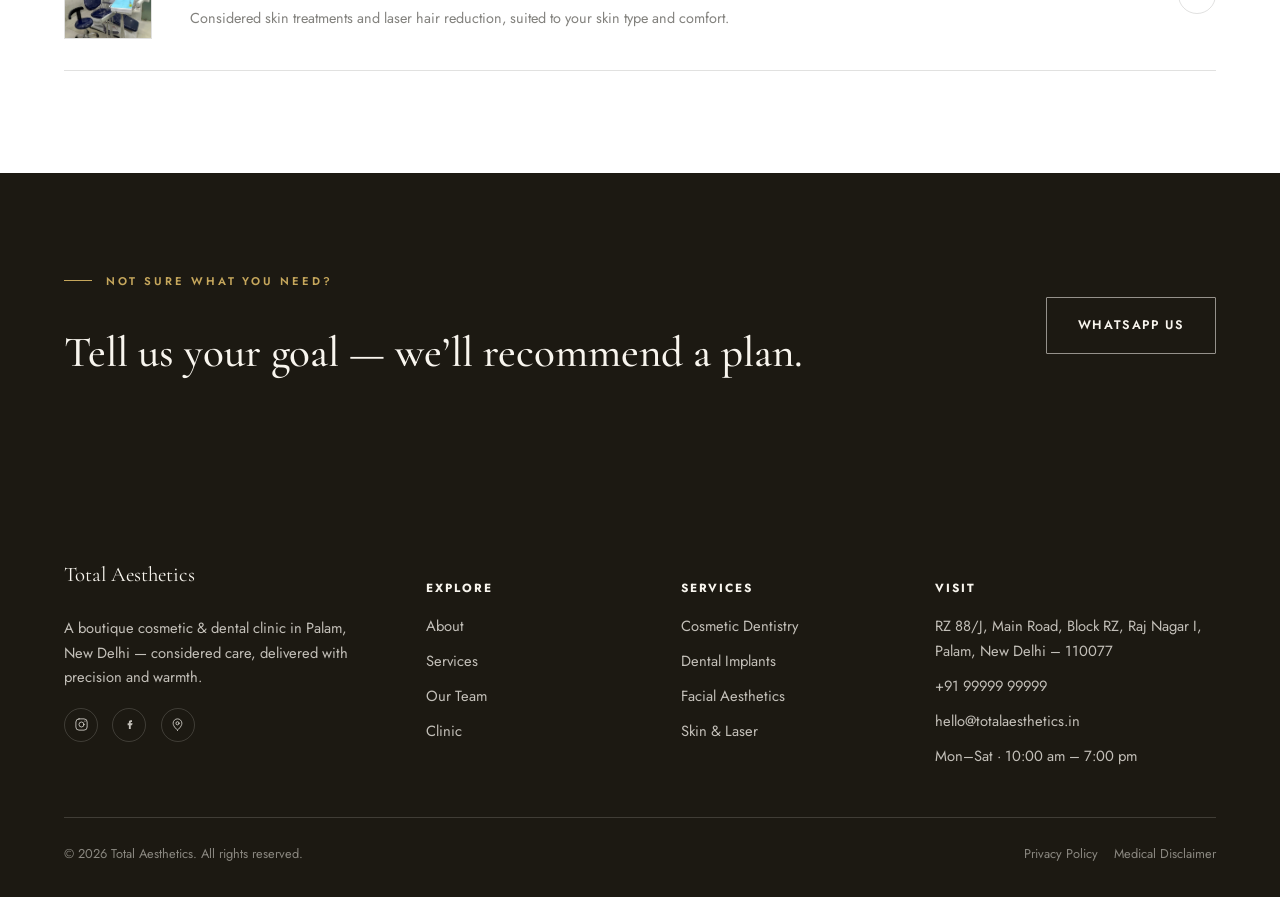
<file: services.html>
<!DOCTYPE html>
<html lang="en">
<head>
<meta charset="UTF-8">
<meta name="viewport" content="width=device-width, initial-scale=1">
<title>Services — Total Aesthetics</title>
<meta name="description" content="Cosmetic dentistry, restorative care and facial aesthetics at Total Aesthetics, Palam.">
<link rel="preconnect" href="https://fonts.googleapis.com"><link rel="preconnect" href="https://fonts.gstatic.com" crossorigin>
<link href="https://fonts.googleapis.com/css2?family=Cormorant+Garamond:ital,wght@0,400;0,500;0,600;1,400;1,500&family=Jost:wght@400;500;600;700&display=swap" rel="stylesheet">
<link rel="stylesheet" href="assets/css/site.css">
<link rel="icon" href="assets/img/favicon.png">

</head>
<body>
<a class="skip-link" href="#main">Skip to content</a>

<div class="topbar"><div class="wrap topbar__row">
<div class="topbar__info">
<a href="tel:+919999999999"><svg class="ic" viewBox="0 0 24 24" width="18" height="18" fill="none" stroke="currentColor" stroke-width="1.5" stroke-linecap="round" stroke-linejoin="round" aria-hidden="true"><path d="M6.5 3h3l1.5 5-2 1.5a12 12 0 0 0 5.5 5.5L16 18l5 1.5v3a1 1 0 0 1-1.1 1A18 18 0 0 1 3.5 6.1 1 1 0 0 1 4.5 5"/></svg><span>+91 99999 99999</span></a>
<a href="https://wa.me/919999999999?text=Hello%20Total%20Aesthetics%2C%20how%20can%20I%20help%20you%3F" target="_blank" rel="noopener"><svg class="ic" viewBox="0 0 24 24" width="18" height="18" fill="currentColor" aria-hidden="true"><path d="M17.47 14.38c-.29-.14-1.7-.84-1.96-.94-.26-.1-.45-.14-.64.15-.19.29-.74.94-.91 1.13-.17.19-.34.21-.62.07-.29-.14-1.21-.45-2.3-1.42-.85-.76-1.42-1.7-1.59-1.98-.17-.29-.02-.44.13-.58.13-.13.29-.34.43-.51.14-.17.19-.29.29-.48.1-.19.05-.36-.02-.51-.07-.14-.64-1.55-.88-2.12-.23-.55-.47-.48-.64-.48h-.55c-.19 0-.5.07-.76.36-.26.29-1 .98-1 2.38 0 1.4 1.02 2.76 1.17 2.95.14.19 2.01 3.08 4.88 4.32.68.29 1.21.47 1.63.6.68.22 1.31.19 1.8.12.55-.08 1.7-.69 1.94-1.36.24-.67.24-1.24.17-1.36-.07-.12-.26-.19-.55-.33z"/><path d="M12 .9C5.87.9.9 5.87.9 12c0 1.95.51 3.86 1.48 5.55L.8 23.1l5.68-1.49A11.06 11.06 0 0 0 12 23.1c6.13 0 11.1-4.97 11.1-11.1S18.13.9 12 .9zm0 20.2c-1.72 0-3.4-.46-4.87-1.34l-.35-.21-3.37.89.9-3.29-.23-.35A9.06 9.06 0 0 1 2.9 12 9.1 9.1 0 1 1 12 21.1z"/></svg><span>WhatsApp</span></a>
<span><svg class="ic" viewBox="0 0 24 24" width="18" height="18" fill="none" stroke="currentColor" stroke-width="1.5" stroke-linecap="round" stroke-linejoin="round" aria-hidden="true"><circle cx="12" cy="12" r="9"/><path d="M12 7v5l3 2"/></svg><span>Mon–Sat · 10:00 am – 7:00 pm</span></span>
</div>
<div class="topbar__soc">
<a href="https://www.instagram.com/totalaesthetics" target="_blank" rel="noopener" aria-label="Instagram"><svg class="ic" viewBox="0 0 24 24" width="15" height="15" fill="none" stroke="currentColor" stroke-width="1.5" stroke-linecap="round" stroke-linejoin="round" aria-hidden="true"><rect x="3" y="3" width="18" height="18" rx="5"/><circle cx="12" cy="12" r="4"/><circle cx="17.5" cy="6.5" r="1" fill="currentColor" stroke="none"/></svg></a>
<a href="https://www.facebook.com/totalaesthetics" target="_blank" rel="noopener" aria-label="Facebook"><svg class="ic" viewBox="0 0 24 24" width="15" height="15" fill="currentColor" aria-hidden="true"><path d="M14 8h2V5h-2c-1.7 0-3 1.3-3 3v2H9v3h2v6h3v-6h2l1-3h-3V8.5c0-.3.2-.5.5-.5z"/></svg></a>
<a href="https://www.google.com/maps/search/Total+Aesthetics+Palam+New+Delhi" target="_blank" rel="noopener" aria-label="Directions"><svg class="ic" viewBox="0 0 24 24" width="18" height="18" fill="none" stroke="currentColor" stroke-width="1.5" stroke-linecap="round" stroke-linejoin="round" aria-hidden="true"><path d="M12 21s7-5.5 7-11a7 7 0 1 0-14 0c0 5.5 7 11 7 11z"/><circle cx="12" cy="10" r="2.5"/></svg></a>
</div>
</div></div>

<header class="site-header" data-header>
<div class="wrap nav">
<a class="brand" href="index.html">
<img class="brand__mark" src="assets/img/mark_icon.png" alt="">
<span class="brand__word"><span class="brand__name">Total Aesthetics</span><span class="brand__tag">Cosmetic &amp; Dental Clinic</span></span>
</a>
<ul class="nav__menu"><li><a href="index.html">Home</a></li><li><a href="about.html">About</a></li><li><a href="services.html" aria-current="page">Services</a></li><li><a href="team.html">Our Team</a></li><li><a href="clinic.html">Clinic</a></li><li><a href="contact.html">Contact</a></li></ul>
<a class="btn nav__cta" href="https://wa.me/919999999999?text=Hello%20Total%20Aesthetics%2C%20I%20would%20like%20to%20book%20an%20appointment." target="_blank" rel="noopener">Book an Appointment</a>
<button class="nav__toggle" data-nav-toggle aria-label="Open menu" aria-expanded="false"><svg viewBox="0 0 24 24" width="18" height="18" fill="none" stroke="currentColor" stroke-width="1.6" aria-hidden="true"><path d="M3 6h18M3 12h18M3 18h18"/></svg></button>
</div>
</header>

<div class="nav-scrim" data-nav-scrim></div>
<nav class="mobile-nav" data-mobile-nav aria-label="Mobile">
<button class="mobile-nav__close" data-nav-close aria-label="Close menu"><svg viewBox="0 0 24 24" width="20" height="20" fill="none" stroke="currentColor" stroke-width="1.6" aria-hidden="true"><path d="M6 6l12 12M18 6L6 18"/></svg></button>
<ul><li><a href="index.html">Home</a></li><li><a href="about.html">About</a></li><li><a href="services.html">Services</a></li><li><a href="team.html">Our Team</a></li><li><a href="clinic.html">Clinic</a></li><li><a href="contact.html">Contact</a></li></ul>
<a class="btn" style="width:100%;justify-content:center" href="https://wa.me/919999999999?text=Hello%20Total%20Aesthetics%2C%20I%20would%20like%20to%20book%20an%20appointment." target="_blank" rel="noopener">Book an Appointment</a>
</nav>

<main id="main">
<section class="section" style="padding-top:clamp(3rem,6vw,4.5rem)"><div class="wrap">
<nav aria-label="Breadcrumb" class="muted" style="font-size:.85rem;margin-bottom:1.6rem"><a href="index.html">Home</a> / Services</nav>
<span class="eyebrow">Services</span>
<h1 class="display-1" style="max-width:18ch">Every treatment, planned around you.</h1>
<p class="lead" style="margin-top:1.4rem;max-width:60ch">Cosmetic dentistry, restorative care and facial aesthetics — each explained honestly, with a plan you understand before you commit.</p>
</div></section><section class="section bg-card"><div class="wrap"><ul class="tlist" data-reveal><li id="cosmetic-dentistry"><a href="https://wa.me/919999999999?text=Hello%20Total%20Aesthetics%2C%20I%20would%20like%20to%20book%20an%20appointment." target="_blank" rel="noopener"><span class="tlist__thumb"><img src="assets/img/treatment-room.jpg" alt=""></span><span class="tlist__body"><h3>Cosmetic Dentistry</h3><p>Professional whitening, veneers and smile design — planned around your natural proportions for results that still look like you.</p></span><span class="tlist__arrow"><svg class="ic" viewBox="0 0 24 24" width="18" height="18" fill="none" stroke="currentColor" stroke-width="1.5" stroke-linecap="round" stroke-linejoin="round" aria-hidden="true"><path d="M5 12h14M13 6l6 6-6 6"/></svg></span></a></li><li id="implants"><a href="https://wa.me/919999999999?text=Hello%20Total%20Aesthetics%2C%20I%20would%20like%20to%20book%20an%20appointment." target="_blank" rel="noopener"><span class="tlist__thumb"><img src="assets/img/consultation.jpg" alt=""></span><span class="tlist__body"><h3>Dental Implants &amp; Restorative Care</h3><p>Long-lasting replacements for missing teeth, plus crowns, bridges and fillings for damaged or worn teeth.</p></span><span class="tlist__arrow"><svg class="ic" viewBox="0 0 24 24" width="18" height="18" fill="none" stroke="currentColor" stroke-width="1.5" stroke-linecap="round" stroke-linejoin="round" aria-hidden="true"><path d="M5 12h14M13 6l6 6-6 6"/></svg></span></a></li><li id="root-canal"><a href="https://wa.me/919999999999?text=Hello%20Total%20Aesthetics%2C%20I%20would%20like%20to%20book%20an%20appointment." target="_blank" rel="noopener"><span class="tlist__thumb"><img src="assets/img/treatment-room.jpg" alt=""></span><span class="tlist__body"><h3>Root Canal &amp; Preventive Dentistry</h3><p>Root canal therapy to save a tooth that would otherwise need extraction, alongside routine check-ups and cleaning.</p></span><span class="tlist__arrow"><svg class="ic" viewBox="0 0 24 24" width="18" height="18" fill="none" stroke="currentColor" stroke-width="1.5" stroke-linecap="round" stroke-linejoin="round" aria-hidden="true"><path d="M5 12h14M13 6l6 6-6 6"/></svg></span></a></li><li id="aligners"><a href="https://wa.me/919999999999?text=Hello%20Total%20Aesthetics%2C%20I%20would%20like%20to%20book%20an%20appointment." target="_blank" rel="noopener"><span class="tlist__thumb"><img src="assets/img/consultation.jpg" alt=""></span><span class="tlist__body"><h3>Aligners &amp; Orthodontics</h3><p>Clear aligners and braces for adults and teenagers, straightened discreetly and at your own pace.</p></span><span class="tlist__arrow"><svg class="ic" viewBox="0 0 24 24" width="18" height="18" fill="none" stroke="currentColor" stroke-width="1.5" stroke-linecap="round" stroke-linejoin="round" aria-hidden="true"><path d="M5 12h14M13 6l6 6-6 6"/></svg></span></a></li><li id="facial-aesthetics"><a href="https://wa.me/919999999999?text=Hello%20Total%20Aesthetics%2C%20I%20would%20like%20to%20book%20an%20appointment." target="_blank" rel="noopener"><span class="tlist__thumb"><img src="assets/img/entrance.jpg" alt=""></span><span class="tlist__body"><h3>Facial Aesthetics</h3><p>Non-surgical treatments for a refreshed, natural appearance — discussed honestly, with realistic expectations.</p></span><span class="tlist__arrow"><svg class="ic" viewBox="0 0 24 24" width="18" height="18" fill="none" stroke="currentColor" stroke-width="1.5" stroke-linecap="round" stroke-linejoin="round" aria-hidden="true"><path d="M5 12h14M13 6l6 6-6 6"/></svg></span></a></li><li id="skin"><a href="https://wa.me/919999999999?text=Hello%20Total%20Aesthetics%2C%20I%20would%20like%20to%20book%20an%20appointment." target="_blank" rel="noopener"><span class="tlist__thumb"><img src="assets/img/treatment-room.jpg" alt=""></span><span class="tlist__body"><h3>Skin &amp; Laser Treatments</h3><p>Considered skin treatments and laser hair reduction, suited to your skin type and comfort.</p></span><span class="tlist__arrow"><svg class="ic" viewBox="0 0 24 24" width="18" height="18" fill="none" stroke="currentColor" stroke-width="1.5" stroke-linecap="round" stroke-linejoin="round" aria-hidden="true"><path d="M5 12h14M13 6l6 6-6 6"/></svg></span></a></li></ul></div></section><section class="ctaband"><div class="wrap ctaband__row" data-reveal>
<div><span class="eyebrow eyebrow--light">Not sure what you need?</span><h2>Tell us your goal — we&rsquo;ll recommend a plan.</h2></div>
<div class="ctaband__btns"><a class="btn btn--cream" href="https://wa.me/919999999999?text=Hello%20Total%20Aesthetics%2C%20I%20would%20like%20to%20book%20an%20appointment." target="_blank" rel="noopener">WhatsApp Us</a></div>
</div></section>
</main>

<footer class="site-footer">
<div class="wrap footer-grid">
<div>
<p class="footer-brand__name">Total Aesthetics</p>
<p class="footer-brand__stmt">A boutique cosmetic &amp; dental clinic in Palam, New Delhi — considered care, delivered with precision and warmth.</p>
<div class="footer-soc">
<a href="https://www.instagram.com/totalaesthetics" target="_blank" rel="noopener" aria-label="Instagram"><svg class="ic" viewBox="0 0 24 24" width="15" height="15" fill="none" stroke="currentColor" stroke-width="1.5" stroke-linecap="round" stroke-linejoin="round" aria-hidden="true"><rect x="3" y="3" width="18" height="18" rx="5"/><circle cx="12" cy="12" r="4"/><circle cx="17.5" cy="6.5" r="1" fill="currentColor" stroke="none"/></svg></a>
<a href="https://www.facebook.com/totalaesthetics" target="_blank" rel="noopener" aria-label="Facebook"><svg class="ic" viewBox="0 0 24 24" width="15" height="15" fill="currentColor" aria-hidden="true"><path d="M14 8h2V5h-2c-1.7 0-3 1.3-3 3v2H9v3h2v6h3v-6h2l1-3h-3V8.5c0-.3.2-.5.5-.5z"/></svg></a>
<a href="https://www.google.com/maps/search/Total+Aesthetics+Palam+New+Delhi" target="_blank" rel="noopener" aria-label="Directions"><svg class="ic" viewBox="0 0 24 24" width="18" height="18" fill="none" stroke="currentColor" stroke-width="1.5" stroke-linecap="round" stroke-linejoin="round" aria-hidden="true"><path d="M12 21s7-5.5 7-11a7 7 0 1 0-14 0c0 5.5 7 11 7 11z"/><circle cx="12" cy="10" r="2.5"/></svg></a>
</div>
</div>
<div class="footer-col"><h5>Explore</h5><ul>
<li><a href="about.html">About</a></li><li><a href="services.html">Services</a></li>
<li><a href="team.html">Our Team</a></li><li><a href="clinic.html">Clinic</a></li></ul></div>
<div class="footer-col"><h5>Services</h5><ul>
<li><a href="services.html#cosmetic-dentistry">Cosmetic Dentistry</a></li><li><a href="services.html#implants">Dental Implants</a></li>
<li><a href="services.html#facial-aesthetics">Facial Aesthetics</a></li><li><a href="services.html#skin">Skin &amp; Laser</a></li></ul></div>
<div class="footer-col"><h5>Visit</h5><ul>
<li>RZ 88/J, Main Road, Block RZ, Raj Nagar I, Palam, New Delhi – 110077</li><li><a href="tel:+919999999999">+91 99999 99999</a></li>
<li><a href="mailto:hello@totalaesthetics.in">hello@totalaesthetics.in</a></li><li>Mon–Sat · 10:00 am – 7:00 pm</li></ul></div>
</div>
<div class="wrap footer-bottom">
<span>&copy; 2026 Total Aesthetics. All rights reserved.</span>
<span><a href="privacy.html">Privacy Policy</a><a href="disclaimer.html">Medical Disclaimer</a></span>
</div>
</footer>

<a class="wa-fab" href="https://wa.me/919999999999?text=Hello%20Total%20Aesthetics%2C%20how%20can%20I%20help%20you%3F" target="_blank" rel="noopener" aria-label="Chat on WhatsApp"><svg class="ic" viewBox="0 0 24 24" width="18" height="18" fill="currentColor" aria-hidden="true"><path d="M17.47 14.38c-.29-.14-1.7-.84-1.96-.94-.26-.1-.45-.14-.64.15-.19.29-.74.94-.91 1.13-.17.19-.34.21-.62.07-.29-.14-1.21-.45-2.3-1.42-.85-.76-1.42-1.7-1.59-1.98-.17-.29-.02-.44.13-.58.13-.13.29-.34.43-.51.14-.17.19-.29.29-.48.1-.19.05-.36-.02-.51-.07-.14-.64-1.55-.88-2.12-.23-.55-.47-.48-.64-.48h-.55c-.19 0-.5.07-.76.36-.26.29-1 .98-1 2.38 0 1.4 1.02 2.76 1.17 2.95.14.19 2.01 3.08 4.88 4.32.68.29 1.21.47 1.63.6.68.22 1.31.19 1.8.12.55-.08 1.7-.69 1.94-1.36.24-.67.24-1.24.17-1.36-.07-.12-.26-.19-.55-.33z"/><path d="M12 .9C5.87.9.9 5.87.9 12c0 1.95.51 3.86 1.48 5.55L.8 23.1l5.68-1.49A11.06 11.06 0 0 0 12 23.1c6.13 0 11.1-4.97 11.1-11.1S18.13.9 12 .9zm0 20.2c-1.72 0-3.4-.46-4.87-1.34l-.35-.21-3.37.89.9-3.29-.23-.35A9.06 9.06 0 0 1 2.9 12 9.1 9.1 0 1 1 12 21.1z"/></svg></a>
<nav class="mobar" aria-label="Quick contact"><div class="mobar__row">
<a href="tel:+919999999999"><svg class="ic" viewBox="0 0 24 24" width="18" height="18" fill="none" stroke="currentColor" stroke-width="1.5" stroke-linecap="round" stroke-linejoin="round" aria-hidden="true"><path d="M6.5 3h3l1.5 5-2 1.5a12 12 0 0 0 5.5 5.5L16 18l5 1.5v3a1 1 0 0 1-1.1 1A18 18 0 0 1 3.5 6.1 1 1 0 0 1 4.5 5"/></svg><span>Call</span></a>
<a href="https://wa.me/919999999999?text=Hello%20Total%20Aesthetics%2C%20how%20can%20I%20help%20you%3F" target="_blank" rel="noopener"><svg class="ic" viewBox="0 0 24 24" width="18" height="18" fill="currentColor" aria-hidden="true"><path d="M17.47 14.38c-.29-.14-1.7-.84-1.96-.94-.26-.1-.45-.14-.64.15-.19.29-.74.94-.91 1.13-.17.19-.34.21-.62.07-.29-.14-1.21-.45-2.3-1.42-.85-.76-1.42-1.7-1.59-1.98-.17-.29-.02-.44.13-.58.13-.13.29-.34.43-.51.14-.17.19-.29.29-.48.1-.19.05-.36-.02-.51-.07-.14-.64-1.55-.88-2.12-.23-.55-.47-.48-.64-.48h-.55c-.19 0-.5.07-.76.36-.26.29-1 .98-1 2.38 0 1.4 1.02 2.76 1.17 2.95.14.19 2.01 3.08 4.88 4.32.68.29 1.21.47 1.63.6.68.22 1.31.19 1.8.12.55-.08 1.7-.69 1.94-1.36.24-.67.24-1.24.17-1.36-.07-.12-.26-.19-.55-.33z"/><path d="M12 .9C5.87.9.9 5.87.9 12c0 1.95.51 3.86 1.48 5.55L.8 23.1l5.68-1.49A11.06 11.06 0 0 0 12 23.1c6.13 0 11.1-4.97 11.1-11.1S18.13.9 12 .9zm0 20.2c-1.72 0-3.4-.46-4.87-1.34l-.35-.21-3.37.89.9-3.29-.23-.35A9.06 9.06 0 0 1 2.9 12 9.1 9.1 0 1 1 12 21.1z"/></svg><span>Chat</span></a>
<a class="is-primary" href="https://wa.me/919999999999?text=Hello%20Total%20Aesthetics%2C%20I%20would%20like%20to%20book%20an%20appointment." target="_blank" rel="noopener"><svg class="ic" viewBox="0 0 24 24" width="18" height="18" fill="none" stroke="currentColor" stroke-width="1.5" stroke-linecap="round" stroke-linejoin="round" aria-hidden="true"><path d="M5 12h14M13 6l6 6-6 6"/></svg><span>Book</span></a>
</div></nav>

<script src="assets/js/site.js"></script>
</body>
</html>
</file>
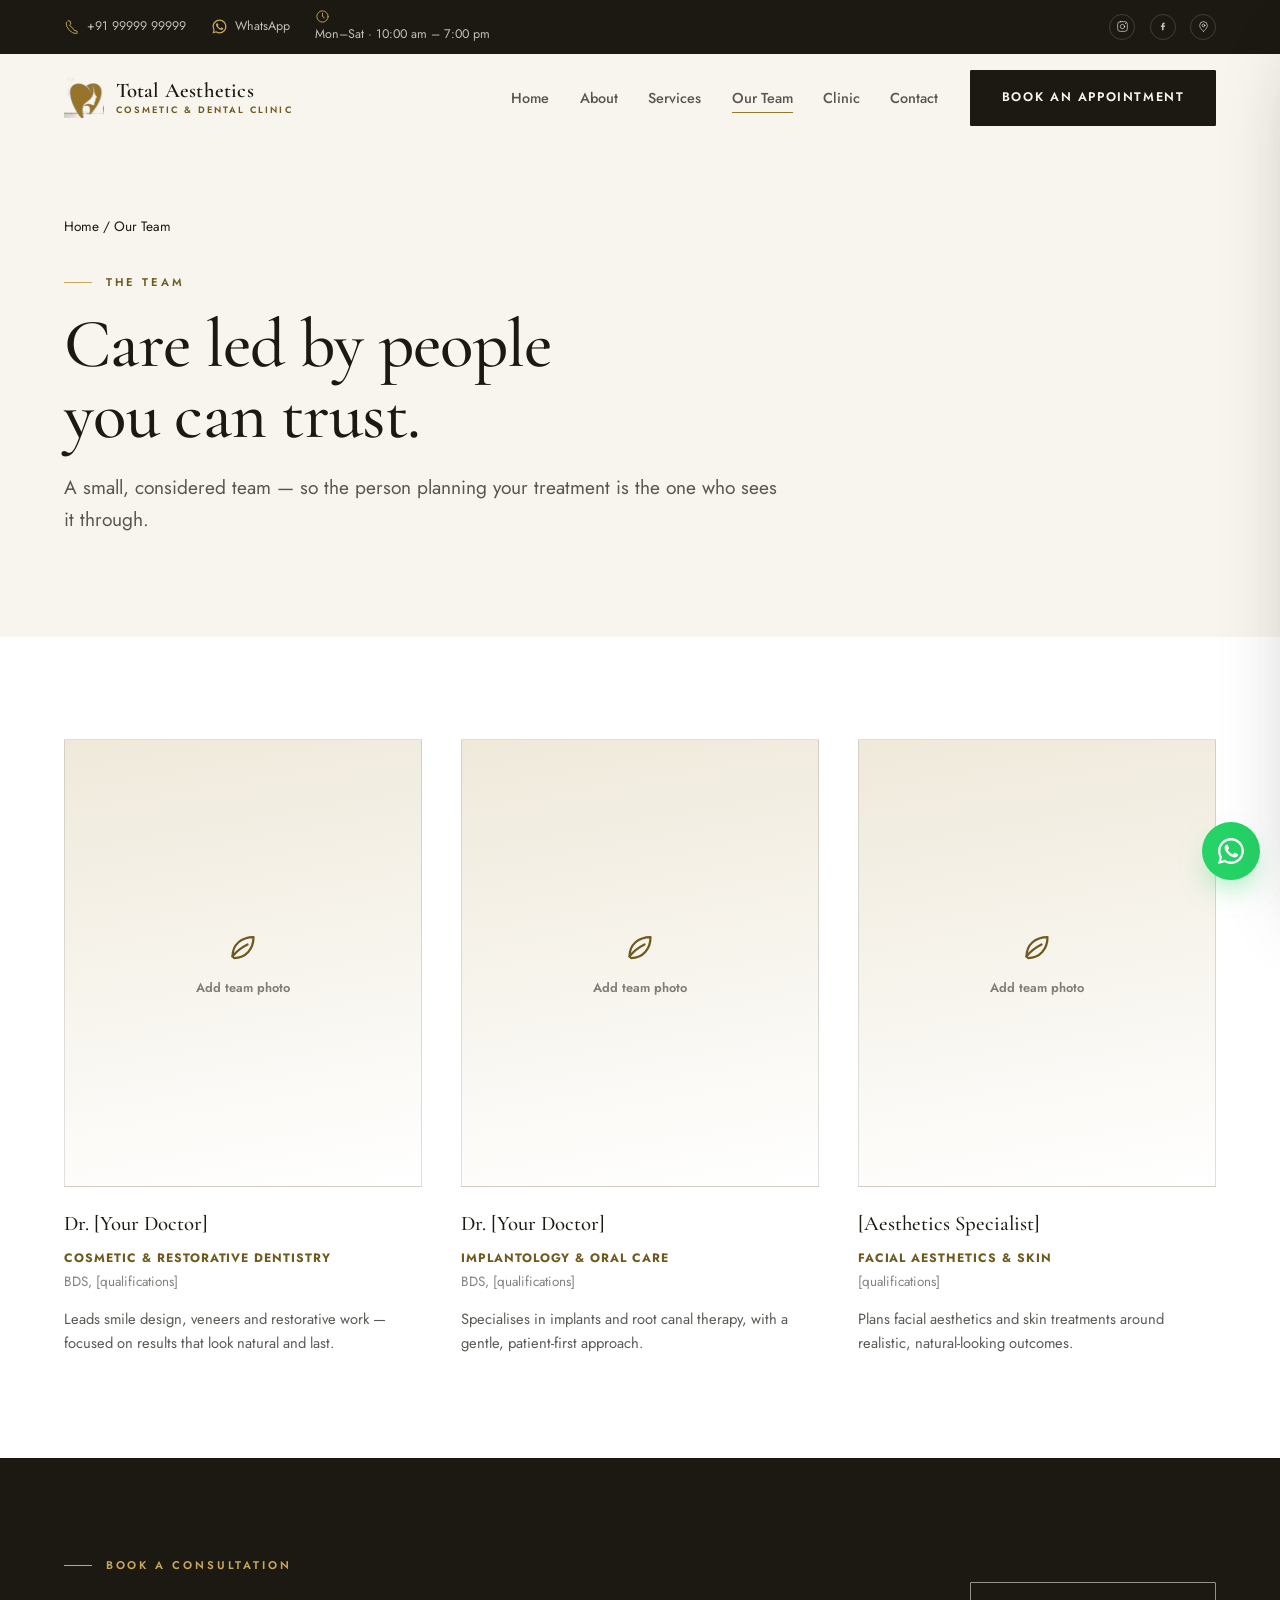
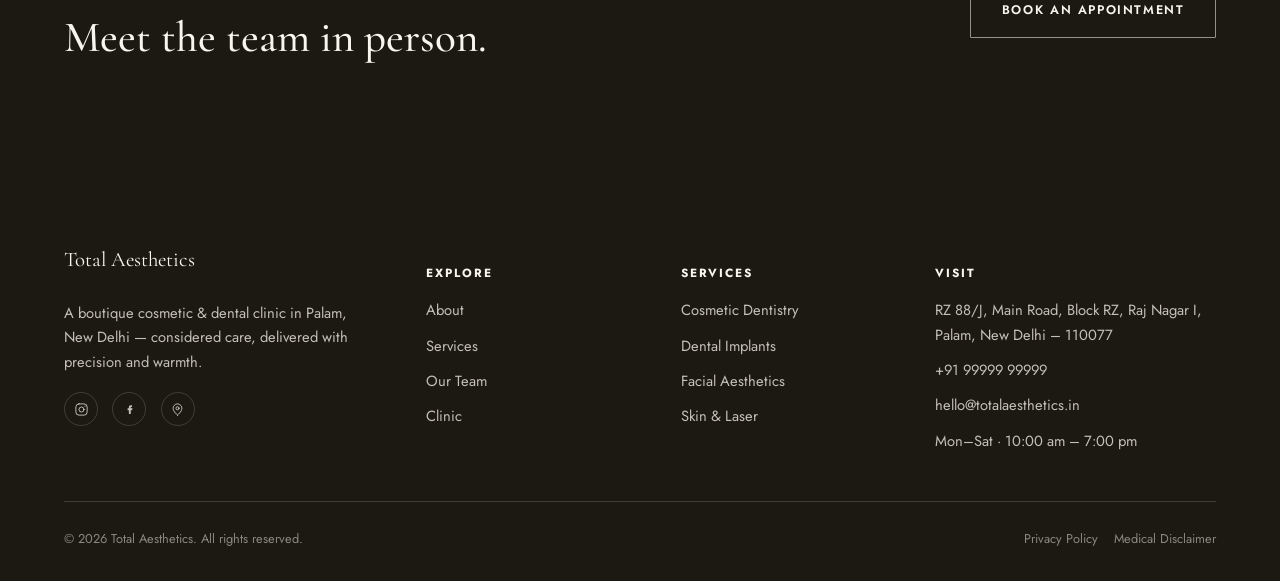
<file: team.html>
<!DOCTYPE html>
<html lang="en">
<head>
<meta charset="UTF-8">
<meta name="viewport" content="width=device-width, initial-scale=1">
<title>Our Team — Total Aesthetics</title>
<meta name="description" content="Meet the team at Total Aesthetics, Palam, New Delhi.">
<link rel="preconnect" href="https://fonts.googleapis.com"><link rel="preconnect" href="https://fonts.gstatic.com" crossorigin>
<link href="https://fonts.googleapis.com/css2?family=Cormorant+Garamond:ital,wght@0,400;0,500;0,600;1,400;1,500&family=Jost:wght@400;500;600;700&display=swap" rel="stylesheet">
<link rel="stylesheet" href="assets/css/site.css">
<link rel="icon" href="assets/img/favicon.png">

</head>
<body>
<a class="skip-link" href="#main">Skip to content</a>

<div class="topbar"><div class="wrap topbar__row">
<div class="topbar__info">
<a href="tel:+919999999999"><svg class="ic" viewBox="0 0 24 24" width="18" height="18" fill="none" stroke="currentColor" stroke-width="1.5" stroke-linecap="round" stroke-linejoin="round" aria-hidden="true"><path d="M6.5 3h3l1.5 5-2 1.5a12 12 0 0 0 5.5 5.5L16 18l5 1.5v3a1 1 0 0 1-1.1 1A18 18 0 0 1 3.5 6.1 1 1 0 0 1 4.5 5"/></svg><span>+91 99999 99999</span></a>
<a href="https://wa.me/919999999999?text=Hello%20Total%20Aesthetics%2C%20how%20can%20I%20help%20you%3F" target="_blank" rel="noopener"><svg class="ic" viewBox="0 0 24 24" width="18" height="18" fill="currentColor" aria-hidden="true"><path d="M17.47 14.38c-.29-.14-1.7-.84-1.96-.94-.26-.1-.45-.14-.64.15-.19.29-.74.94-.91 1.13-.17.19-.34.21-.62.07-.29-.14-1.21-.45-2.3-1.42-.85-.76-1.42-1.7-1.59-1.98-.17-.29-.02-.44.13-.58.13-.13.29-.34.43-.51.14-.17.19-.29.29-.48.1-.19.05-.36-.02-.51-.07-.14-.64-1.55-.88-2.12-.23-.55-.47-.48-.64-.48h-.55c-.19 0-.5.07-.76.36-.26.29-1 .98-1 2.38 0 1.4 1.02 2.76 1.17 2.95.14.19 2.01 3.08 4.88 4.32.68.29 1.21.47 1.63.6.68.22 1.31.19 1.8.12.55-.08 1.7-.69 1.94-1.36.24-.67.24-1.24.17-1.36-.07-.12-.26-.19-.55-.33z"/><path d="M12 .9C5.87.9.9 5.87.9 12c0 1.95.51 3.86 1.48 5.55L.8 23.1l5.68-1.49A11.06 11.06 0 0 0 12 23.1c6.13 0 11.1-4.97 11.1-11.1S18.13.9 12 .9zm0 20.2c-1.72 0-3.4-.46-4.87-1.34l-.35-.21-3.37.89.9-3.29-.23-.35A9.06 9.06 0 0 1 2.9 12 9.1 9.1 0 1 1 12 21.1z"/></svg><span>WhatsApp</span></a>
<span><svg class="ic" viewBox="0 0 24 24" width="18" height="18" fill="none" stroke="currentColor" stroke-width="1.5" stroke-linecap="round" stroke-linejoin="round" aria-hidden="true"><circle cx="12" cy="12" r="9"/><path d="M12 7v5l3 2"/></svg><span>Mon–Sat · 10:00 am – 7:00 pm</span></span>
</div>
<div class="topbar__soc">
<a href="https://www.instagram.com/totalaesthetics" target="_blank" rel="noopener" aria-label="Instagram"><svg class="ic" viewBox="0 0 24 24" width="15" height="15" fill="none" stroke="currentColor" stroke-width="1.5" stroke-linecap="round" stroke-linejoin="round" aria-hidden="true"><rect x="3" y="3" width="18" height="18" rx="5"/><circle cx="12" cy="12" r="4"/><circle cx="17.5" cy="6.5" r="1" fill="currentColor" stroke="none"/></svg></a>
<a href="https://www.facebook.com/totalaesthetics" target="_blank" rel="noopener" aria-label="Facebook"><svg class="ic" viewBox="0 0 24 24" width="15" height="15" fill="currentColor" aria-hidden="true"><path d="M14 8h2V5h-2c-1.7 0-3 1.3-3 3v2H9v3h2v6h3v-6h2l1-3h-3V8.5c0-.3.2-.5.5-.5z"/></svg></a>
<a href="https://www.google.com/maps/search/Total+Aesthetics+Palam+New+Delhi" target="_blank" rel="noopener" aria-label="Directions"><svg class="ic" viewBox="0 0 24 24" width="18" height="18" fill="none" stroke="currentColor" stroke-width="1.5" stroke-linecap="round" stroke-linejoin="round" aria-hidden="true"><path d="M12 21s7-5.5 7-11a7 7 0 1 0-14 0c0 5.5 7 11 7 11z"/><circle cx="12" cy="10" r="2.5"/></svg></a>
</div>
</div></div>

<header class="site-header" data-header>
<div class="wrap nav">
<a class="brand" href="index.html">
<img class="brand__mark" src="assets/img/mark_icon.png" alt="">
<span class="brand__word"><span class="brand__name">Total Aesthetics</span><span class="brand__tag">Cosmetic &amp; Dental Clinic</span></span>
</a>
<ul class="nav__menu"><li><a href="index.html">Home</a></li><li><a href="about.html">About</a></li><li><a href="services.html">Services</a></li><li><a href="team.html" aria-current="page">Our Team</a></li><li><a href="clinic.html">Clinic</a></li><li><a href="contact.html">Contact</a></li></ul>
<a class="btn nav__cta" href="https://wa.me/919999999999?text=Hello%20Total%20Aesthetics%2C%20I%20would%20like%20to%20book%20an%20appointment." target="_blank" rel="noopener">Book an Appointment</a>
<button class="nav__toggle" data-nav-toggle aria-label="Open menu" aria-expanded="false"><svg viewBox="0 0 24 24" width="18" height="18" fill="none" stroke="currentColor" stroke-width="1.6" aria-hidden="true"><path d="M3 6h18M3 12h18M3 18h18"/></svg></button>
</div>
</header>

<div class="nav-scrim" data-nav-scrim></div>
<nav class="mobile-nav" data-mobile-nav aria-label="Mobile">
<button class="mobile-nav__close" data-nav-close aria-label="Close menu"><svg viewBox="0 0 24 24" width="20" height="20" fill="none" stroke="currentColor" stroke-width="1.6" aria-hidden="true"><path d="M6 6l12 12M18 6L6 18"/></svg></button>
<ul><li><a href="index.html">Home</a></li><li><a href="about.html">About</a></li><li><a href="services.html">Services</a></li><li><a href="team.html">Our Team</a></li><li><a href="clinic.html">Clinic</a></li><li><a href="contact.html">Contact</a></li></ul>
<a class="btn" style="width:100%;justify-content:center" href="https://wa.me/919999999999?text=Hello%20Total%20Aesthetics%2C%20I%20would%20like%20to%20book%20an%20appointment." target="_blank" rel="noopener">Book an Appointment</a>
</nav>

<main id="main">
<section class="section" style="padding-top:clamp(3rem,6vw,4.5rem)"><div class="wrap">
<nav aria-label="Breadcrumb" class="muted" style="font-size:.85rem;margin-bottom:1.6rem"><a href="index.html">Home</a> / Our Team</nav>
<span class="eyebrow">The team</span>
<h1 class="display-1" style="max-width:16ch">Care led by people you can trust.</h1>
<p class="lead" style="margin-top:1.4rem;max-width:60ch">A small, considered team — so the person planning your treatment is the one who sees it through.</p>
</div></section><section class="section bg-card"><div class="wrap"><div class="team-grid"><article class="person" data-reveal>
<span class="person__photo"><span class="person__ph"><svg class="ic" viewBox="0 0 24 24" width="34" height="34" fill="none" stroke="currentColor" stroke-width="1.5" stroke-linecap="round" stroke-linejoin="round" aria-hidden="true"><path d="M5 19c0-8 6-13 14-13 0 8-5 14-13 14"/><path d="M5 19c3-4 6-6 10-8"/></svg><span>Add team photo</span></span></span>
<div class="person__body"><h3 class="person__name">Dr. [Your Doctor]</h3><p class="person__role">Cosmetic &amp; Restorative Dentistry</p><p class="person__qual">BDS, [qualifications]</p><p class="person__bio">Leads smile design, veneers and restorative work — focused on results that look natural and last.</p></div>
</article><article class="person" data-reveal>
<span class="person__photo"><span class="person__ph"><svg class="ic" viewBox="0 0 24 24" width="34" height="34" fill="none" stroke="currentColor" stroke-width="1.5" stroke-linecap="round" stroke-linejoin="round" aria-hidden="true"><path d="M5 19c0-8 6-13 14-13 0 8-5 14-13 14"/><path d="M5 19c3-4 6-6 10-8"/></svg><span>Add team photo</span></span></span>
<div class="person__body"><h3 class="person__name">Dr. [Your Doctor]</h3><p class="person__role">Implantology &amp; Oral Care</p><p class="person__qual">BDS, [qualifications]</p><p class="person__bio">Specialises in implants and root canal therapy, with a gentle, patient-first approach.</p></div>
</article><article class="person" data-reveal>
<span class="person__photo"><span class="person__ph"><svg class="ic" viewBox="0 0 24 24" width="34" height="34" fill="none" stroke="currentColor" stroke-width="1.5" stroke-linecap="round" stroke-linejoin="round" aria-hidden="true"><path d="M5 19c0-8 6-13 14-13 0 8-5 14-13 14"/><path d="M5 19c3-4 6-6 10-8"/></svg><span>Add team photo</span></span></span>
<div class="person__body"><h3 class="person__name">[Aesthetics Specialist]</h3><p class="person__role">Facial Aesthetics &amp; Skin</p><p class="person__qual">[qualifications]</p><p class="person__bio">Plans facial aesthetics and skin treatments around realistic, natural-looking outcomes.</p></div>
</article></div></div></section><section class="ctaband"><div class="wrap ctaband__row" data-reveal>
<div><span class="eyebrow eyebrow--light">Book a consultation</span><h2>Meet the team in person.</h2></div>
<div class="ctaband__btns"><a class="btn btn--cream" href="https://wa.me/919999999999?text=Hello%20Total%20Aesthetics%2C%20I%20would%20like%20to%20book%20an%20appointment." target="_blank" rel="noopener">Book an Appointment</a></div>
</div></section>
</main>

<footer class="site-footer">
<div class="wrap footer-grid">
<div>
<p class="footer-brand__name">Total Aesthetics</p>
<p class="footer-brand__stmt">A boutique cosmetic &amp; dental clinic in Palam, New Delhi — considered care, delivered with precision and warmth.</p>
<div class="footer-soc">
<a href="https://www.instagram.com/totalaesthetics" target="_blank" rel="noopener" aria-label="Instagram"><svg class="ic" viewBox="0 0 24 24" width="15" height="15" fill="none" stroke="currentColor" stroke-width="1.5" stroke-linecap="round" stroke-linejoin="round" aria-hidden="true"><rect x="3" y="3" width="18" height="18" rx="5"/><circle cx="12" cy="12" r="4"/><circle cx="17.5" cy="6.5" r="1" fill="currentColor" stroke="none"/></svg></a>
<a href="https://www.facebook.com/totalaesthetics" target="_blank" rel="noopener" aria-label="Facebook"><svg class="ic" viewBox="0 0 24 24" width="15" height="15" fill="currentColor" aria-hidden="true"><path d="M14 8h2V5h-2c-1.7 0-3 1.3-3 3v2H9v3h2v6h3v-6h2l1-3h-3V8.5c0-.3.2-.5.5-.5z"/></svg></a>
<a href="https://www.google.com/maps/search/Total+Aesthetics+Palam+New+Delhi" target="_blank" rel="noopener" aria-label="Directions"><svg class="ic" viewBox="0 0 24 24" width="18" height="18" fill="none" stroke="currentColor" stroke-width="1.5" stroke-linecap="round" stroke-linejoin="round" aria-hidden="true"><path d="M12 21s7-5.5 7-11a7 7 0 1 0-14 0c0 5.5 7 11 7 11z"/><circle cx="12" cy="10" r="2.5"/></svg></a>
</div>
</div>
<div class="footer-col"><h5>Explore</h5><ul>
<li><a href="about.html">About</a></li><li><a href="services.html">Services</a></li>
<li><a href="team.html">Our Team</a></li><li><a href="clinic.html">Clinic</a></li></ul></div>
<div class="footer-col"><h5>Services</h5><ul>
<li><a href="services.html#cosmetic-dentistry">Cosmetic Dentistry</a></li><li><a href="services.html#implants">Dental Implants</a></li>
<li><a href="services.html#facial-aesthetics">Facial Aesthetics</a></li><li><a href="services.html#skin">Skin &amp; Laser</a></li></ul></div>
<div class="footer-col"><h5>Visit</h5><ul>
<li>RZ 88/J, Main Road, Block RZ, Raj Nagar I, Palam, New Delhi – 110077</li><li><a href="tel:+919999999999">+91 99999 99999</a></li>
<li><a href="mailto:hello@totalaesthetics.in">hello@totalaesthetics.in</a></li><li>Mon–Sat · 10:00 am – 7:00 pm</li></ul></div>
</div>
<div class="wrap footer-bottom">
<span>&copy; 2026 Total Aesthetics. All rights reserved.</span>
<span><a href="privacy.html">Privacy Policy</a><a href="disclaimer.html">Medical Disclaimer</a></span>
</div>
</footer>

<a class="wa-fab" href="https://wa.me/919999999999?text=Hello%20Total%20Aesthetics%2C%20how%20can%20I%20help%20you%3F" target="_blank" rel="noopener" aria-label="Chat on WhatsApp"><svg class="ic" viewBox="0 0 24 24" width="18" height="18" fill="currentColor" aria-hidden="true"><path d="M17.47 14.38c-.29-.14-1.7-.84-1.96-.94-.26-.1-.45-.14-.64.15-.19.29-.74.94-.91 1.13-.17.19-.34.21-.62.07-.29-.14-1.21-.45-2.3-1.42-.85-.76-1.42-1.7-1.59-1.98-.17-.29-.02-.44.13-.58.13-.13.29-.34.43-.51.14-.17.19-.29.29-.48.1-.19.05-.36-.02-.51-.07-.14-.64-1.55-.88-2.12-.23-.55-.47-.48-.64-.48h-.55c-.19 0-.5.07-.76.36-.26.29-1 .98-1 2.38 0 1.4 1.02 2.76 1.17 2.95.14.19 2.01 3.08 4.88 4.32.68.29 1.21.47 1.63.6.68.22 1.31.19 1.8.12.55-.08 1.7-.69 1.94-1.36.24-.67.24-1.24.17-1.36-.07-.12-.26-.19-.55-.33z"/><path d="M12 .9C5.87.9.9 5.87.9 12c0 1.95.51 3.86 1.48 5.55L.8 23.1l5.68-1.49A11.06 11.06 0 0 0 12 23.1c6.13 0 11.1-4.97 11.1-11.1S18.13.9 12 .9zm0 20.2c-1.72 0-3.4-.46-4.87-1.34l-.35-.21-3.37.89.9-3.29-.23-.35A9.06 9.06 0 0 1 2.9 12 9.1 9.1 0 1 1 12 21.1z"/></svg></a>
<nav class="mobar" aria-label="Quick contact"><div class="mobar__row">
<a href="tel:+919999999999"><svg class="ic" viewBox="0 0 24 24" width="18" height="18" fill="none" stroke="currentColor" stroke-width="1.5" stroke-linecap="round" stroke-linejoin="round" aria-hidden="true"><path d="M6.5 3h3l1.5 5-2 1.5a12 12 0 0 0 5.5 5.5L16 18l5 1.5v3a1 1 0 0 1-1.1 1A18 18 0 0 1 3.5 6.1 1 1 0 0 1 4.5 5"/></svg><span>Call</span></a>
<a href="https://wa.me/919999999999?text=Hello%20Total%20Aesthetics%2C%20how%20can%20I%20help%20you%3F" target="_blank" rel="noopener"><svg class="ic" viewBox="0 0 24 24" width="18" height="18" fill="currentColor" aria-hidden="true"><path d="M17.47 14.38c-.29-.14-1.7-.84-1.96-.94-.26-.1-.45-.14-.64.15-.19.29-.74.94-.91 1.13-.17.19-.34.21-.62.07-.29-.14-1.21-.45-2.3-1.42-.85-.76-1.42-1.7-1.59-1.98-.17-.29-.02-.44.13-.58.13-.13.29-.34.43-.51.14-.17.19-.29.29-.48.1-.19.05-.36-.02-.51-.07-.14-.64-1.55-.88-2.12-.23-.55-.47-.48-.64-.48h-.55c-.19 0-.5.07-.76.36-.26.29-1 .98-1 2.38 0 1.4 1.02 2.76 1.17 2.95.14.19 2.01 3.08 4.88 4.32.68.29 1.21.47 1.63.6.68.22 1.31.19 1.8.12.55-.08 1.7-.69 1.94-1.36.24-.67.24-1.24.17-1.36-.07-.12-.26-.19-.55-.33z"/><path d="M12 .9C5.87.9.9 5.87.9 12c0 1.95.51 3.86 1.48 5.55L.8 23.1l5.68-1.49A11.06 11.06 0 0 0 12 23.1c6.13 0 11.1-4.97 11.1-11.1S18.13.9 12 .9zm0 20.2c-1.72 0-3.4-.46-4.87-1.34l-.35-.21-3.37.89.9-3.29-.23-.35A9.06 9.06 0 0 1 2.9 12 9.1 9.1 0 1 1 12 21.1z"/></svg><span>Chat</span></a>
<a class="is-primary" href="https://wa.me/919999999999?text=Hello%20Total%20Aesthetics%2C%20I%20would%20like%20to%20book%20an%20appointment." target="_blank" rel="noopener"><svg class="ic" viewBox="0 0 24 24" width="18" height="18" fill="none" stroke="currentColor" stroke-width="1.5" stroke-linecap="round" stroke-linejoin="round" aria-hidden="true"><path d="M5 12h14M13 6l6 6-6 6"/></svg><span>Book</span></a>
</div></nav>

<script src="assets/js/site.js"></script>
</body>
</html>
</file>
<file: assets/css/site.css>
/* =============================================================
   TOTAL AESTHETICS — Cosmetic & Dental Clinic, Palam, New Delhi
   Identity: real gold heart+profile mark, warm ivory marble,
   deep charcoal, antique gold accent. Editorial serif + clean sans.
   Built from scratch — own system, own components.
   ============================================================= */

:root{
  --ink:        #1C1912;
  --ink-70:     rgba(28,25,18,.72);
  --ink-55:     rgba(28,25,18,.55);
  --ink-35:     rgba(28,25,18,.32);
  --ivory:      #F8F5EE;    /* warm marble-white page bg   */
  --ivory-2:    #EFE9DA;    /* deeper band bg               */
  --card:       #FFFFFF;
  --line:       rgba(28,25,18,.13);
  --line-soft:  rgba(28,25,18,.08);

  --gold:       #96782A;    /* primary metallic gold accent */
  --gold-d:     #6E5A1F;
  --gold-lt:    #C6A75C;
  --gold-soft:  rgba(150,120,42,.10);

  --cream:      #F8F5EE;
  --cream-70:   rgba(248,245,238,.76);
  --line-dark:  rgba(248,245,238,.16);

  --wa:         #25D366;

  --f-serif: "Cormorant Garamond", Georgia, serif;
  --f-sans:  "Jost", "Inter", system-ui, -apple-system, "Segoe UI", sans-serif;

  --wrap: 1240px;
  --gutter: clamp(20px, 5vw, 64px);
  --ease: cubic-bezier(.22,.61,.36,1);
  --ease-out: cubic-bezier(.16,1,.3,1);
  --shadow-sm: 0 2px 12px rgba(28,25,18,.06);
  --shadow: 0 34px 80px -36px rgba(28,25,18,.42);
}

*, *::before, *::after{ box-sizing:border-box; }
html{ scroll-behavior:smooth; -webkit-text-size-adjust:100%; }
@media (prefers-reduced-motion:reduce){ html{ scroll-behavior:auto; } }

body{
  margin:0; background:var(--ivory); color:var(--ink);
  font-family:var(--f-sans); font-size:1.01rem; line-height:1.68; font-weight:400;
  -webkit-font-smoothing:antialiased; text-rendering:optimizeLegibility; overflow-x:hidden;
}
img, svg{ max-width:100%; display:block; }
a{ color:inherit; text-decoration:none; }
h1,h2,h3,h4{ margin:0; font-weight:500; }
p{ margin:0 0 1.1em; }
p:last-child{ margin-bottom:0; }
::selection{ background:var(--gold); color:#fff; }
:focus-visible{ outline:2px solid var(--gold); outline-offset:3px; }

.wrap{ width:min(100% - 2 * var(--gutter), var(--wrap)); margin-inline:auto; }
.skip-link{ position:absolute; left:-999px; top:0; background:var(--ink); color:var(--cream); padding:.8rem 1.2rem; z-index:300; }
.skip-link:focus{ left:16px; top:16px; }

/* ------------------------------ Type ------------------------------ */
.eyebrow{
  display:inline-flex; align-items:center; gap:.85rem;
  font-family:var(--f-sans); font-weight:600; font-size:.7rem; letter-spacing:.26em; text-transform:uppercase;
  color:var(--gold-d); margin:0 0 1.1rem;
}
.eyebrow::before{ content:""; width:28px; height:1px; background:var(--gold-lt); }
.eyebrow--light{ color:var(--gold-lt); }
.eyebrow--center{ padding-left:0; }
.eyebrow--center::before{ display:none; }

.display-1{ font-family:var(--f-serif); font-weight:500; font-size:clamp(2.7rem,5.4vw,4.8rem); line-height:1.02; letter-spacing:-.01em; }
.display-2{ font-family:var(--f-serif); font-weight:500; font-size:clamp(2.1rem,4vw,3.3rem); line-height:1.06; letter-spacing:-.008em; }
.display-3{ font-family:var(--f-serif); font-weight:500; font-size:clamp(1.5rem,2.6vw,2.05rem); line-height:1.16; letter-spacing:-.005em; }
.ital{ font-style:italic; font-weight:400; }
.lead{ font-size:clamp(1.05rem,1.5vw,1.22rem); color:var(--ink-70); line-height:1.62; }
.mut{ color:var(--ink-55); }
.measure{ max-width:56ch; }

.section-head{ max-width:640px; margin-bottom:clamp(2.2rem,5vw,3.4rem); }
.section-head.is-center{ margin-inline:auto; text-align:center; }

/* ----------------------------- Buttons ----------------------------- */
.btn{
  display:inline-flex; align-items:center; gap:.65rem;
  font-family:var(--f-sans); font-weight:600; font-size:.78rem; letter-spacing:.13em; text-transform:uppercase;
  padding:1.05rem 1.9rem; border-radius:1px; border:1px solid var(--ink); background:var(--ink); color:var(--cream);
  transition:background .35s var(--ease), color .35s var(--ease), border-color .35s var(--ease), transform .3s var(--ease);
}
.btn:hover{ background:var(--gold); border-color:var(--gold); color:#fff; transform:translateY(-1px); }
.btn--line{ background:transparent; color:var(--ink); border-color:var(--ink); }
.btn--line:hover{ background:var(--ink); color:var(--cream); }
.btn--cream{ background:transparent; color:var(--cream); border-color:rgba(248,245,238,.55); }
.btn--cream:hover{ background:var(--cream); color:var(--ink); border-color:var(--cream); }

.text-link{
  display:inline-flex; align-items:center; gap:.55rem; font-weight:600; font-size:.86rem; color:var(--ink);
  padding-bottom:.28rem; border-bottom:1px solid var(--line); transition:border-color .3s var(--ease), color .3s var(--ease);
}
.text-link svg{ transition:transform .3s var(--ease); }
.text-link:hover{ border-color:var(--gold); color:var(--gold-d); }
.text-link:hover svg{ transform:translateX(4px); }
.text-link--light{ color:var(--cream); border-color:var(--line-dark); }
.text-link--light:hover{ border-color:var(--gold-lt); color:var(--gold-lt); }
.ic{ flex:none; }

/* ------------------------------ Topbar ------------------------------ */
.topbar{ background:var(--ink); color:var(--cream-70); font-size:.78rem; }
.topbar__row{ display:flex; align-items:center; justify-content:space-between; gap:1rem; padding:.55rem 0; flex-wrap:wrap; }
.topbar__info{ display:flex; gap:1.6rem; flex-wrap:wrap; }
.topbar__info a{ display:inline-flex; align-items:center; gap:.5rem; transition:color .25s; }
.topbar__info a:hover{ color:var(--gold-lt); }
.topbar__info svg{ color:var(--gold-lt); width:15px; height:15px; }
.topbar__soc{ display:flex; gap:.9rem; }
.topbar__soc a{ width:26px; height:26px; display:inline-flex; align-items:center; justify-content:center; border-radius:50%; border:1px solid var(--line-dark); transition:border-color .25s, color .25s; }
.topbar__soc a:hover{ border-color:var(--gold-lt); color:var(--gold-lt); }
.topbar__soc svg{ width:13px; height:13px; }
@media (max-width:760px){ .topbar__info span:last-child{ display:none; } }

/* ------------------------------ Header ------------------------------ */
.site-header{ position:sticky; top:0; z-index:100; background:color-mix(in srgb, var(--ivory) 88%, transparent); backdrop-filter:blur(14px) saturate(140%); border-bottom:1px solid transparent; transition:border-color .3s, box-shadow .3s; }
.site-header.scrolled{ border-color:var(--line); box-shadow:var(--shadow-sm); }
.nav{ display:flex; align-items:center; gap:2rem; padding:1rem 0; }
.brand{ display:inline-flex; align-items:center; gap:.75rem; }
.brand__mark{ height:40px; width:auto; flex:none; }
.brand__word{ display:flex; flex-direction:column; line-height:1; gap:3px; }
.brand__name{ font-family:var(--f-serif); font-weight:600; font-size:1.3rem; color:var(--ink); letter-spacing:.01em; }
.brand__tag{ font-family:var(--f-sans); font-size:.58rem; letter-spacing:.22em; text-transform:uppercase; color:var(--gold-d); font-weight:600; }
.nav__menu{ list-style:none; display:flex; gap:1.9rem; margin:0 0 0 auto; padding:0; }
.nav__menu a{ font-size:.9rem; font-weight:500; color:var(--ink-70); position:relative; padding:.3rem 0; }
.nav__menu a::after{ content:""; position:absolute; left:0; bottom:0; width:0; height:1px; background:var(--gold); transition:width .3s var(--ease); }
.nav__menu a:hover{ color:var(--ink); }
.nav__menu a:hover::after, .nav__menu a[aria-current]::after{ width:100%; }
.nav__cta{ display:none; }
@media (min-width:1080px){ .nav__cta{ display:inline-flex; } }
.nav__toggle{ display:none; background:none; border:1px solid var(--line); border-radius:50%; width:44px; height:44px; align-items:center; justify-content:center; cursor:pointer; }
@media (max-width:1079px){ .nav__menu{ display:none; } .nav__toggle{ display:inline-flex; } }
.mobile-nav{ position:fixed; inset:0 0 0 auto; width:min(84vw,340px); background:var(--ivory); z-index:200; transform:translateX(100%); transition:transform .45s var(--ease-out); box-shadow:var(--shadow); padding:6rem 2rem 2rem; overflow-y:auto; }
.mobile-nav.open{ transform:none; }
.mobile-nav ul{ list-style:none; margin:0 0 2rem; padding:0; display:grid; gap:1.3rem; }
.mobile-nav ul a{ font-family:var(--f-serif); font-size:1.5rem; color:var(--ink); }
.mobile-nav__close{ position:absolute; top:1.6rem; right:1.6rem; background:none; border:0; cursor:pointer; }
.nav-scrim{ position:fixed; inset:0; background:rgba(28,25,18,.4); z-index:190; opacity:0; visibility:hidden; transition:opacity .4s; }
.nav-scrim.show{ opacity:1; visibility:visible; }

/* ------------------------------ Hero ------------------------------ */
.hero{ position:relative; min-height:min(94vh,860px); display:flex; align-items:flex-end; overflow:hidden; color:var(--cream); background:var(--ink); }
.hero__slides{ position:absolute; inset:0; z-index:0; }
.hero__slide{ position:absolute; inset:0; opacity:0; transition:opacity 1.6s var(--ease); }
.hero__slide.is-active{ opacity:1; z-index:1; }
.hero__slide img{ width:100%; height:100%; object-fit:cover; object-position:50% 30%; animation:heroKen 11s ease-in-out infinite alternate; }
@keyframes heroKen{ from{ transform:scale(1.0);} to{ transform:scale(1.08) translateY(-1.5%);} }
.hero__scrim{ position:absolute; inset:0; z-index:2; background:
  linear-gradient(0deg, rgba(20,17,11,.86) 0%, rgba(20,17,11,.55) 42%, rgba(20,17,11,.22) 68%, rgba(20,17,11,.10) 100%),
  linear-gradient(100deg, rgba(20,17,11,.55) 0%, rgba(20,17,11,.15) 46%, rgba(20,17,11,.05) 100%);
  pointer-events:none; }
.hero__inner{ position:relative; z-index:3; width:100%; padding-block:clamp(2rem,5vw,3rem) clamp(3rem,7vw,4.5rem); }
.hero__eyebrow{ display:inline-flex; align-items:center; gap:.85rem; font-weight:600; font-size:.72rem; letter-spacing:.28em; text-transform:uppercase; color:var(--gold-lt); margin-bottom:1.5rem; }
.hero__eyebrow::before{ content:""; width:32px; height:1px; background:var(--gold-lt); }
.hero__title{ max-width:16ch; font-family:var(--f-serif); font-weight:500; font-size:clamp(2.8rem,6.2vw,5.2rem); line-height:1.03; letter-spacing:-.01em; color:var(--cream); }
.hero__title em{ font-style:italic; color:var(--gold-lt); font-weight:400; }
.hero__lead{ margin:1.6rem 0 0; max-width:48ch; font-size:clamp(1.05rem,1.5vw,1.2rem); color:rgba(248,245,238,.86); }
.hero__actions{ display:flex; flex-wrap:wrap; align-items:center; gap:1.7rem; margin-top:2.3rem; }
.hero__ticket{ display:grid; grid-template-columns:repeat(3,auto); gap:clamp(1.6rem,4vw,3.6rem); margin-top:clamp(2.6rem,5vw,3.8rem); padding-top:1.7rem; border-top:1px solid var(--line-dark); }
.hero__ticket dt{ font-size:.65rem; font-weight:600; letter-spacing:.15em; text-transform:uppercase; color:var(--gold-lt); margin:0 0 .5rem; }
.hero__ticket dd{ margin:0; font-size:.92rem; color:var(--cream); }
@media (max-width:640px){ .hero__ticket{ grid-template-columns:1fr; gap:1.1rem; } }
.hero__dots{ position:absolute; right:var(--gutter); bottom:22px; z-index:4; display:flex; gap:.5rem; }
.hero__dots button{ width:7px; height:7px; border-radius:50%; border:1px solid rgba(248,245,238,.7); background:rgba(248,245,238,.25); padding:0; cursor:pointer; transition:background .35s var(--ease), width .35s var(--ease); }
.hero__dots button.is-active{ background:var(--gold-lt); width:22px; border-radius:4px; border-color:var(--gold-lt); }
@media (prefers-reduced-motion:reduce){ .hero__slide img{ animation:none; } }
@media (max-width:640px){ .hero{ min-height:640px; align-items:flex-end; } }

/* ----------------------------- Fact strip ----------------------------- */
.factstrip{ background:var(--ivory); border-bottom:1px solid var(--line); padding-block:clamp(2.4rem,5vw,3.6rem); }
.factstrip__row{ display:grid; grid-template-columns:repeat(4,1fr); }
.fact{ padding:0 clamp(1rem,2vw,1.8rem); border-left:1px solid var(--line); }
.fact:first-child{ border-left:0; padding-left:0; }
.fact__no{ display:block; font-family:var(--f-serif); font-style:italic; font-size:1.2rem; color:var(--gold); margin-bottom:.55rem; }
.fact h3{ font-size:.98rem; font-weight:700; margin:0 0 .35rem; }
.fact p{ margin:0; font-size:.86rem; color:var(--ink-55); line-height:1.5; }
@media (max-width:760px){
  .factstrip__row{ grid-template-columns:1fr 1fr; row-gap:1.8rem; }
  .fact{ border-left:0; padding-left:0; }
  .fact:nth-child(odd){ border-right:1px solid var(--line); padding-right:1.4rem; }
  .fact:nth-child(even){ padding-left:1.4rem; }
}

/* ------------------------------ Sections ------------------------------ */
.section{ padding-block:clamp(4rem,8vw,6.5rem); }
.bg-card{ background:var(--card); }
.bg-band{ background:var(--ivory-2); }
.bg-ink{ background:var(--ink); color:var(--cream); }
.bg-ink .eyebrow{ color:var(--gold-lt); }
.bg-ink .muted, .bg-ink .mut{ color:var(--cream-70); }

.split{ display:grid; grid-template-columns:1fr 1fr; gap:clamp(2.4rem,6vw,5.5rem); align-items:center; }
.split--rev .split__media{ order:2; }
@media (max-width:900px){ .split{ grid-template-columns:1fr; } .split--rev .split__media{ order:0; } }

.frame{ position:relative; overflow:hidden; border:1px solid var(--line); background:var(--ivory-2); }
.frame img{ width:100%; height:100%; object-fit:cover; display:block; transition:transform 1.4s var(--ease); }
.frame:hover img{ transform:scale(1.045); }
.frame::after{ content:""; position:absolute; inset:0; background:linear-gradient(160deg, rgba(150,120,42,.10), rgba(28,25,18,.08)); mix-blend-mode:multiply; pointer-events:none; }
.frame--tall{ aspect-ratio:4/5; }
.frame--wide{ aspect-ratio:16/10; }
.frame--sq{ aspect-ratio:1/1; }
.frame__tag{ position:absolute; left:16px; bottom:16px; z-index:2; background:var(--ink); color:var(--cream); font-size:.7rem; font-weight:600; letter-spacing:.08em; padding:.55rem .95rem; }

/* ------------------------------ Ledger list ------------------------------ */
.ledger{ list-style:none; margin:0; padding:0; }
.ledger li{ display:grid; grid-template-columns:auto 1fr auto; gap:clamp(1rem,3vw,2.6rem); align-items:baseline; padding:clamp(1.5rem,3vw,2.1rem) 0; border-top:1px solid var(--line); }
.ledger li:last-child{ border-bottom:1px solid var(--line); }
.ledger__no{ font-family:var(--f-serif); font-style:italic; color:var(--gold); font-size:1.05rem; }
.ledger__t{ font-family:var(--f-serif); font-weight:500; font-size:clamp(1.25rem,2.4vw,1.75rem); color:var(--ink); }
.ledger__d{ margin-top:.4rem; color:var(--ink-55); max-width:56ch; font-size:.95rem; }
.ledger__more{ justify-self:end; }
.bg-ink .ledger li{ border-top-color:var(--line-dark); }
.bg-ink .ledger li:last-child{ border-bottom-color:var(--line-dark); }
.bg-ink .ledger__no{ color:var(--gold-lt); }
.bg-ink .ledger__t{ color:var(--cream); }
@media (max-width:700px){ .ledger li{ grid-template-columns:1fr; } .ledger__more{ justify-self:start; margin-top:.6rem; } }

/* ------------------------------ Treatment index list ------------------------------ */
.tlist{ list-style:none; margin:0; padding:0; }
.tlist li{ border-top:1px solid var(--line); }
.tlist li:last-child{ border-bottom:1px solid var(--line); }
.tlist a{ display:grid; grid-template-columns:88px 1fr auto; align-items:center; gap:clamp(1.2rem,3vw,2.4rem); padding:clamp(1.3rem,2.6vw,1.9rem) 0; }
.tlist__thumb{ width:88px; height:88px; overflow:hidden; flex:none; border:1px solid var(--line); }
.tlist__thumb img{ width:100%; height:100%; object-fit:cover; transition:transform .5s var(--ease); }
.tlist a:hover .tlist__thumb img{ transform:scale(1.08); }
.tlist__body h3{ font-family:var(--f-serif); font-weight:500; font-size:clamp(1.2rem,2vw,1.5rem); }
.tlist__body p{ margin:.35rem 0 0; color:var(--ink-55); font-size:.9rem; max-width:60ch; }
.tlist__arrow{ width:38px; height:38px; border-radius:50%; border:1px solid var(--line); display:inline-flex; align-items:center; justify-content:center; transition:background .3s var(--ease), border-color .3s var(--ease), color .3s var(--ease); }
.tlist a:hover .tlist__arrow{ background:var(--gold); border-color:var(--gold); color:#fff; }
@media (max-width:600px){ .tlist a{ grid-template-columns:64px 1fr; } .tlist__arrow{ display:none; } }

/* ------------------------------ Numbered feature cards ------------------------------ */
.feat-grid{ display:grid; grid-template-columns:repeat(4,1fr); gap:1px; background:var(--line); border:1px solid var(--line); }
.feat{ background:var(--card); padding:clamp(1.8rem,3vw,2.4rem); transition:background .4s var(--ease); }
.feat:hover{ background:var(--ivory); }
.feat__no{ font-family:var(--f-serif); font-style:italic; color:var(--gold); font-size:1.3rem; display:block; margin-bottom:1rem; }
.feat h3{ font-size:1.02rem; font-weight:700; margin-bottom:.5rem; }
.feat p{ font-size:.88rem; color:var(--ink-55); line-height:1.55; margin:0; }
@media (max-width:900px){ .feat-grid{ grid-template-columns:1fr 1fr; } }
@media (max-width:560px){ .feat-grid{ grid-template-columns:1fr; } }

/* ------------------------------ Team ------------------------------ */
.team-grid{ display:grid; grid-template-columns:repeat(3,1fr); gap:clamp(1.6rem,3vw,2.4rem); }
.person__photo{ display:block; aspect-ratio:4/5; position:relative; overflow:hidden; border:1px solid var(--line); background:linear-gradient(170deg,var(--ivory-2),var(--card)); }
.person__photo img{ width:100%; height:100%; object-fit:cover; object-position:top center; }
.person__ph{ position:absolute; inset:0; display:flex; flex-direction:column; align-items:center; justify-content:center; gap:.8rem; color:var(--gold-d); text-align:center; padding:1.4rem; }
.person__ph svg{ width:36px; height:36px; }
.person__ph span{ font-size:.8rem; font-weight:600; color:var(--ink-55); }
.person__body{ padding-top:1.2rem; }
.person__name{ font-family:var(--f-serif); font-weight:500; font-size:1.3rem; }
.on-dark .person__name{ color:var(--cream); }
.on-dark .person__ph{ color:var(--gold-lt); }
.on-dark .person__ph span{ color:var(--cream-70); }
.on-dark .person__photo{ border-color:var(--line-dark); background:linear-gradient(170deg,#241f16,#1c1912); }
.person__role{ font-size:.76rem; font-weight:700; letter-spacing:.08em; text-transform:uppercase; color:var(--gold-d); margin:.4rem 0 .15rem; }
.person__qual{ font-size:.84rem; color:var(--ink-55); }
.person__bio{ margin-top:.7rem; font-size:.92rem; color:var(--ink-70); line-height:1.6; }
@media (max-width:900px){ .team-grid{ grid-template-columns:1fr 1fr; } }
@media (max-width:560px){ .team-grid{ grid-template-columns:1fr; } }

/* ------------------------------ Gallery (asymmetric bento) ------------------------------ */
.gallery{ display:grid; grid-template-columns:repeat(6,1fr); grid-auto-rows:120px; gap:.6rem; }
.gallery .frame{ height:100%; }
.g1{ grid-column:span 3; grid-row:span 3; }
.g2{ grid-column:span 3; grid-row:span 2; }
.g3{ grid-column:span 3; grid-row:span 2; }
.g4{ grid-column:span 2; grid-row:span 2; }
.g5{ grid-column:span 4; grid-row:span 2; }
@media (max-width:800px){ .gallery{ grid-template-columns:repeat(2,1fr); grid-auto-rows:160px; } .g1,.g2,.g3,.g4,.g5{ grid-column:span 1; grid-row:span 2; } }

/* ------------------------------ Quote / reviews ------------------------------ */
.quote{ border-left:2px solid var(--gold); padding-left:clamp(1.2rem,3vw,1.8rem); margin:0; }
.quote blockquote{ font-family:var(--f-serif); font-style:italic; font-size:clamp(1.15rem,2vw,1.5rem); line-height:1.5; margin:0 0 .9rem; color:var(--ink); }
.quote cite{ font-style:normal; font-size:.82rem; color:var(--ink-55); }
.quote + .quote{ margin-top:clamp(2rem,4vw,2.8rem); }

/* ------------------------------ Process steps (animated counters) ------------------------------ */
.steps{ display:grid; grid-template-columns:repeat(4,1fr); gap:clamp(1.4rem,3vw,2.2rem); }
.step{ padding-top:1.4rem; border-top:2px solid var(--gold); }
.step__no{ font-family:var(--f-serif); font-weight:600; font-size:2rem; color:var(--gold); line-height:1; }
.step h3{ margin-top:.8rem; font-size:1.02rem; }
.step p{ margin-top:.4rem; font-size:.88rem; color:var(--ink-55); }
@media (max-width:800px){ .steps{ grid-template-columns:1fr 1fr; } }
@media (max-width:480px){ .steps{ grid-template-columns:1fr; } }

/* ------------------------------ CTA band ------------------------------ */
.ctaband{ background:var(--ink); color:var(--cream); padding-block:clamp(3.6rem,7vw,5.6rem); position:relative; overflow:hidden; }
.ctaband__row{ display:flex; align-items:center; justify-content:space-between; gap:2.2rem; flex-wrap:wrap; position:relative; z-index:1; }
.ctaband__row h2{ font-family:var(--f-serif); font-weight:500; font-size:clamp(1.9rem,3.6vw,2.7rem); color:var(--cream); margin-top:.5rem; }
.ctaband__row p{ color:var(--cream-70); margin-top:.6rem; max-width:44ch; }
.ctaband__btns{ display:flex; align-items:center; gap:1.6rem; flex-wrap:wrap; }

/* ------------------------------ Contact ------------------------------ */
.contact-grid{ display:grid; grid-template-columns:1fr 1fr; gap:clamp(2.2rem,5vw,4.5rem); }
.contact-card{ border:1px solid var(--line); padding:clamp(1.8rem,3vw,2.6rem); background:var(--card); }
.contact-card + .contact-card{ margin-top:1.4rem; }
.contact-card h3{ display:flex; align-items:center; gap:.6rem; font-family:var(--f-sans); font-weight:700; font-size:.82rem; letter-spacing:.08em; text-transform:uppercase; color:var(--gold-d); margin-bottom:.8rem; }
.contact-card p{ margin:0; color:var(--ink-70); }
.contact-card a.text-link{ margin-top:.9rem; }
@media (max-width:860px){ .contact-grid{ grid-template-columns:1fr; } }

.formfield{ margin-bottom:1.2rem; }
.formfield label{ display:block; font-size:.78rem; font-weight:600; letter-spacing:.05em; text-transform:uppercase; color:var(--ink-55); margin-bottom:.5rem; }
.formfield input, .formfield textarea{ width:100%; border:1px solid var(--line); background:var(--card); padding:.85rem 1rem; font-family:inherit; font-size:.95rem; color:var(--ink); border-radius:0; }
.formfield textarea{ min-height:120px; resize:vertical; }
.formfield input:focus, .formfield textarea:focus{ outline:none; border-color:var(--gold); }
.form__msg{ margin-top:1rem; font-size:.88rem; display:none; }
.form__msg.ok{ display:block; color:var(--gold-d); font-weight:600; }

/* ------------------------------ Footer ------------------------------ */
.site-footer{ background:var(--ink); color:var(--cream-70); padding-block:clamp(3.6rem,7vw,5rem) 2rem; }
.footer-grid{ display:grid; grid-template-columns:1.5fr 1fr 1fr 1.3fr; gap:2.4rem; }
.footer-brand__name{ font-family:var(--f-serif); font-size:1.3rem; color:var(--cream); }
.footer-brand__stmt{ margin:1.1rem 0; max-width:32ch; font-size:.92rem; }
.footer-soc{ display:flex; gap:.9rem; }
.footer-soc a{ width:34px; height:34px; border-radius:50%; border:1px solid var(--line-dark); display:inline-flex; align-items:center; justify-content:center; transition:border-color .3s, color .3s; }
.footer-soc a:hover{ border-color:var(--gold-lt); color:var(--gold-lt); }
.footer-soc svg{ width:15px; height:15px; }
.footer-col h5{ color:var(--cream); font-size:.74rem; letter-spacing:.16em; text-transform:uppercase; font-weight:700; margin-bottom:1rem; }
.footer-col ul{ list-style:none; margin:0; padding:0; display:grid; gap:.65rem; font-size:.92rem; }
.footer-col a:hover{ color:var(--cream); }
.footer-bottom{ display:flex; justify-content:space-between; gap:1rem; margin-top:3rem; padding-top:1.6rem; border-top:1px solid var(--line-dark); font-size:.8rem; color:rgba(248,245,238,.5); flex-wrap:wrap; }
.footer-bottom a{ margin-left:1rem; }
@media (max-width:900px){ .footer-grid{ grid-template-columns:1fr 1fr; } }
@media (max-width:560px){ .footer-grid{ grid-template-columns:1fr; } }

/* ------------------------------ Floating WhatsApp + mobile bar ------------------------------ */
.wa-fab{ position:fixed; right:20px; bottom:20px; z-index:85; width:58px; height:58px; border-radius:50%; background:var(--wa); color:#fff; display:inline-flex; align-items:center; justify-content:center; box-shadow:0 14px 30px -10px rgba(37,211,102,.6); transition:transform .3s; }
.wa-fab:hover{ transform:translateY(-3px); }
.wa-fab svg{ width:28px; height:28px; }
.mobar{ display:none; position:fixed; left:0; right:0; bottom:0; z-index:90; background:var(--ink); border-top:1px solid var(--line-dark); }
.mobar__row{ display:grid; grid-template-columns:1fr 1fr 1fr; }
.mobar a{ display:flex; flex-direction:column; align-items:center; gap:.3rem; padding:.75rem 0; color:var(--cream-70); font-size:.68rem; font-weight:600; letter-spacing:.04em; }
.mobar a.is-primary{ background:var(--gold); color:#fff; }
.mobar svg{ width:19px; height:19px; }
@media (max-width:860px){ .mobar{ display:block; } .wa-fab{ bottom:78px; } body{ padding-bottom:60px; } }

/* ------------------------------ Reveal-on-scroll + counters ------------------------------ */
[data-reveal]{ opacity:0; transform:translateY(22px); transition:opacity .85s var(--ease), transform .85s var(--ease); }
[data-reveal].in{ opacity:1; transform:none; }
[data-reveal="scale"]{ transform:translateY(0) scale(.96); }
[data-reveal="scale"].in{ transform:none; }
@media (prefers-reduced-motion:reduce){ [data-reveal]{ opacity:1; transform:none; transition:none; } }

/* stagger children for grids */
.stagger > *{ transition-delay:calc(var(--i, 0) * 80ms); }

.rule{ height:1px; background:var(--line); border:0; margin:0; }
.center{ text-align:center; }
.mx-auto{ margin-inline:auto; }
</file>
